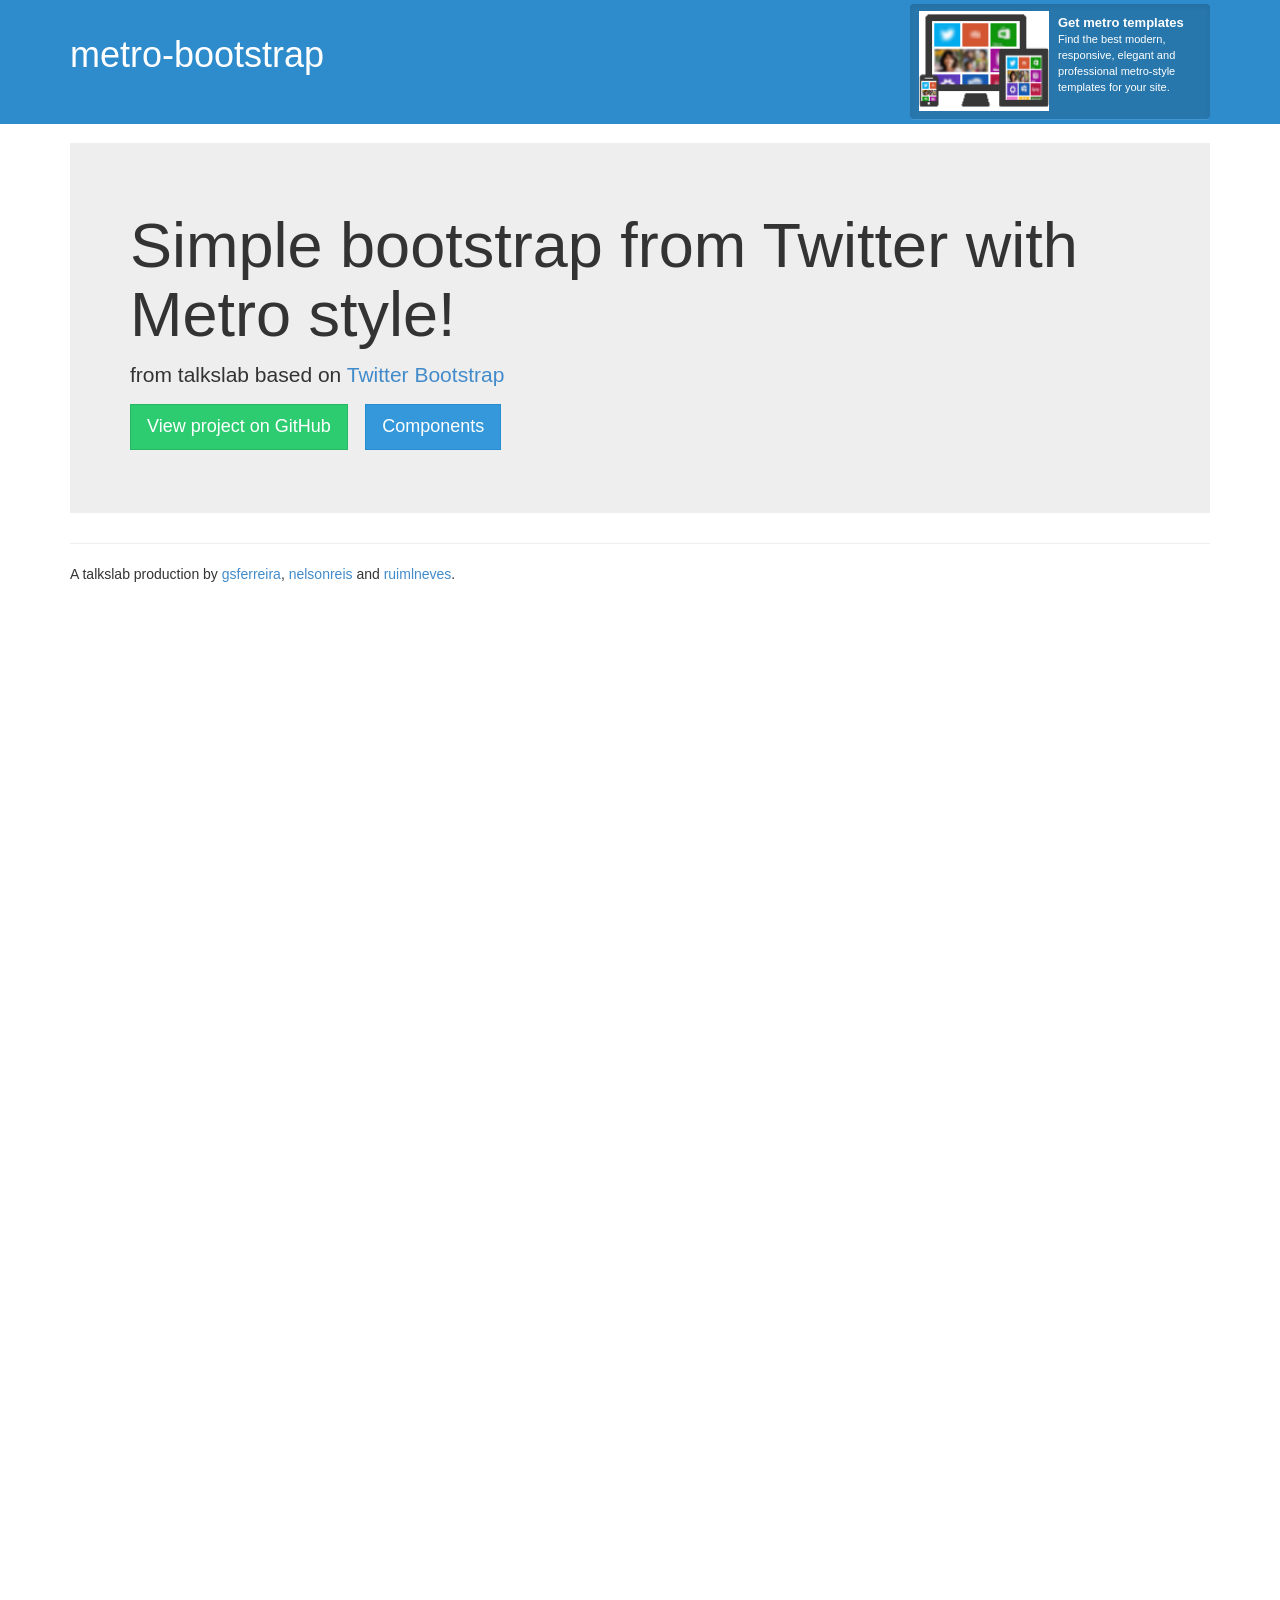
<file: src/main/resources/public/metro-bootstrap-master/docs/index.html>
<!DOCTYPE html>
<html lang="en">
  <head>
    <meta http-equiv="Content-Type" content="text/html; charset=UTF-8">
    <meta charset="utf-8">
    <title>metro-bootstrap: Twitter Bootstrap with Metro style</title>
    <meta name="viewport" content="width=device-width, initial-scale=1.0">
    <meta name="description" content="">
    <meta name="author" content="">
    <!-- Le styles -->
    <link rel="stylesheet" type="text/css" href="dist/css/metro-bootstrap.min.css">
    <link rel="stylesheet" href="styles/font-awesome.min.css">
    <!-- documentation styles -->
    <link rel="stylesheet" type="text/css" href="styles/docs.css">

    <!-- Le HTML5 shim, for IE6-8 support of HTML5 elements -->
    <!--[if lt IE 9]>
      <script src="http://html5shim.googlecode.com/svn/trunk/html5.js"></script>
    <![endif]-->
  </head>  
  <body data-spy="scroll" data-target=".subnav" data-offset="50" screen_capture_injected="true">
   

    <!-- Static navbar -->
    <div class="navbar navbar-default navbar-static-top">
      <div class="container">
        <div class="navbar-header">
          <button type="button" class="navbar-toggle" data-toggle="collapse" data-target=".navbar-collapse">
            <span class="icon-bar"></span>
            <span class="icon-bar"></span>
            <span class="icon-bar"></span>
          </button>
          <a class="navbar-brand" href="index.html"><h1>metro-bootstrap</h1></a>
        </div>

        <div class="collapse navbar-collapse">
          <div class="navbar-right">

            <div id="bannerads-container">
              <div class="bannerad">
                <span class="bannerad-image">
                  <a href="http://themeforest.net/search?term=metro&ref=talkslab" title="ThemeForest" target="_blank">
                    <img class="bannerad-img" src="images/banners/banner1.png" title="ThemeForest" alt="ThemeForest" height="90" width="120">
                  </a>
                </span>
                <span class="bannerad-text">
                  <a href="http://themeforest.net/search?term=metro&ref=talkslab" target="_blank">
                    Get metro templates
                    <small>
                      Find the best modern, responsive, elegant and professional metro-style templates for your site.
                    </small>
                  </a>
                </span>
                <!--
                <span class="bannerad-tag">
                  ads via <a href="http://talkslab.com">TalksLab</a>
                </span>
                -->
              </div>
            </div>

          </div>
        </div>

      </div>
    </div>


    <div class="container">

      <!-- Jumbotron -->
      <div class="jumbotron">
        <h1>Simple bootstrap from Twitter with Metro style!</h1>
        <p class="lead">from talkslab based on <a href="https://github.com/twitter/bootstrap/">Twitter Bootstrap</a></p>
        <p>
          <a href="https://github.com/TalksLab/metro-bootstrap" class="btn btn-lg btn-success">View project on GitHub</a>
		      &nbsp;
		      <a href="components.html" class="btn btn-lg btn-info">Components</a>
        </p>
      </div>
    
	    <hr>

      <!-- Site footer -->
      <div class="footer">    
        <p>A talkslab production by <a href="http://twitter.com/gsferreira" target="_blank">gsferreira</a>, <a href="http://twitter.com/nelsonreis" target="_blank">nelsonreis</a> and <a href="http://twitter.com/ruimlneves" target="_blank">ruimlneves</a>.</p>
      </div>

    </div> <!-- /container -->
    <!-- /container -->

    <!-- Le javascript
    ================================================== -->
    <!-- Placed at the end of the document so the pages load faster -->
    <script type="text/javascript" src="https://ajax.googleapis.com/ajax/libs/jquery/1.11.1/jquery.min.js"></script>
  <script type="text/javascript" src="scripts/vendor/bootstrap.min.js"></script>
  <script type="text/javascript" src="scripts/metro-docs.js"></script>
  <script type="text/javascript">

  var _gaq = _gaq || [];
  _gaq.push(['_setAccount', 'UA-36060270-1']);
  _gaq.push(['_trackPageview']);

  (function() {
    var ga = document.createElement('script'); ga.type = 'text/javascript'; ga.async = true;
    ga.src = ('https:' == document.location.protocol ? 'https://ssl' : 'http://www') + '.google-analytics.com/ga.js';
    var s = document.getElementsByTagName('script')[0]; s.parentNode.insertBefore(ga, s);
  })();

</script>

  </body>
</html>
</file>
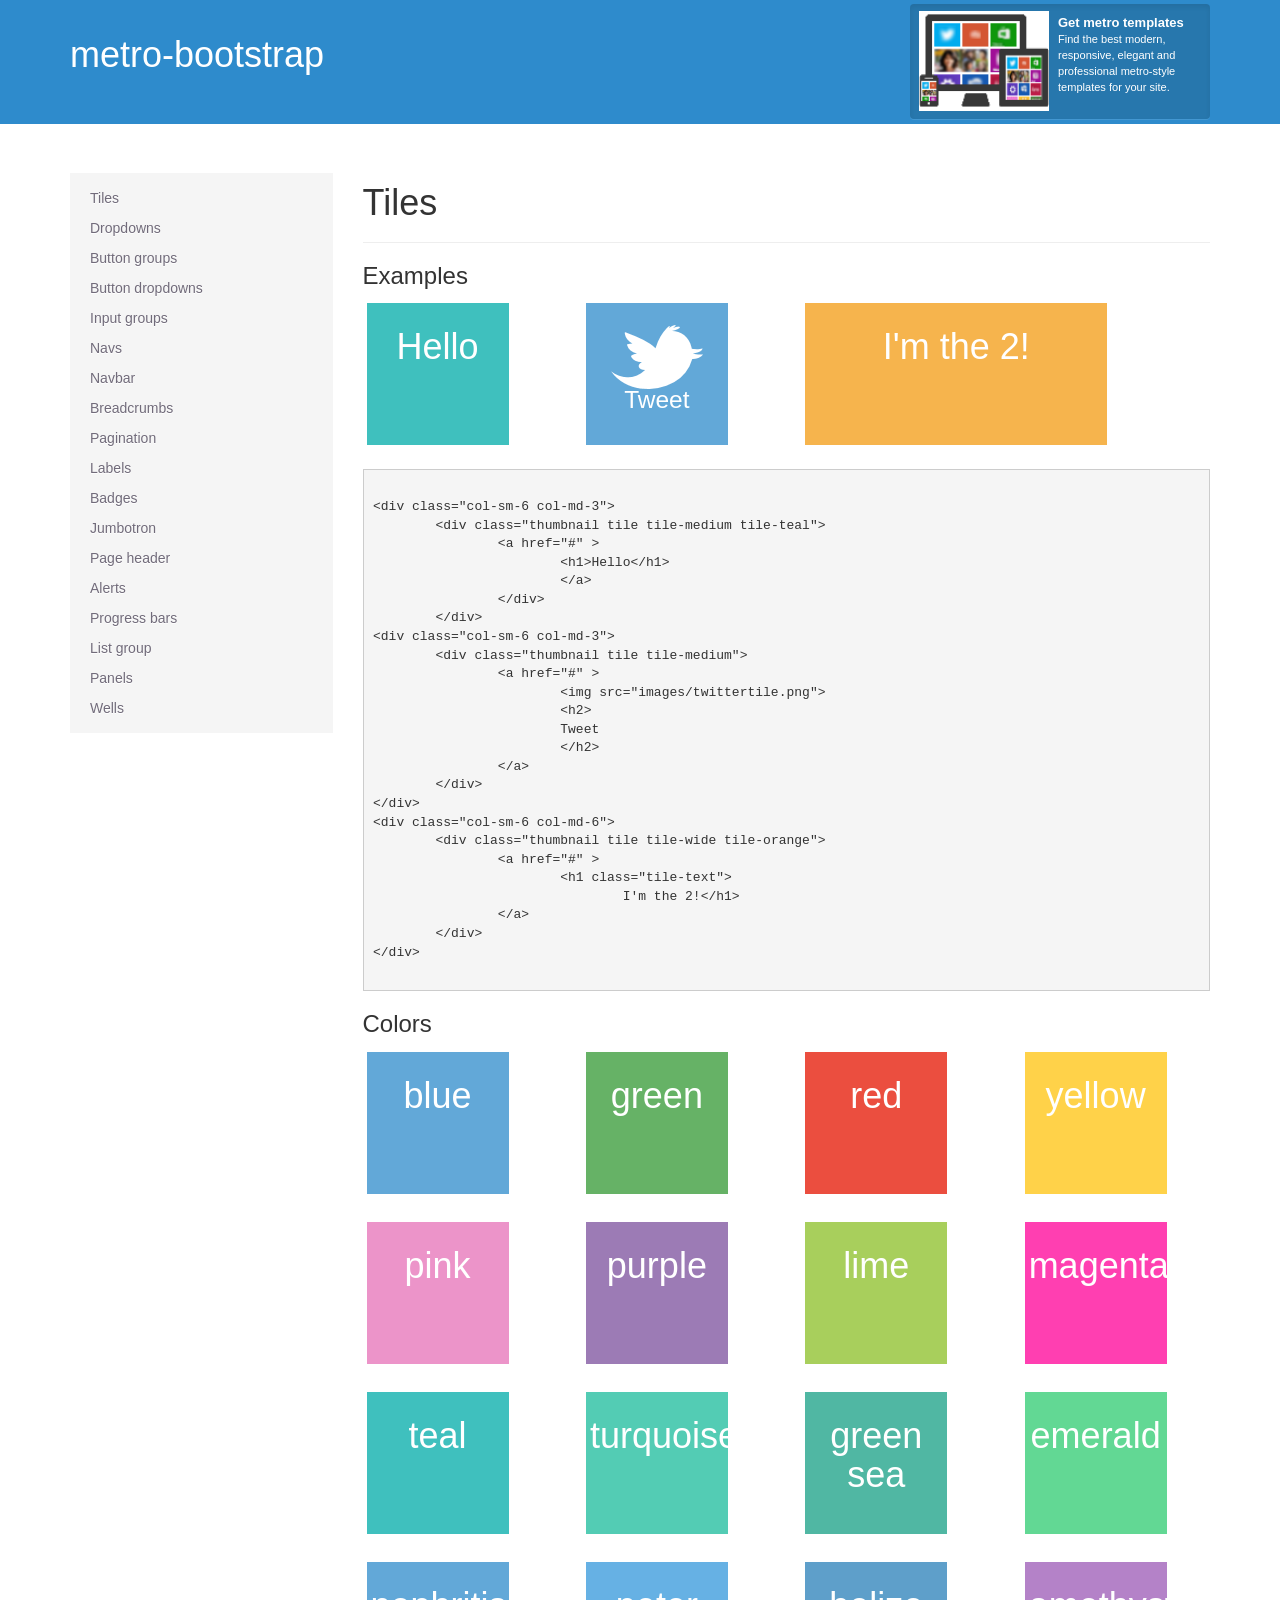
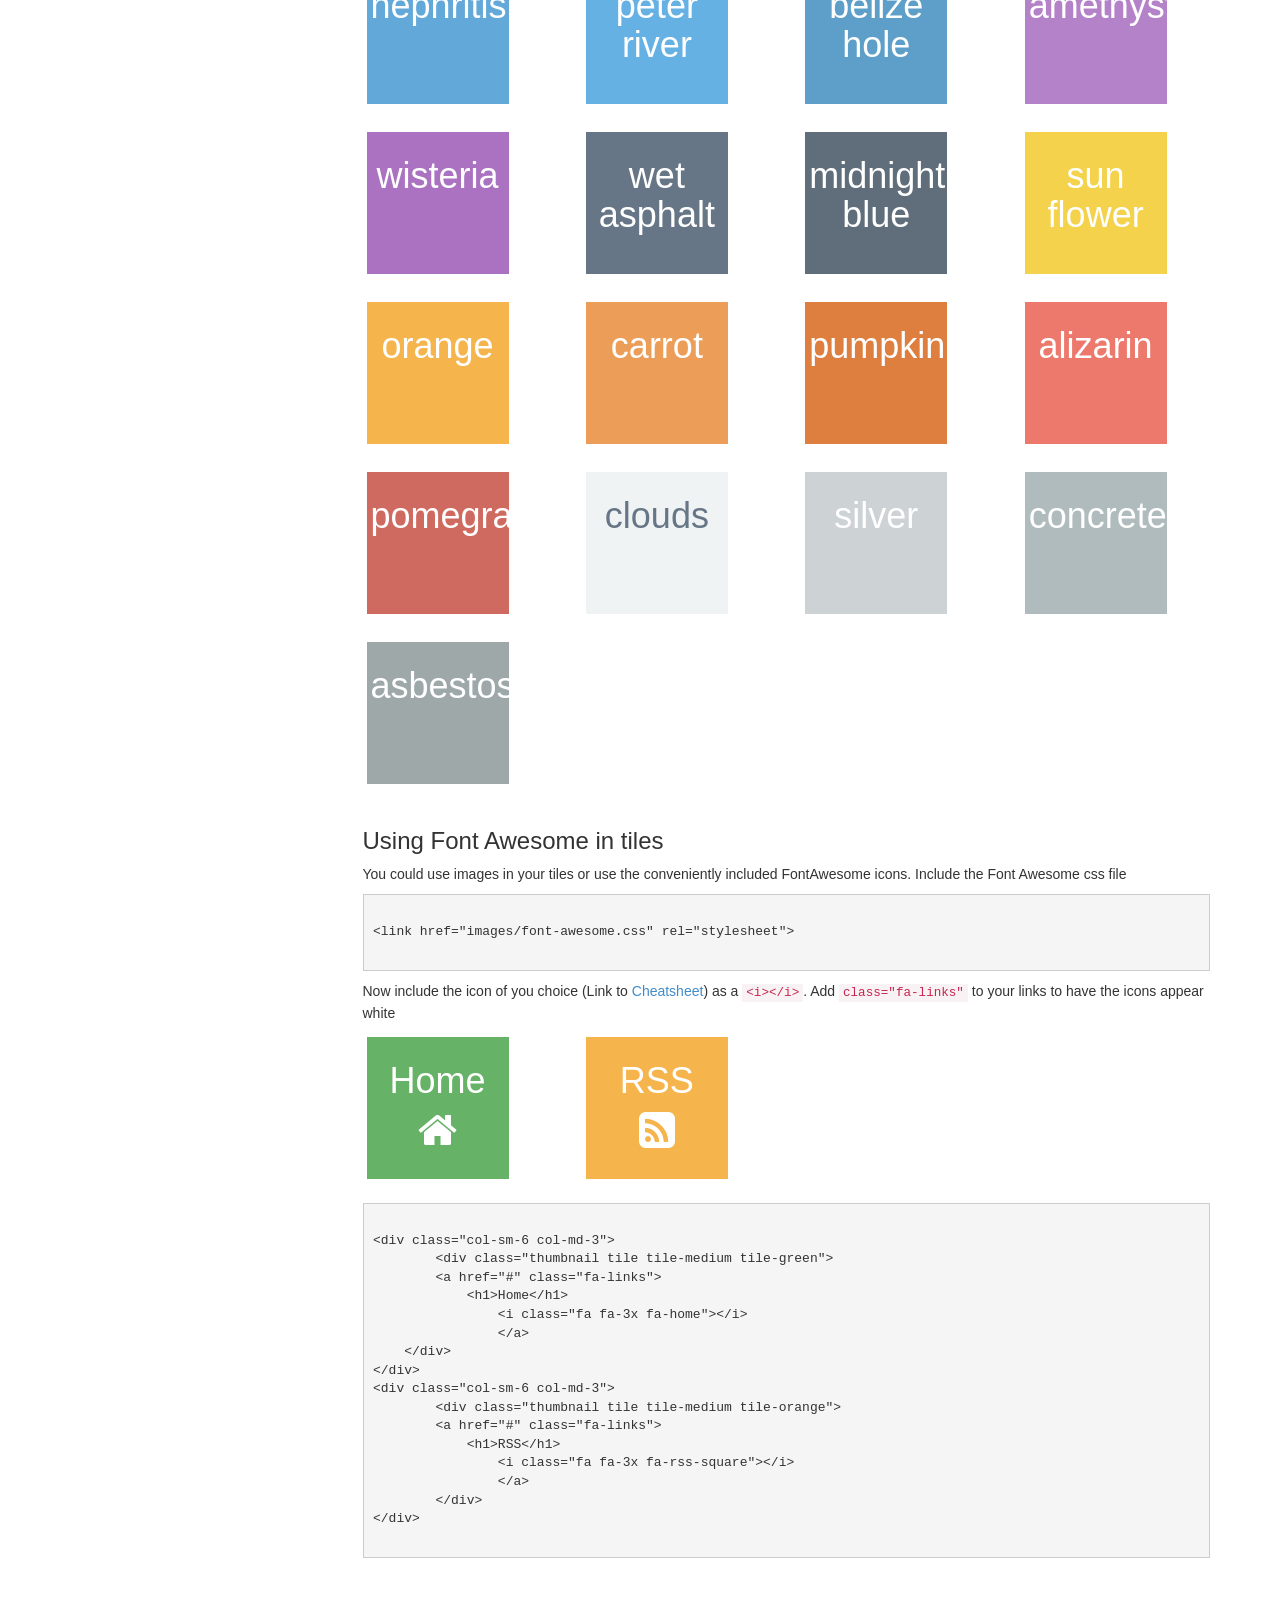
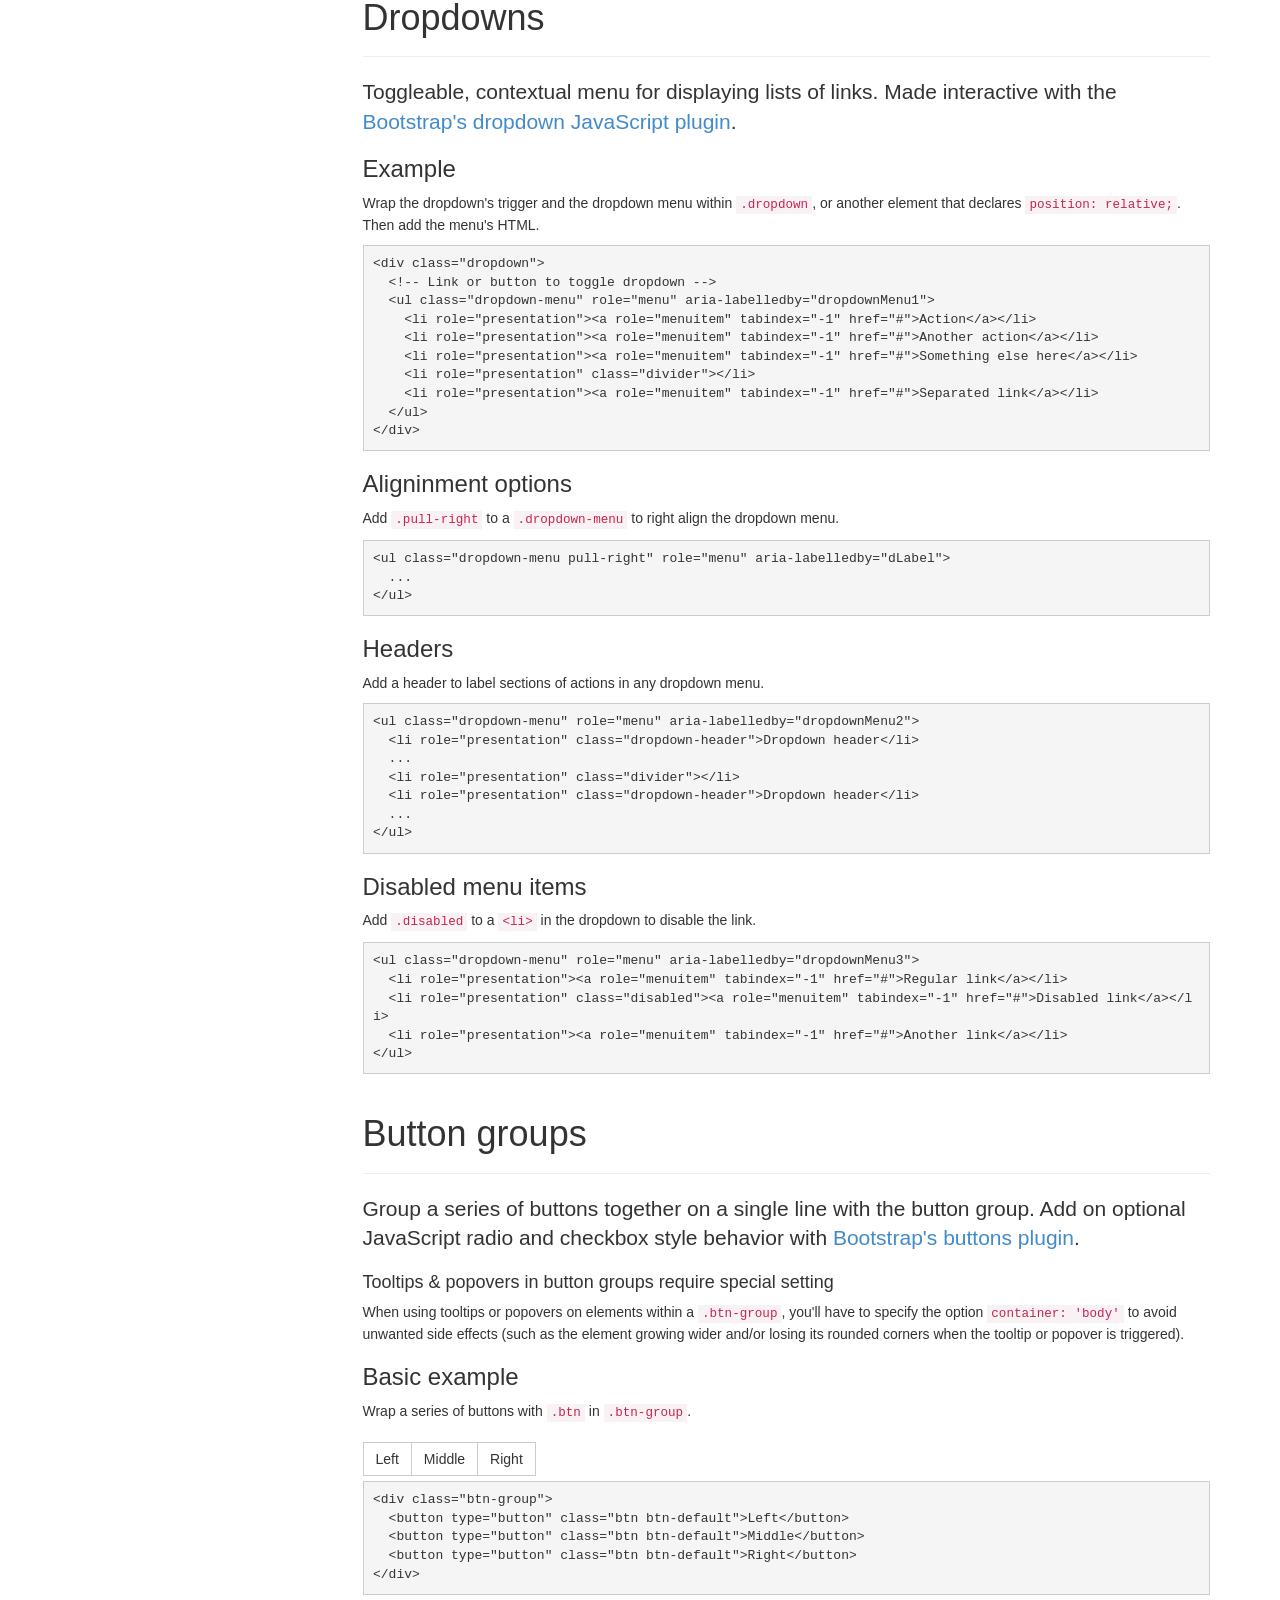
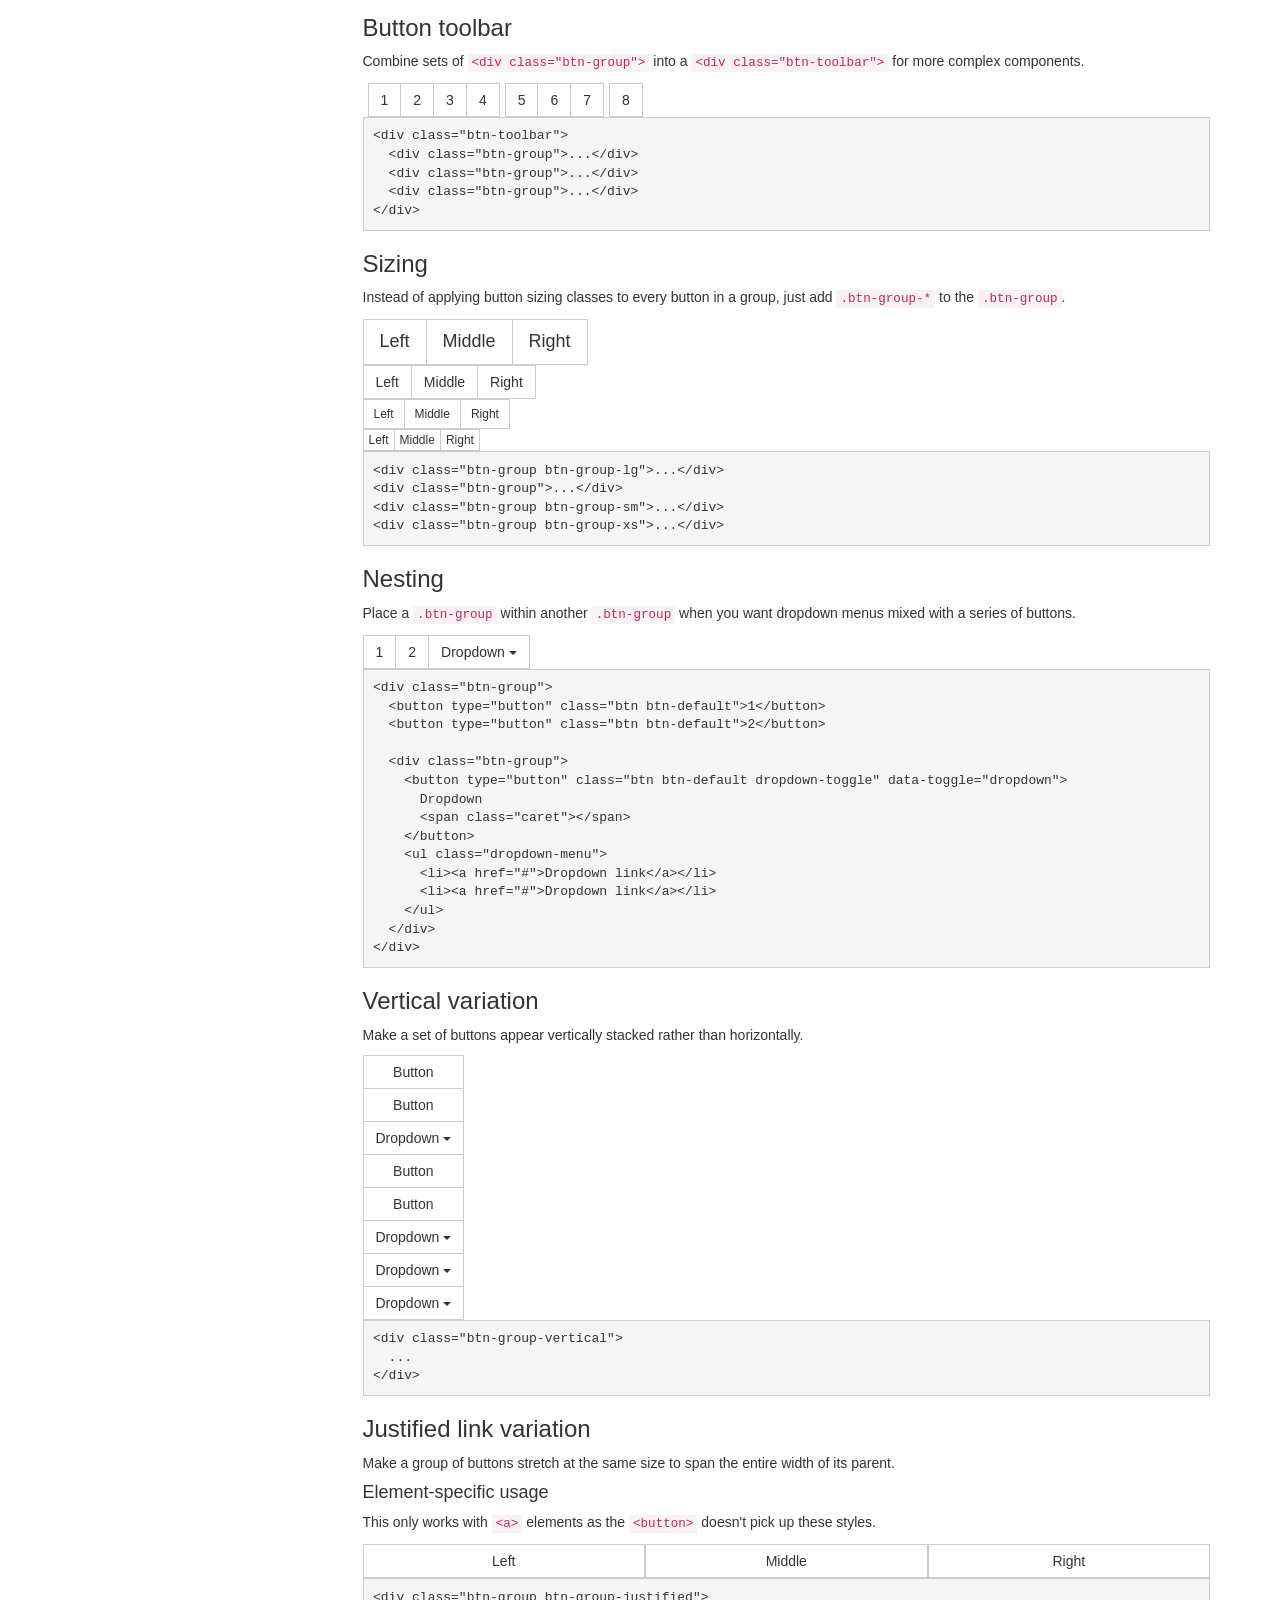
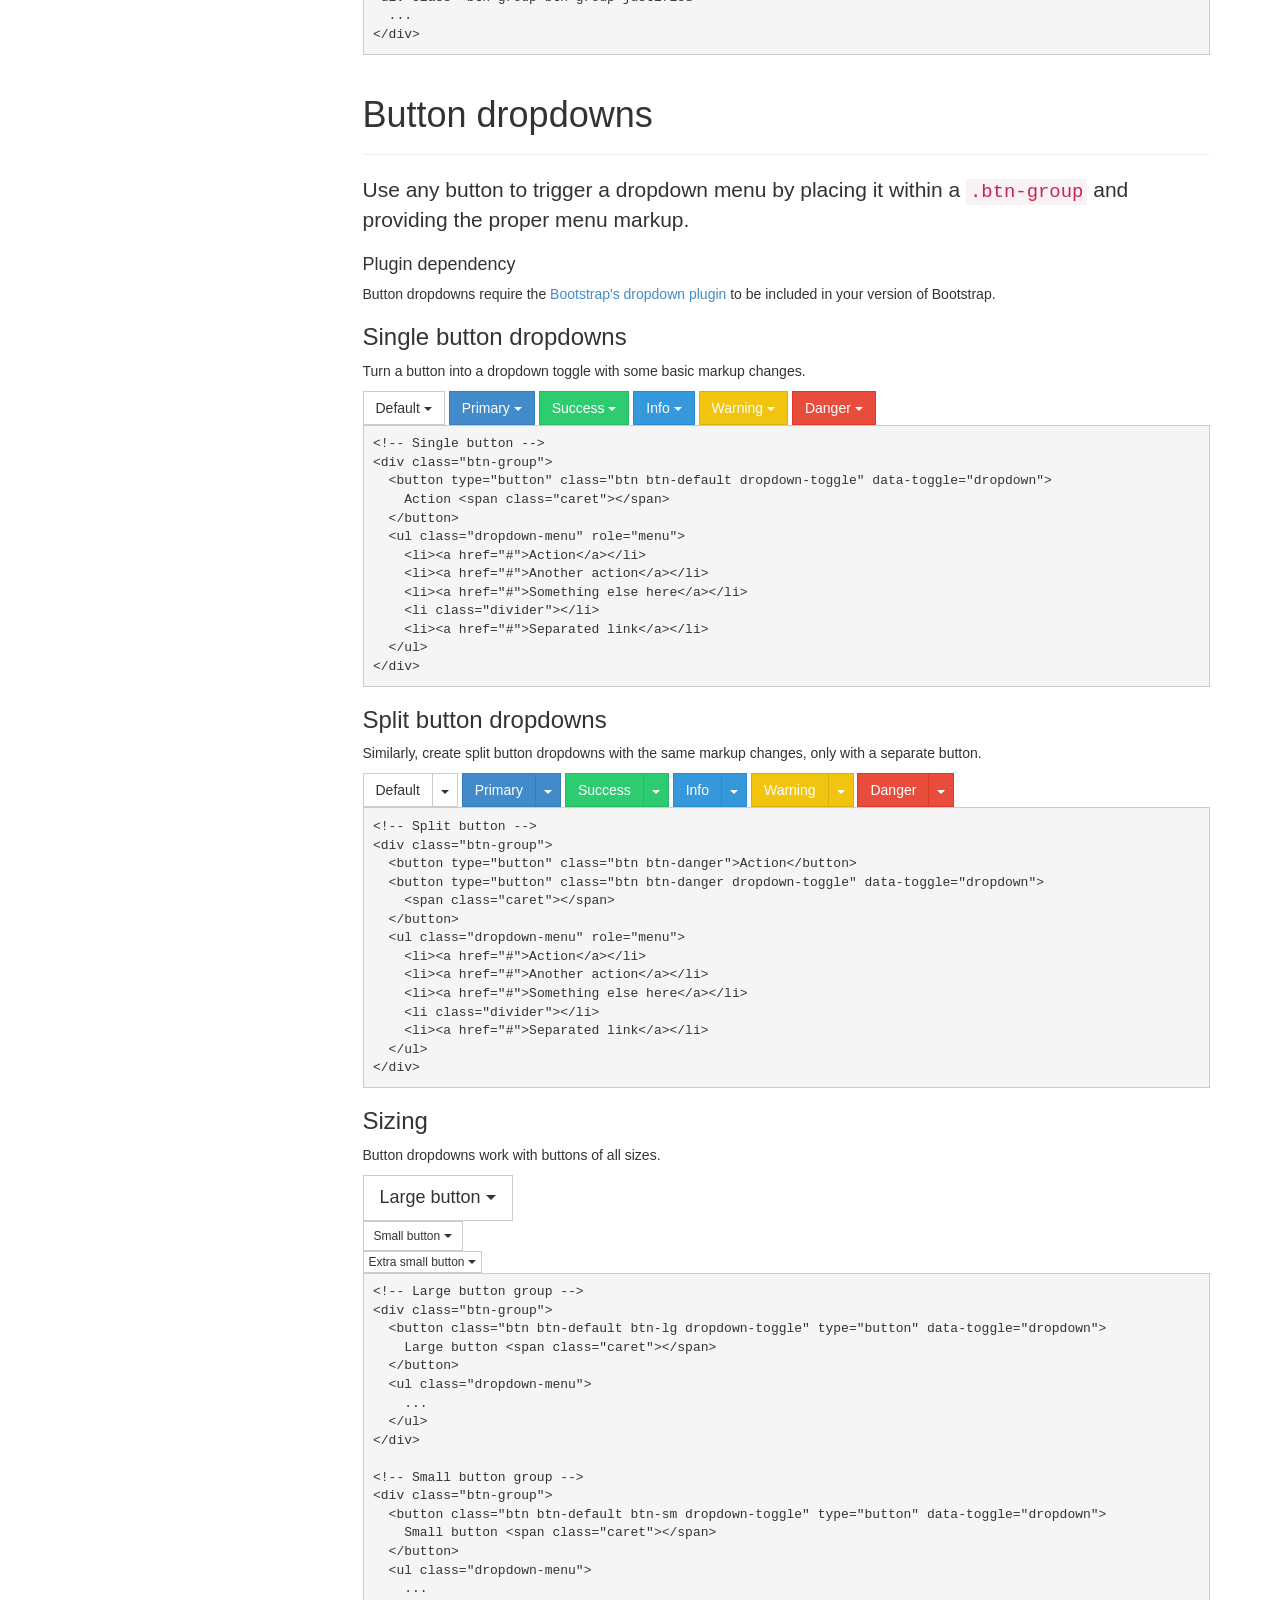
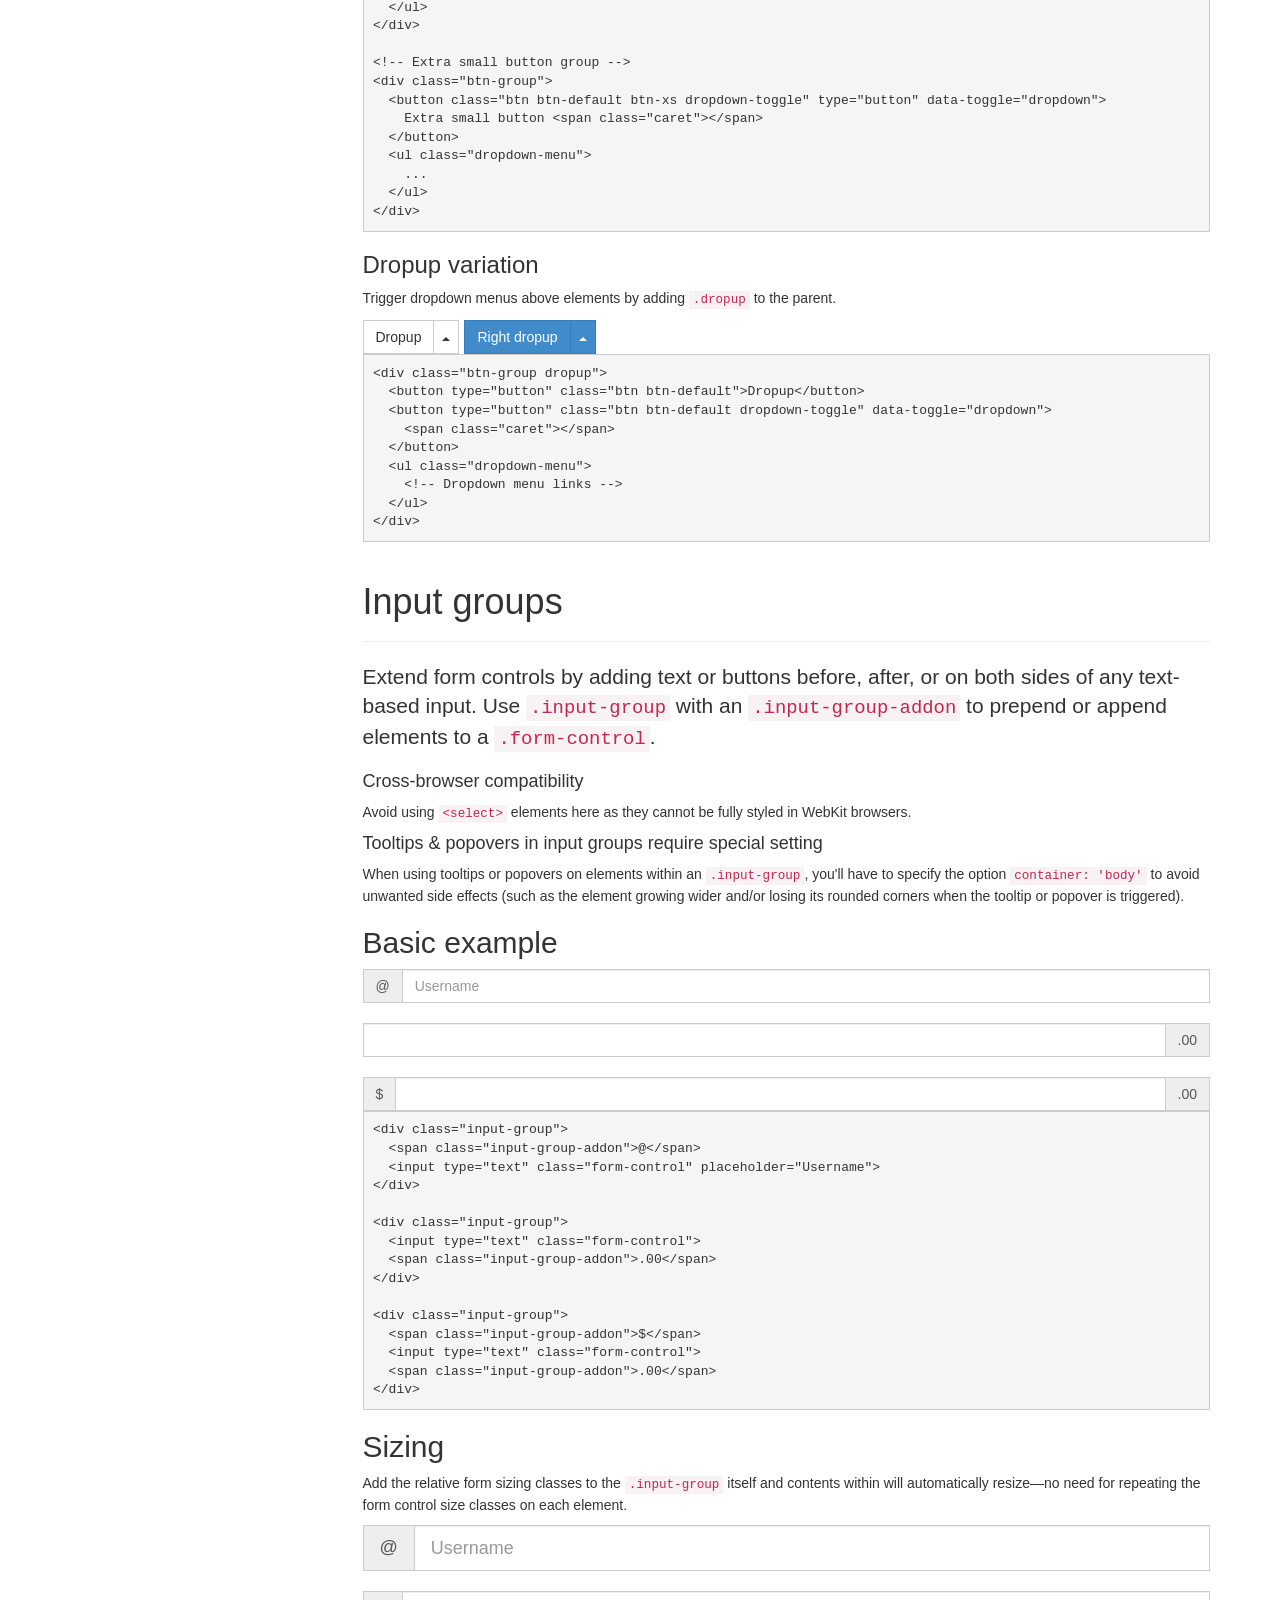
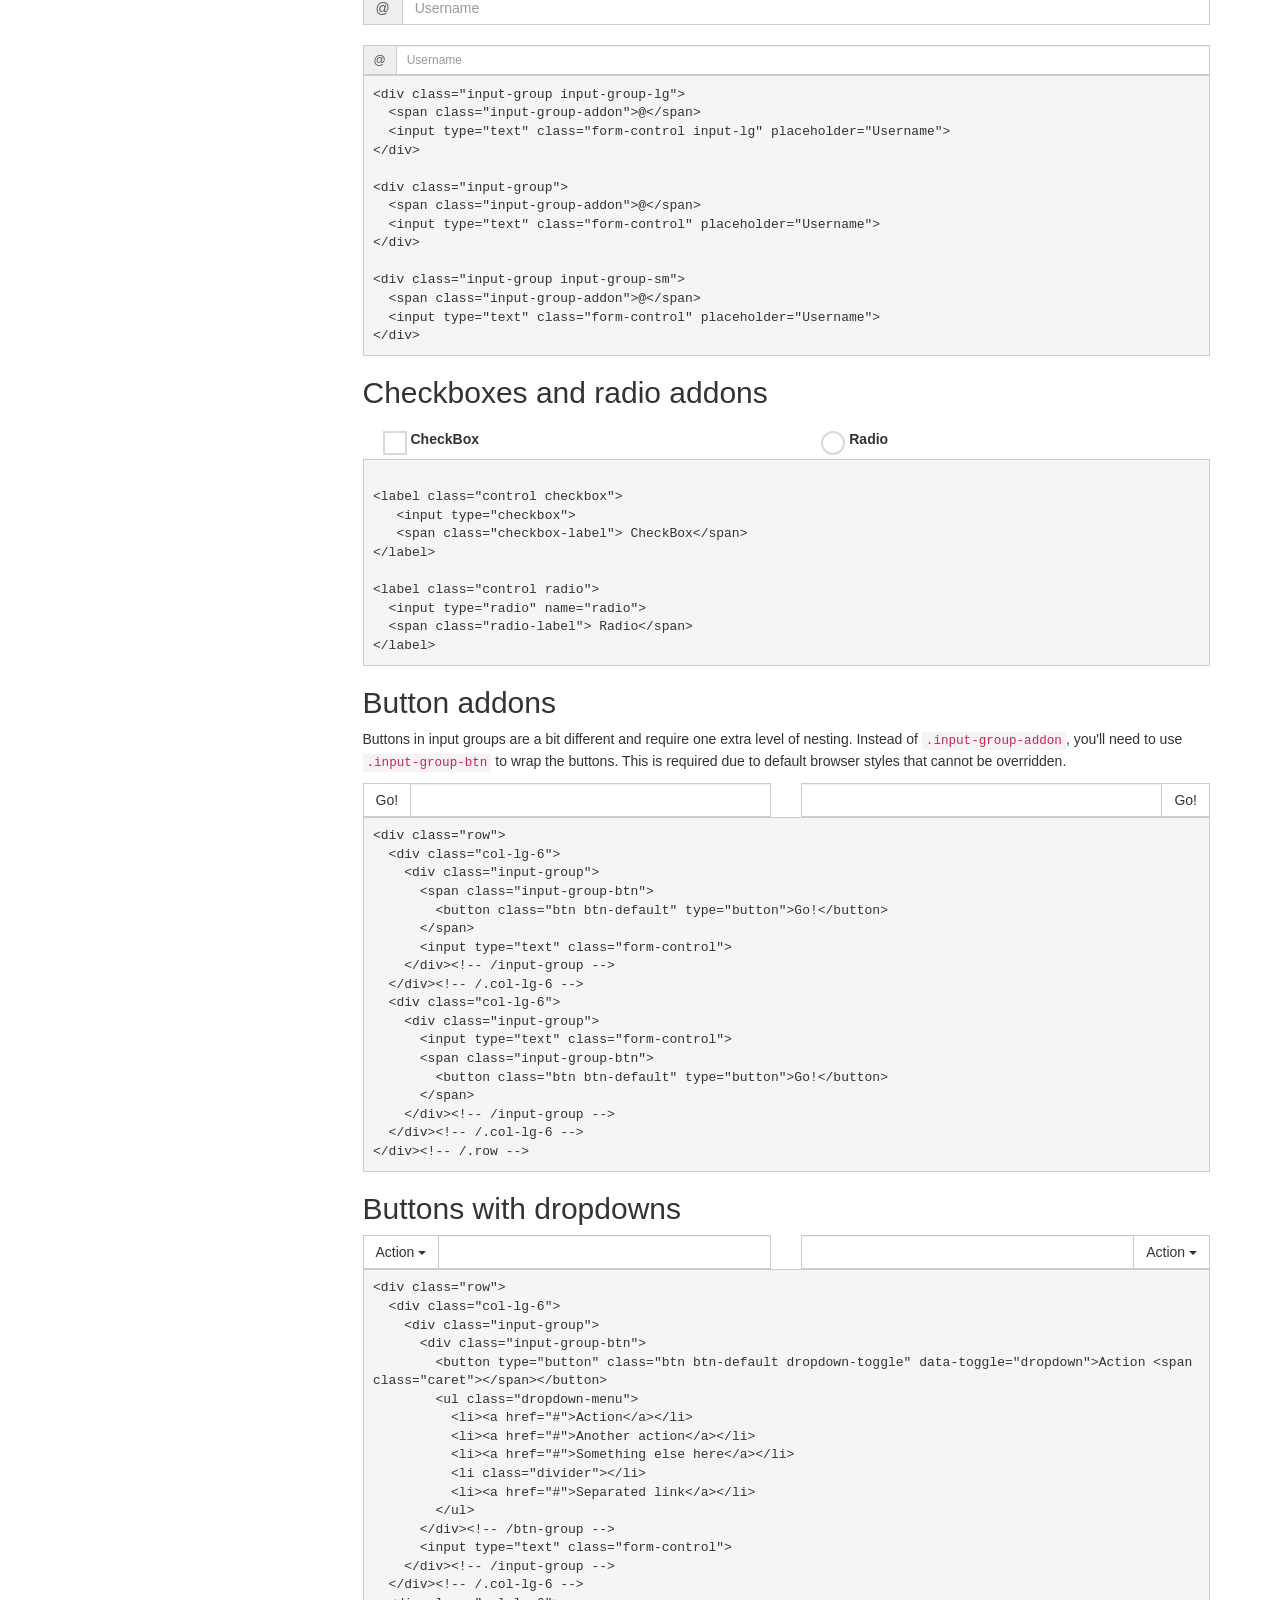
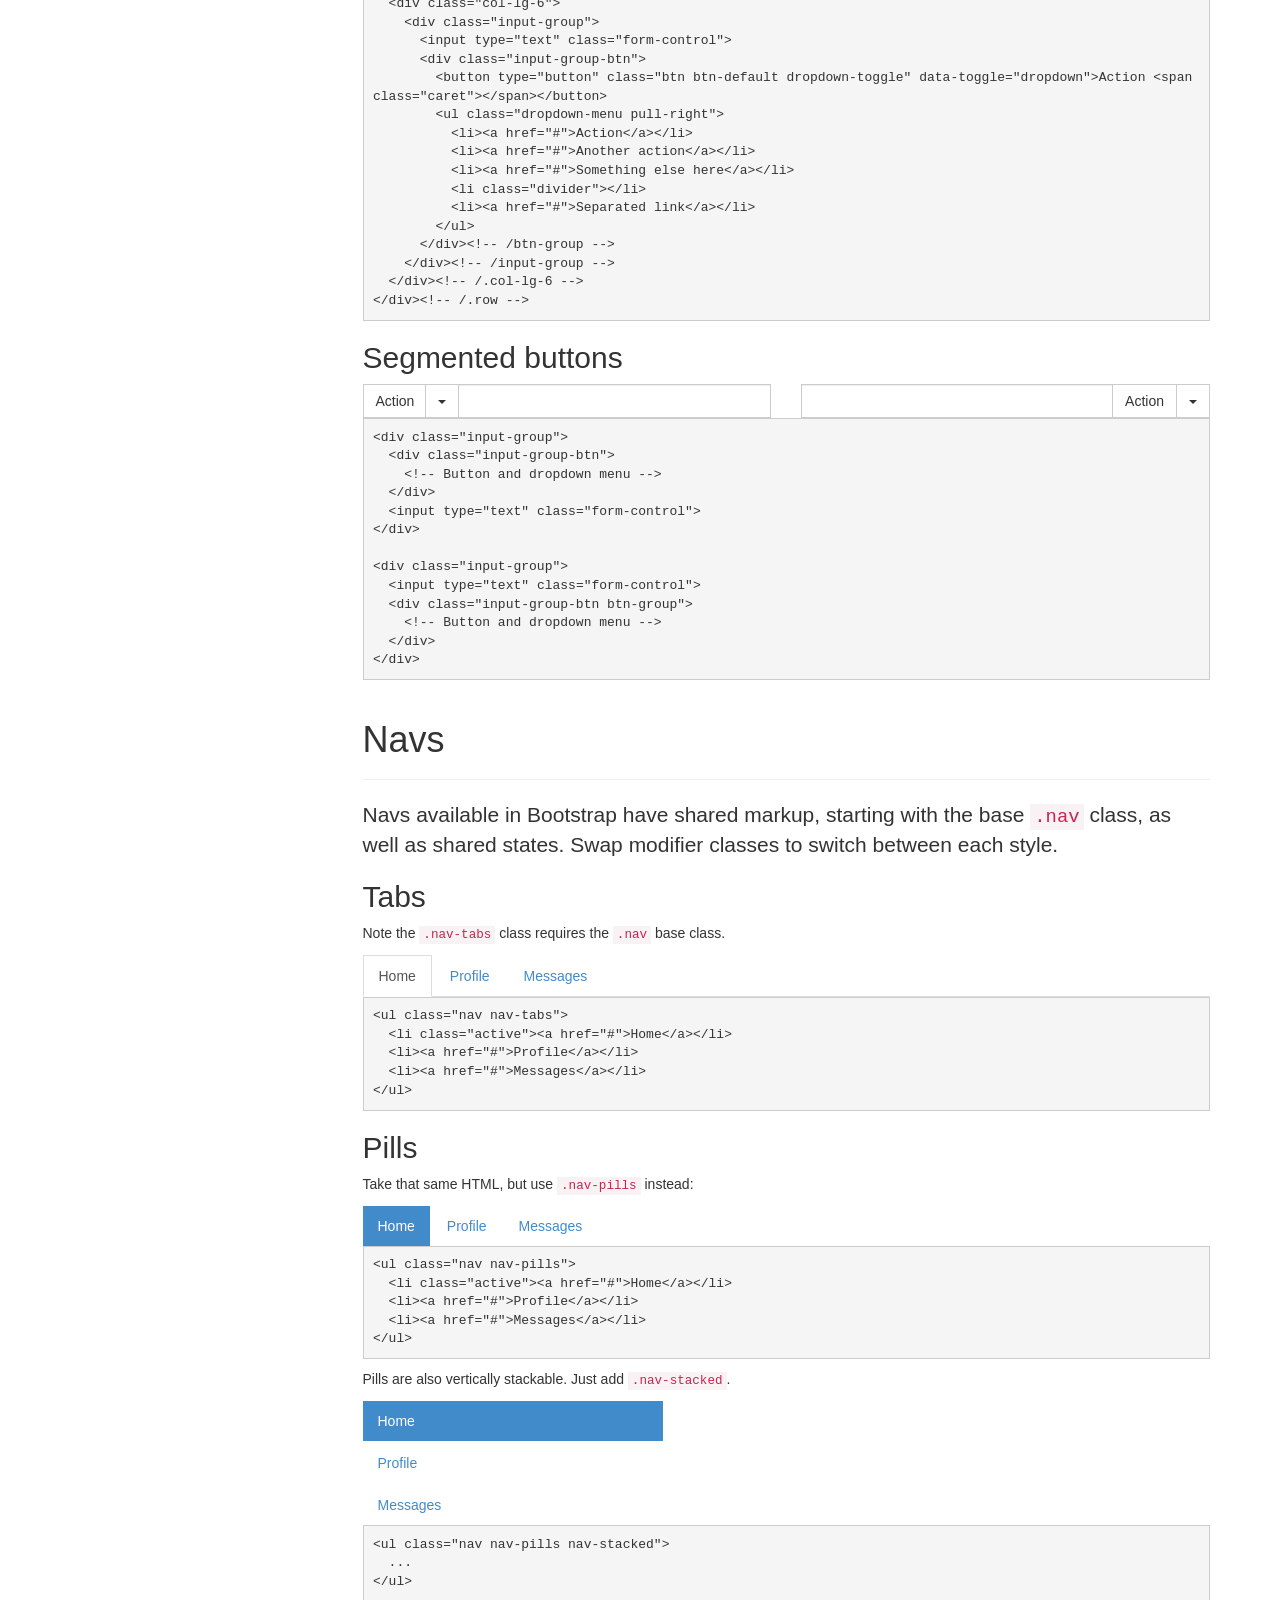
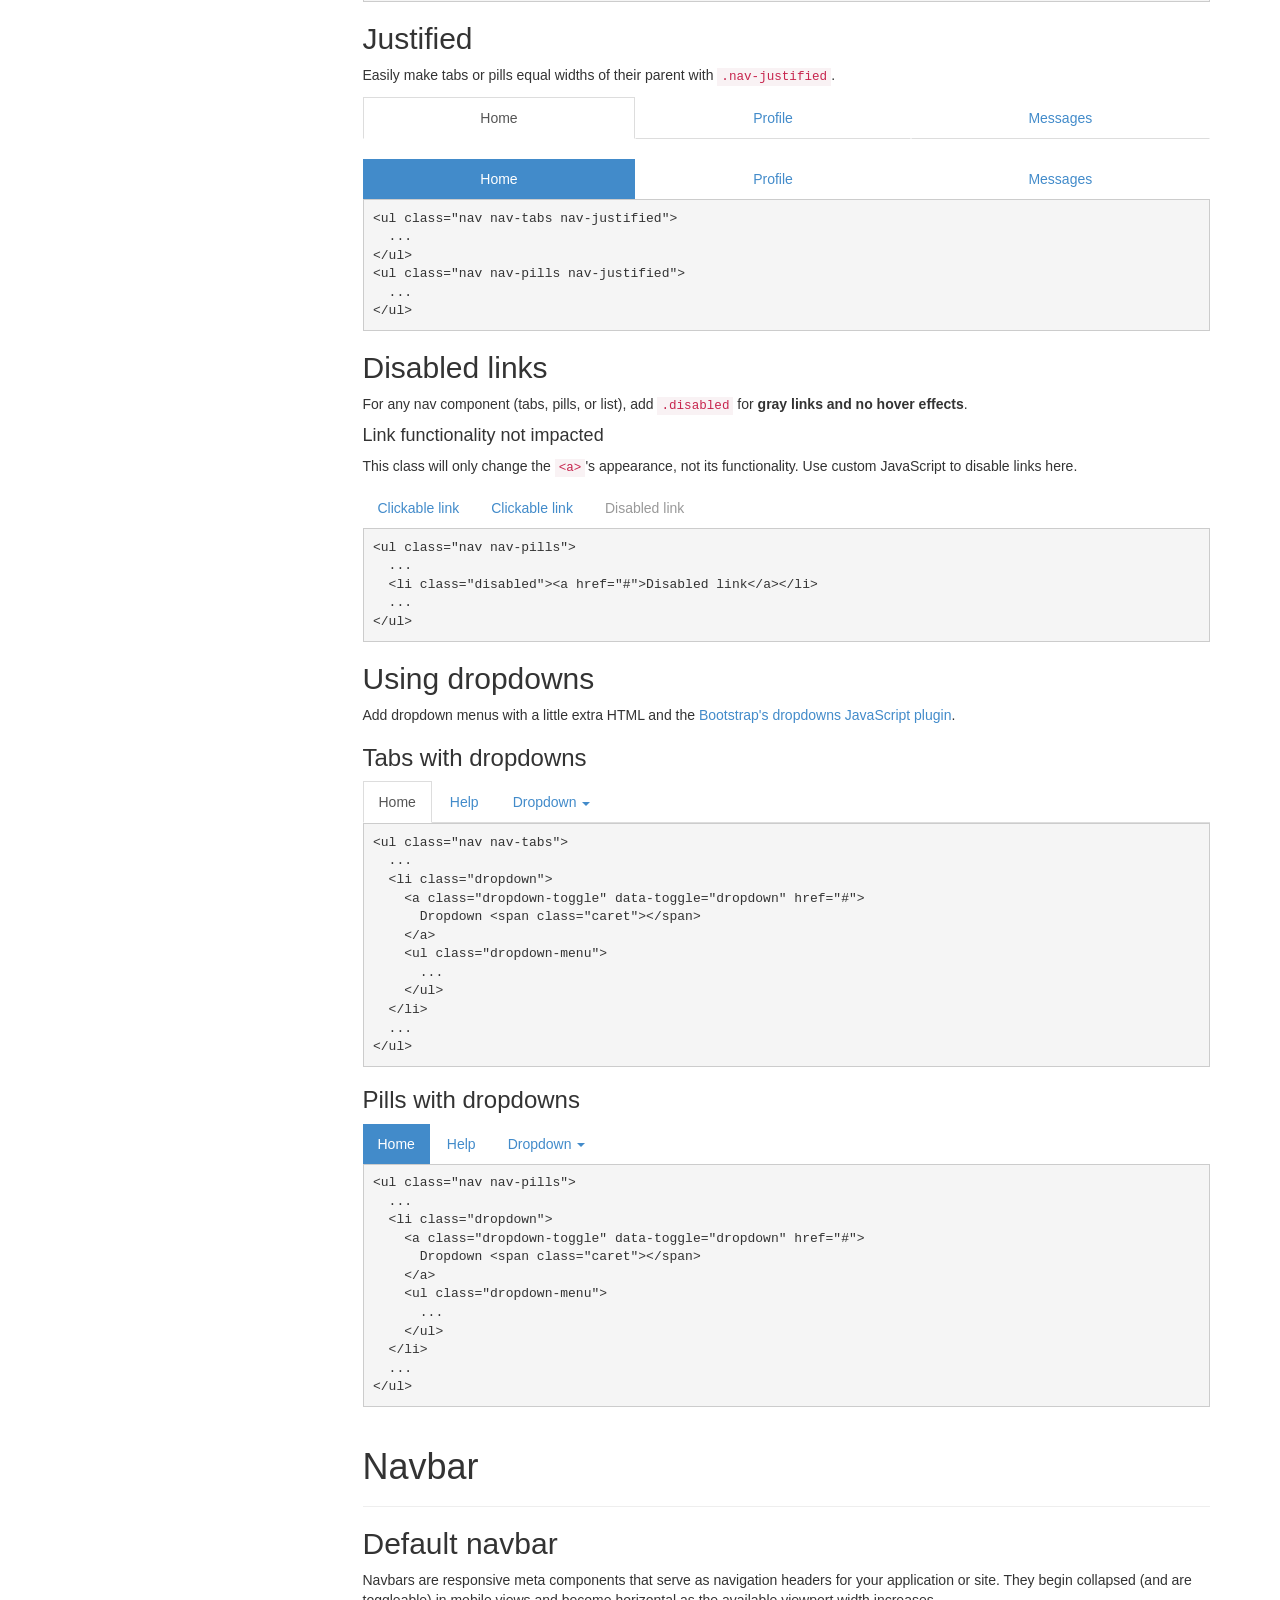
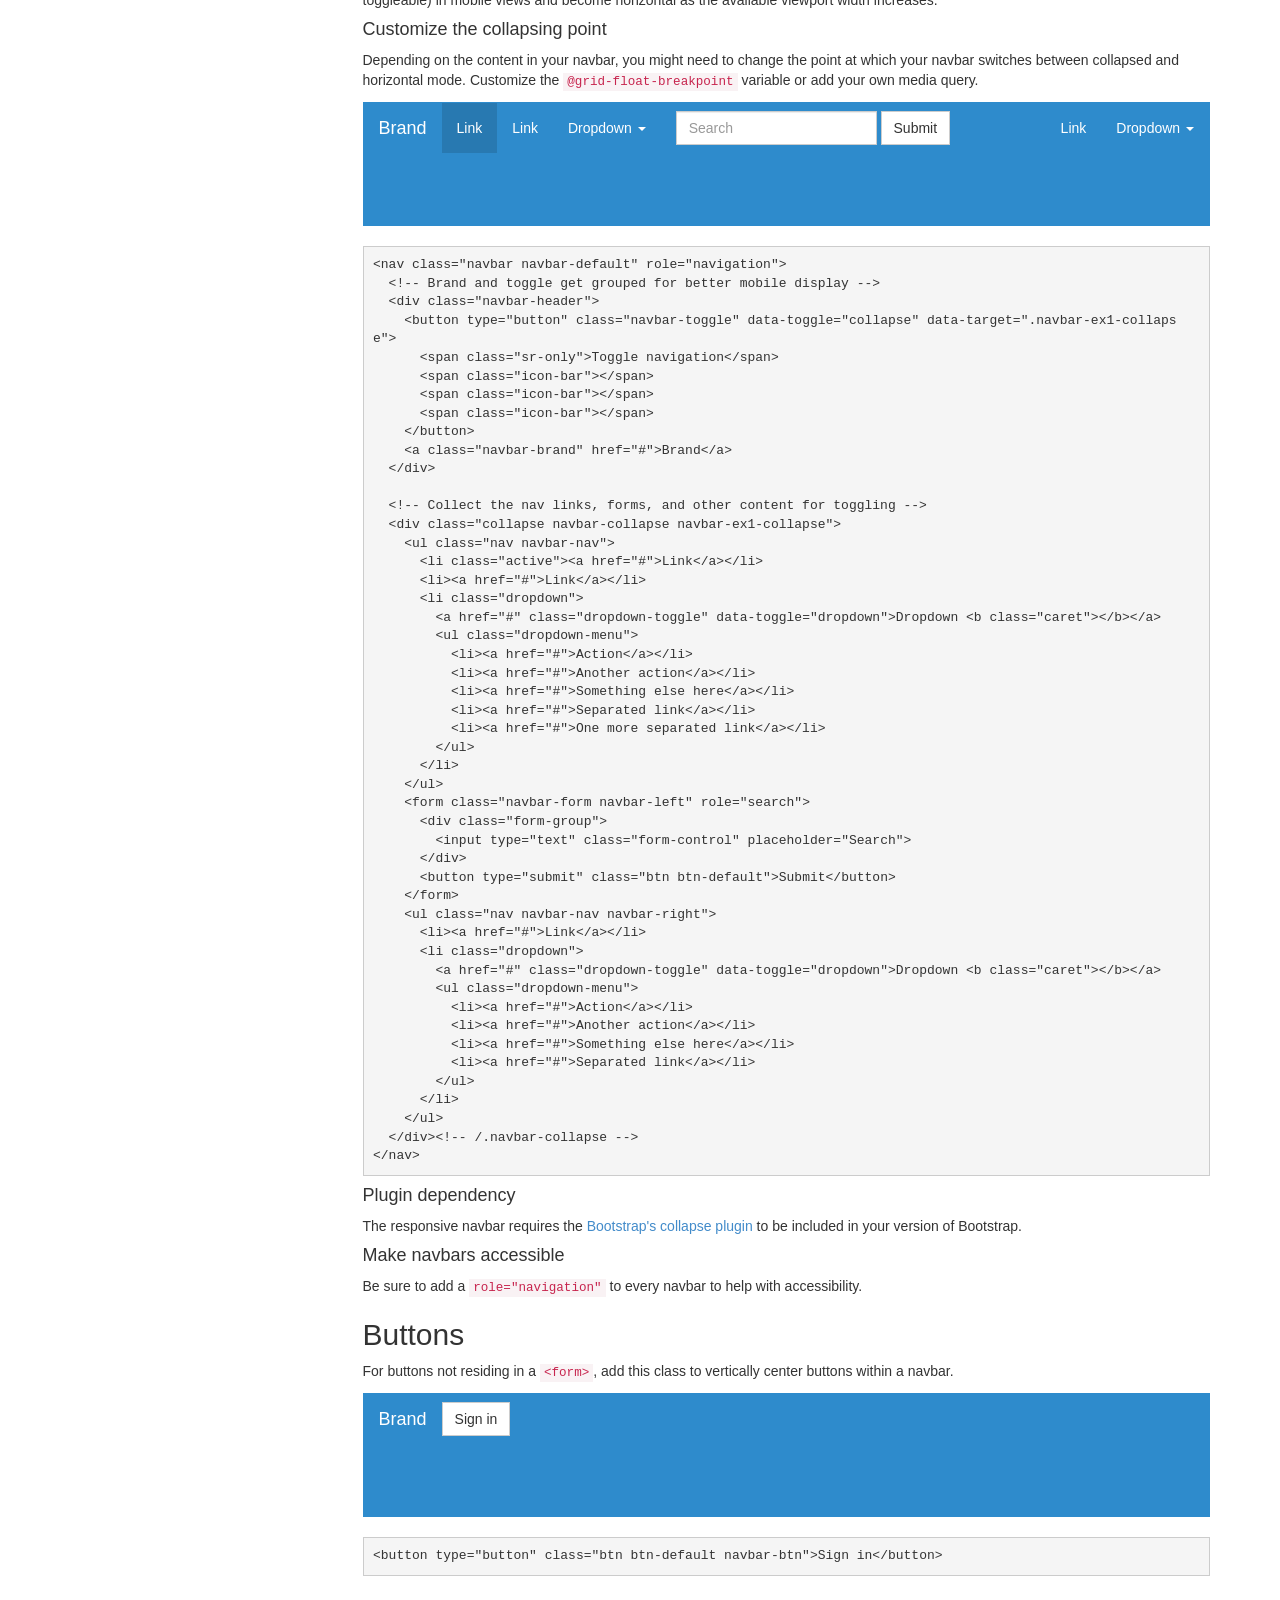
<file: src/main/resources/public/metro-bootstrap-master/docs/components.html>
<!DOCTYPE html>
<html lang="en">
  <head>
    <meta charset="utf-8">
    <title>metro-bootstrap: Twitter Bootstrap with Metro style</title>
    <meta name="viewport" content="width=device-width, initial-scale=1.0">
    <meta name="description" content="">
    <meta name="author" content="">
    <!-- Le styles -->
    <link rel="stylesheet" type="text/css" href="dist/css/metro-bootstrap.min.css">
    <link rel="stylesheet" href="styles/font-awesome.min.css">
    <!-- documentation styles -->
    <link rel="stylesheet" type="text/css" href="styles/docs.css">

    
    <!-- Le HTML5 shim, for IE6-8 support of HTML5 elements -->
    <!--[if lt IE 9]>
      <script src="http://html5shim.googlecode.com/svn/trunk/html5.js"></script>
    <![endif]-->

    <!-- Place anything custom after this. -->
  </head>
  <body>


    <!-- Static navbar -->
    <div class="navbar navbar-default navbar-static-top bsnavbar">
      <div class="container">
        <div class="navbar-header">
          <button type="button" class="navbar-toggle" data-toggle="collapse" data-target=".navbar-collapse">
            <span class="icon-bar"></span>
            <span class="icon-bar"></span>
            <span class="icon-bar"></span>
          </button>
          <a class="navbar-brand" href="index.html"><h1>metro-bootstrap</h1></a>
        </div>

        <div class="collapse navbar-collapse">
          <div class="navbar-right">

            <div id="bannerads-container">
              <div class="bannerad">
                <span class="bannerad-image">
                  <a href="http://themeforest.net/search?term=metro&ref=talkslab" title="ThemeForest" target="_blank">
                    <img class="bannerad-img" src="images/banners/banner1.png" title="ThemeForest" alt="ThemeForest" height="90" width="120">
                  </a>
                </span>
                <span class="bannerad-text">
                  <a href="http://themeforest.net/search?term=metro&ref=talkslab" target="_blank">
                    Get metro templates
                    <small>
                      Find the best modern, responsive, elegant and professional metro-style templates for your site.
                    </small>
                  </a>
                </span>
                <!--
                <span class="bannerad-tag">
                  ads via <a href="http://talkslab.com">TalksLab</a>
                </span>
                -->
              </div>
            </div>

          </div>
        </div>

      </div>
    </div>
    

    <div class="container bs-docs-container">
      <div class="row">
        <div class="col-md-3">

              <div class="bs-sidebar hidden-print affix-top" role="complementary">
            <ul class="nav bs-sidenav">
                <li>
  <a href="#tiles">Tiles</a>
</li>
<li>
  <a href="#dropdowns">Dropdowns</a>
</li>
<li>
  <a href="#btn-groups">Button groups</a>
</li>
<li>
  <a href="#btn-dropdowns">Button dropdowns</a>
</li>
<li>
  <a href="#input-groups">Input groups</a>

</li>
<li>
  <a href="#nav">Navs</a>

</li>
<li>
  <a href="#navbar">Navbar</a>

</li>
<li><a href="#breadcrumbs">Breadcrumbs</a></li>
<li>
  <a href="#pagination">Pagination</a>

</li>
<li><a href="#labels">Labels</a></li>
<li><a href="#badges">Badges</a></li>
<li><a href="#jumbotron">Jumbotron</a></li>
<li><a href="#page-header">Page header</a></li>

<li>
  <a href="#alerts">Alerts</a>
  
</li>
<li>
  <a href="#progress">Progress bars</a>

</li>

<li>
  <a href="#list-group">List group</a>

</li>
<li>
  <a href="#panels">Panels</a>

</li>
<li><a href="#wells">Wells</a></li>

              
            </ul>
        </div>
		</div>
        <div class="col-md-9" role="main">

<!-- 		  <!-- Tiles
  ================================================== -->
  <div class="bs-docs-section">
    <div class="page-header">
      <h1 id="tiles">Tiles</h1>
    </div>

    <h3 id="thumbnails-default">Examples</h3>
    <div class="bs-example">
      <div class="row">
        <div class="col-sm-6 col-md-3">
		<div class="thumbnail tile tile-medium tile-teal">
          <a href="#" >
            <h1>Hello</h1>
			</a>
		  </div>
        </div>
        <div class="col-sm-6 col-md-3">
			<div class="thumbnail tile-medium tile">
			  <a href="#" >
				<img src="images/twittertile.png">
				<h2>
				Tweet
				</h2>
				</a>
			  </div>
			</div>
        <div class="col-sm-6 col-md-6">
			<div class="thumbnail tile tile-wide tile-orange">
			  <a href="#" >
				<h1 class="tile-text">
                        I'm the 2!</h1>
				</a>
			  </div>
			</div>
      </div>
    </div><!-- /.bs-example -->
	
<div class="highlight"><pre><code class="html">
&lt;div class=&quot;col-sm-6 col-md-3&quot;&gt;
	&lt;div class=&quot;thumbnail tile tile-medium tile-teal&quot;&gt;
		&lt;a href=&quot;#&quot; &gt;
			&lt;h1&gt;Hello&lt;/h1&gt;
			&lt;/a&gt;
		&lt;/div&gt;
	&lt;/div&gt;
&lt;div class=&quot;col-sm-6 col-md-3&quot;&gt;
	&lt;div class=&quot;thumbnail tile tile-medium&quot;&gt;
		&lt;a href=&quot;#&quot; &gt;
			&lt;img src=&quot;images/twittertile.png&quot;&gt;
			&lt;h2&gt;
			Tweet
			&lt;/h2&gt;
		&lt;/a&gt;
	&lt;/div&gt;
&lt;/div&gt;
&lt;div class=&quot;col-sm-6 col-md-6&quot;&gt;
	&lt;div class=&quot;thumbnail tile tile-wide tile-orange&quot;&gt;
		&lt;a href=&quot;#&quot; &gt;
			&lt;h1 class=&quot;tile-text&quot;&gt;
				I'm the 2!&lt;/h1&gt;
		&lt;/a&gt;
	&lt;/div&gt;
&lt;/div&gt;

</code></pre></div>

<!-- Tile Colors -->
<h3 id="thumbnails-default">Colors</h3>
    <div class="bs-example">
      <div class="row">
        <div class="col-sm-6 col-md-3">
			<div class="thumbnail tile tile-medium tile-blue col-md-3">
				<a href="#" >
					<h1>blue
					</h1>
				</a>
			</div>
        </div>
		<div class="col-sm-6 col-md-3">
			<div class="thumbnail tile tile-medium tile-green col-md-3">
				<a href="#" >
					<h1>green
					</h1>
				</a>
			</div>
        </div>
		<div class="col-sm-6 col-md-3">
			<div class="thumbnail tile tile-medium tile-red col-md-3">
				<a href="#" >
						<h1>red
					</h1>
				</a>
			</div>
        </div>
		<div class="col-sm-6 col-md-3">
			<div class="thumbnail tile tile-medium tile-yellow col-md-3">
				<a href="#" >
						<h1>yellow
					</h1>
				</a>
			</div>
        </div>
		<div class="col-sm-6 col-md-3">
			<div class="thumbnail tile tile-medium tile-pink col-md-3">
				<a href="#" >
						<h1>pink
					</h1>
				</a>
			</div>
        </div>
		<div class="col-sm-6 col-md-3">
			<div class="thumbnail tile tile-medium tile-purple col-md-3">
				<a href="#" >
						<h1>purple
					</h1>
				</a>
			</div>
        </div>
		<div class="col-sm-6 col-md-3">
			<div class="thumbnail tile tile-medium tile-lime col-md-3">
				<a href="#" >
						<h1>lime
					</h1>
				</a>
			</div>
        </div>
		<div class="col-sm-6 col-md-3">
			<div class="thumbnail tile tile-medium tile-magenta col-md-3">
				<a href="#" >
						<h1>magenta
					</h1>
				</a>
			</div>
        </div>
		<div class="col-sm-6 col-md-3">
			<div class="thumbnail tile tile-medium tile-teal col-md-3">
				<a href="#" >
						<h1>teal
					</h1>
				</a>
			</div>
        </div>
		<div class="col-sm-6 col-md-3">
			<div class="thumbnail tile tile-medium tile-turquoise col-md-3">
				<a href="#" >
						<h1>turquoise
					</h1>
				</a>
			</div>
        </div>
		<div class="col-sm-6 col-md-3">
			<div class="thumbnail tile tile-medium tile-green-sea col-md-3">
				<a href="#" >
						<h1>green sea
					</h1>
				</a>
			</div>
        </div>
		<div class="col-sm-6 col-md-3">
			<div class="thumbnail tile tile-medium tile-emerald col-md-3">
				<a href="#" >
						<h1>emerald
					</h1>
				</a>
			</div>
        </div>
		<div class="col-sm-6 col-md-3">
			<div class="thumbnail tile tile-medium nephritis col-md-3">
				<a href="#" >
						<h1>nephritis
					</h1>
				</a>
			</div>
        </div>
		<div class="col-sm-6 col-md-3">
			<div class="thumbnail tile tile-medium tile-peter-river col-md-3">
				<a href="#" >
						<h1>peter river
					</h1>
				</a>
			</div>
        </div>
		<div class="col-sm-6 col-md-3">
			<div class="thumbnail tile tile-medium tile-belize-hole col-md-3">
				<a href="#" >
						<h1>belize hole
					</h1>
				</a>
			</div>
        </div>
		<div class="col-sm-6 col-md-3">
			<div class="thumbnail tile tile-medium tile-amethyst col-md-3">
				<a href="#" >
						<h1>amethyst
					</h1>
				</a>
			</div>
        </div>
		<div class="col-sm-6 col-md-3">
			<div class="thumbnail tile tile-medium tile-wisteria col-md-3">
				<a href="#" >
						<h1>wisteria
					</h1>
				</a>
			</div>
        </div>
		<div class="col-sm-6 col-md-3">
			<div class="thumbnail tile tile-medium tile-wet-asphalt col-md-3">
				<a href="#" >
						<h1>wet asphalt
					</h1>
				</a>
			</div>
        </div>
		<div class="col-sm-6 col-md-3">
			<div class="thumbnail tile tile-medium tile-midnight-blue col-md-3">
				<a href="#" >
						<h1>midnight blue
					</h1>
				</a>
			</div>
        </div>
				<div class="col-sm-6 col-md-3">
			<div class="thumbnail tile tile-medium tile-sun-flower col-md-3">
				<a href="#" >
						<h1>sun flower
					</h1>
				</a>
			</div>
        </div>
				<div class="col-sm-6 col-md-3">
			<div class="thumbnail tile tile-medium tile-orange col-md-3">
				<a href="#" >
						<h1>orange
					</h1>
				</a>
			</div>
        </div>
				<div class="col-sm-6 col-md-3">
			<div class="thumbnail tile tile-medium tile-carrot col-md-3">
				<a href="#" >
						<h1>carrot
					</h1>
				</a>
			</div>
        </div>
				<div class="col-sm-6 col-md-3">
			<div class="thumbnail tile tile-medium tile-pumpkin col-md-3">
				<a href="#" >
						<h1>pumpkin
					</h1>
				</a>
			</div>
        </div>
				<div class="col-sm-6 col-md-3">
			<div class="thumbnail tile tile-medium tile-alizarin col-md-3">
				<a href="#" >
						<h1>alizarin
					</h1>
				</a>
			</div>
        </div>
				<div class="col-sm-6 col-md-3">
			<div class="thumbnail tile tile-medium tile-pomegranate col-md-3">
				<a href="#" >
						<h1>pomegranate
					</h1>
				</a>
			</div>
        </div>
		<div class="col-sm-6 col-md-3">
			<div class="thumbnail tile tile-medium tile-clouds col-md-3">
				<a href="#" >
						<h1>clouds
					</h1>
				</a>
			</div>
        </div>
		<div class="col-sm-6 col-md-3">
			<div class="thumbnail tile tile-medium tile-silver col-md-3">
				<a href="#" >
						<h1>silver
					</h1>
				</a>
			</div>
        </div>
		<div class="col-sm-6 col-md-3">
			<div class="thumbnail tile tile-medium tile-concrete col-md-3">
				<a href="#" >
						<h1>concrete
					</h1>
				</a>
			</div>
        </div>
		<div class="col-sm-6 col-md-3">
			<div class="thumbnail tile tile-medium tile-asbestos col-md-3">
				<a href="#" >
						<h1>asbestos
					</h1>
				</a>
			</div>
        </div>
    </div><!-- /.bs-example -->
</div>

	<h3 id="fontawesome-tiles">Using Font Awesome in tiles</h3>
	<div class="bs-example">
	<p>You could use images in your tiles or use the conveniently included FontAwesome icons. Include the Font Awesome css file</p>

	<div class="highlight"><pre><code class="html">
&lt;link href=&quot;images/font-awesome.css&quot; rel=&quot;stylesheet&quot;&gt;
	</code></pre>

	<p>Now include the icon of you choice (Link to <a href="http://fontawesome.io/cheatsheet/" title="Font Awesome Icons" target="_blank">Cheatsheet</a>) as a <code>&lt;i&gt;&lt;/i&gt;</i></code>. Add <code>class="fa-links"</code> to your links to have the icons appear white</p>
	</div>
	
	</div><!-- /.highlight -->
	
	<div class="bs-example">
      <div class="row">
        <div class="col-sm-6 col-md-3">
		<div class="thumbnail tile tile-medium tile-green">
          <a href="#" class="fa-links">
            <h1>Home</h1>
			<i class="fa fa-3x fa-home"></i>
			</a>
		  </div>
        </div>
		<div class="col-sm-6 col-md-3">
		<div class="thumbnail tile tile-medium tile-orange">
          <a href="#" class="fa-links">
            <h1>RSS</h1>
			<i class="fa fa-3x fa-rss-square"></i>
			</a>
		  </div>
        </div>
	  </div> <!-- /.row -->
	</div>

	<div class="highlight"><pre><code class="html">
&lt;div class=&quot;col-sm-6 col-md-3&quot;&gt;
	&lt;div class=&quot;thumbnail tile tile-medium tile-green&quot;&gt;
        &lt;a href=&quot;#&quot; class=&quot;fa-links&quot;&gt;
            &lt;h1&gt;Home&lt;/h1&gt;
                &lt;i class=&quot;fa fa-3x fa-home&quot;&gt;&lt;/i&gt;
		&lt;/a&gt;
    &lt;/div&gt;
&lt;/div&gt;
&lt;div class=&quot;col-sm-6 col-md-3&quot;&gt;
	&lt;div class=&quot;thumbnail tile tile-medium tile-orange&quot;&gt;
        &lt;a href=&quot;#&quot; class=&quot;fa-links&quot;&gt;
            &lt;h1&gt;RSS&lt;/h1&gt;
                &lt;i class=&quot;fa fa-3x fa-rss-square&quot;&gt;&lt;/i&gt;
		&lt;/a&gt;
	&lt;/div&gt;
&lt;/div&gt;
	</code></pre>
	</div>

  <!-- Dropdowns
  ================================================== -->
  <div class="bs-docs-section">
    <div class="page-header">
      <h1 id="dropdowns">Dropdowns</h1>
    </div>
    <p class="lead">Toggleable, contextual menu for displaying lists of links. Made interactive with the <a href="http://getbootstrap.com/javascript/#dropdowns" target="_blank">Bootstrap's dropdown JavaScript plugin</a>.</p>

    <h3 id="dropdowns-example">Example</h3>
    <p>Wrap the dropdown's trigger and the dropdown menu within <code>.dropdown</code>, or another element that declares <code>position: relative;</code>. Then add the menu's HTML.</p>
    <div class="bs-example">
      <div class="dropdown clearfix">
        <a id="dropdownMenu1" href="#" role="button" class="sr-only dropdown-toggle" data-toggle="dropdown">Dropdown <b class="caret"></b></a>
        <ul class="dropdown-menu" role="menu" aria-labelledby="dropdownMenu1">
          <li role="presentation"><a role="menuitem" tabindex="-1" href="#">Action</a></li>
          <li role="presentation"><a role="menuitem" tabindex="-1" href="#">Another action</a></li>
          <li role="presentation"><a role="menuitem" tabindex="-1" href="#">Something else here</a></li>
          <li role="presentation" class="divider"></li>
          <li role="presentation"><a role="menuitem" tabindex="-1" href="#">Separated link</a></li>
        </ul>
      </div>
    </div><!-- /example -->
<div class="highlight"><pre><code class="html"><span class="nt">&lt;div</span> <span class="na">class=</span><span class="s">&quot;dropdown&quot;</span><span class="nt">&gt;</span>
  <span class="c">&lt;!-- Link or button to toggle dropdown --&gt;</span>
  <span class="nt">&lt;ul</span> <span class="na">class=</span><span class="s">&quot;dropdown-menu&quot;</span> <span class="na">role=</span><span class="s">&quot;menu&quot;</span> <span class="na">aria-labelledby=</span><span class="s">&quot;dropdownMenu1&quot;</span><span class="nt">&gt;</span>
    <span class="nt">&lt;li</span> <span class="na">role=</span><span class="s">&quot;presentation&quot;</span><span class="nt">&gt;&lt;a</span> <span class="na">role=</span><span class="s">&quot;menuitem&quot;</span> <span class="na">tabindex=</span><span class="s">&quot;-1&quot;</span> <span class="na">href=</span><span class="s">&quot;#&quot;</span><span class="nt">&gt;</span>Action<span class="nt">&lt;/a&gt;&lt;/li&gt;</span>
    <span class="nt">&lt;li</span> <span class="na">role=</span><span class="s">&quot;presentation&quot;</span><span class="nt">&gt;&lt;a</span> <span class="na">role=</span><span class="s">&quot;menuitem&quot;</span> <span class="na">tabindex=</span><span class="s">&quot;-1&quot;</span> <span class="na">href=</span><span class="s">&quot;#&quot;</span><span class="nt">&gt;</span>Another action<span class="nt">&lt;/a&gt;&lt;/li&gt;</span>
    <span class="nt">&lt;li</span> <span class="na">role=</span><span class="s">&quot;presentation&quot;</span><span class="nt">&gt;&lt;a</span> <span class="na">role=</span><span class="s">&quot;menuitem&quot;</span> <span class="na">tabindex=</span><span class="s">&quot;-1&quot;</span> <span class="na">href=</span><span class="s">&quot;#&quot;</span><span class="nt">&gt;</span>Something else here<span class="nt">&lt;/a&gt;&lt;/li&gt;</span>
    <span class="nt">&lt;li</span> <span class="na">role=</span><span class="s">&quot;presentation&quot;</span> <span class="na">class=</span><span class="s">&quot;divider&quot;</span><span class="nt">&gt;&lt;/li&gt;</span>
    <span class="nt">&lt;li</span> <span class="na">role=</span><span class="s">&quot;presentation&quot;</span><span class="nt">&gt;&lt;a</span> <span class="na">role=</span><span class="s">&quot;menuitem&quot;</span> <span class="na">tabindex=</span><span class="s">&quot;-1&quot;</span> <span class="na">href=</span><span class="s">&quot;#&quot;</span><span class="nt">&gt;</span>Separated link<span class="nt">&lt;/a&gt;&lt;/li&gt;</span>
  <span class="nt">&lt;/ul&gt;</span>
<span class="nt">&lt;/div&gt;</span>
</code></pre></div>

    <h3 id="dropdowns-alignment">Aligninment options</h3>
    <p>Add <code>.pull-right</code> to a <code>.dropdown-menu</code> to right align the dropdown menu.</p>
<div class="highlight"><pre><code class="html"><span class="nt">&lt;ul</span> <span class="na">class=</span><span class="s">&quot;dropdown-menu pull-right&quot;</span> <span class="na">role=</span><span class="s">&quot;menu&quot;</span> <span class="na">aria-labelledby=</span><span class="s">&quot;dLabel&quot;</span><span class="nt">&gt;</span>
  ...
<span class="nt">&lt;/ul&gt;</span>
</code></pre></div>

    <h3 id="dropdowns-headers">Headers</h3>
    <p>Add a header to label sections of actions in any dropdown menu.</p>
    <div class="bs-example">
      <div class="dropdown clearfix">
        <a id="dropdownMenu2" href="#" role="button" class="sr-only dropdown-toggle" data-toggle="dropdown">Dropdown <b class="caret"></b></a>
        <ul class="dropdown-menu" role="menu" aria-labelledby="dropdownMenu2">
          <li role="presentation" class="dropdown-header">Dropdown header</li>
          <li role="presentation"><a role="menuitem" tabindex="-1" href="#">Action</a></li>
          <li role="presentation"><a role="menuitem" tabindex="-1" href="#">Another action</a></li>
          <li role="presentation"><a role="menuitem" tabindex="-1" href="#">Something else here</a></li>
          <li role="presentation" class="divider"></li>
          <li role="presentation" class="dropdown-header">Dropdown header</li>
          <li role="presentation"><a role="menuitem" tabindex="-1" href="#">Separated link</a></li>
        </ul>
      </div>
    </div><!-- /example -->
<div class="highlight"><pre><code class="html"><span class="nt">&lt;ul</span> <span class="na">class=</span><span class="s">&quot;dropdown-menu&quot;</span> <span class="na">role=</span><span class="s">&quot;menu&quot;</span> <span class="na">aria-labelledby=</span><span class="s">&quot;dropdownMenu2&quot;</span><span class="nt">&gt;</span>
  <span class="nt">&lt;li</span> <span class="na">role=</span><span class="s">&quot;presentation&quot;</span> <span class="na">class=</span><span class="s">&quot;dropdown-header&quot;</span><span class="nt">&gt;</span>Dropdown header<span class="nt">&lt;/li&gt;</span>
  ...
  <span class="nt">&lt;li</span> <span class="na">role=</span><span class="s">&quot;presentation&quot;</span> <span class="na">class=</span><span class="s">&quot;divider&quot;</span><span class="nt">&gt;&lt;/li&gt;</span>
  <span class="nt">&lt;li</span> <span class="na">role=</span><span class="s">&quot;presentation&quot;</span> <span class="na">class=</span><span class="s">&quot;dropdown-header&quot;</span><span class="nt">&gt;</span>Dropdown header<span class="nt">&lt;/li&gt;</span>
  ...
<span class="nt">&lt;/ul&gt;</span>
</code></pre></div>

    <h3 id="dropdowns-disabled">Disabled menu items</h3>
    <p>Add <code>.disabled</code> to a <code>&lt;li&gt;</code> in the dropdown to disable the link.</p>
    <div class="bs-example">
      <div class="dropdown clearfix">
        <a id="dropdownMenu3" href="#" role="button" class="sr-only dropdown-toggle" data-toggle="dropdown">Dropdown <b class="caret"></b></a>
        <ul class="dropdown-menu" role="menu" aria-labelledby="dropdownMenu3">
          <li role="presentation"><a role="menuitem" tabindex="-1" href="#">Regular link</a></li>
          <li role="presentation" class="disabled"><a role="menuitem" tabindex="-1" href="#">Disabled link</a></li>
          <li role="presentation"><a role="menuitem" tabindex="-1" href="#">Another link</a></li>
        </ul>
      </div>
    </div><!-- /example -->
<div class="highlight"><pre><code class="html"><span class="nt">&lt;ul</span> <span class="na">class=</span><span class="s">&quot;dropdown-menu&quot;</span> <span class="na">role=</span><span class="s">&quot;menu&quot;</span> <span class="na">aria-labelledby=</span><span class="s">&quot;dropdownMenu3&quot;</span><span class="nt">&gt;</span>
  <span class="nt">&lt;li</span> <span class="na">role=</span><span class="s">&quot;presentation&quot;</span><span class="nt">&gt;&lt;a</span> <span class="na">role=</span><span class="s">&quot;menuitem&quot;</span> <span class="na">tabindex=</span><span class="s">&quot;-1&quot;</span> <span class="na">href=</span><span class="s">&quot;#&quot;</span><span class="nt">&gt;</span>Regular link<span class="nt">&lt;/a&gt;&lt;/li&gt;</span>
  <span class="nt">&lt;li</span> <span class="na">role=</span><span class="s">&quot;presentation&quot;</span> <span class="na">class=</span><span class="s">&quot;disabled&quot;</span><span class="nt">&gt;&lt;a</span> <span class="na">role=</span><span class="s">&quot;menuitem&quot;</span> <span class="na">tabindex=</span><span class="s">&quot;-1&quot;</span> <span class="na">href=</span><span class="s">&quot;#&quot;</span><span class="nt">&gt;</span>Disabled link<span class="nt">&lt;/a&gt;&lt;/li&gt;</span>
  <span class="nt">&lt;li</span> <span class="na">role=</span><span class="s">&quot;presentation&quot;</span><span class="nt">&gt;&lt;a</span> <span class="na">role=</span><span class="s">&quot;menuitem&quot;</span> <span class="na">tabindex=</span><span class="s">&quot;-1&quot;</span> <span class="na">href=</span><span class="s">&quot;#&quot;</span><span class="nt">&gt;</span>Another link<span class="nt">&lt;/a&gt;&lt;/li&gt;</span>
<span class="nt">&lt;/ul&gt;</span>
</code></pre></div>
  </div>



  <!-- Button Groups
  ================================================== -->
  <div class="bs-docs-section">
    <div class="page-header">
      <h1 id="btn-groups">Button groups</h1>
    </div>
    <p class="lead">Group a series of buttons together on a single line with the button group. Add on optional JavaScript radio and checkbox style behavior with <a href="http://getbootstrap.com/javascript/#buttons" target="_blank">Bootstrap's buttons plugin</a>.</p>

    <div class="bs-callout bs-callout-info">
      <h4>Tooltips &amp; popovers in button groups require special setting</h4>
      <p>When using tooltips or popovers on elements within a <code>.btn-group</code>, you'll have to specify the option <code>container: 'body'</code> to avoid unwanted side effects (such as the element growing wider and/or losing its rounded corners when the tooltip or popover is triggered).</p>
    </div>

    <h3 id="btn-groups-single">Basic example</h3>
    <p>Wrap a series of buttons with <code>.btn</code> in <code>.btn-group</code>.</p>
    <div class="bs-example">
      <div class="btn-group" style="margin: 9px 0 5px;">
        <button type="button" class="btn btn-default">Left</button>
        <button type="button" class="btn btn-default">Middle</button>
        <button type="button" class="btn btn-default">Right</button>
      </div>
    </div>
<div class="highlight"><pre><code class="html"><span class="nt">&lt;div</span> <span class="na">class=</span><span class="s">&quot;btn-group&quot;</span><span class="nt">&gt;</span>
  <span class="nt">&lt;button</span> <span class="na">type=</span><span class="s">&quot;button&quot;</span> <span class="na">class=</span><span class="s">&quot;btn btn-default&quot;</span><span class="nt">&gt;</span>Left<span class="nt">&lt;/button&gt;</span>
  <span class="nt">&lt;button</span> <span class="na">type=</span><span class="s">&quot;button&quot;</span> <span class="na">class=</span><span class="s">&quot;btn btn-default&quot;</span><span class="nt">&gt;</span>Middle<span class="nt">&lt;/button&gt;</span>
  <span class="nt">&lt;button</span> <span class="na">type=</span><span class="s">&quot;button&quot;</span> <span class="na">class=</span><span class="s">&quot;btn btn-default&quot;</span><span class="nt">&gt;</span>Right<span class="nt">&lt;/button&gt;</span>
<span class="nt">&lt;/div&gt;</span>
</code></pre></div>

    <h3 id="btn-groups-toolbar">Button toolbar</h3>
    <p>Combine sets of <code>&lt;div class="btn-group"&gt;</code> into a <code>&lt;div class="btn-toolbar"&gt;</code> for more complex components.</p>
    <div class="bs-example">
      <div class="btn-toolbar" style="margin: 0;">
        <div class="btn-group">
          <button type="button" class="btn btn-default">1</button>
          <button type="button" class="btn btn-default">2</button>
          <button type="button" class="btn btn-default">3</button>
          <button type="button" class="btn btn-default">4</button>
        </div>
        <div class="btn-group">
          <button type="button" class="btn btn-default">5</button>
          <button type="button" class="btn btn-default">6</button>
          <button type="button" class="btn btn-default">7</button>
        </div>
        <div class="btn-group">
          <button type="button" class="btn btn-default">8</button>
        </div>
      </div>
    </div>
<div class="highlight"><pre><code class="html"><span class="nt">&lt;div</span> <span class="na">class=</span><span class="s">&quot;btn-toolbar&quot;</span><span class="nt">&gt;</span>
  <span class="nt">&lt;div</span> <span class="na">class=</span><span class="s">&quot;btn-group&quot;</span><span class="nt">&gt;</span>...<span class="nt">&lt;/div&gt;</span>
  <span class="nt">&lt;div</span> <span class="na">class=</span><span class="s">&quot;btn-group&quot;</span><span class="nt">&gt;</span>...<span class="nt">&lt;/div&gt;</span>
  <span class="nt">&lt;div</span> <span class="na">class=</span><span class="s">&quot;btn-group&quot;</span><span class="nt">&gt;</span>...<span class="nt">&lt;/div&gt;</span>
<span class="nt">&lt;/div&gt;</span>
</code></pre></div>

    <h3 id="btn-groups-sizing">Sizing</h3>
    <p>Instead of applying button sizing classes to every button in a group, just add <code>.btn-group-*</code> to the <code>.btn-group</code>.</p>
    <div class="bs-example">
      <div class="btn-toolbar">
        <div class="btn-group btn-group-lg">
          <button type="button" class="btn btn-default">Left</button>
          <button type="button" class="btn btn-default">Middle</button>
          <button type="button" class="btn btn-default">Right</button>
        </div>
      </div>
      <div class="btn-toolbar">
        <div class="btn-group">
          <button type="button" class="btn btn-default">Left</button>
          <button type="button" class="btn btn-default">Middle</button>
          <button type="button" class="btn btn-default">Right</button>
        </div>
      </div>
      <div class="btn-toolbar">
        <div class="btn-group btn-group-sm">
          <button type="button" class="btn btn-default">Left</button>
          <button type="button" class="btn btn-default">Middle</button>
          <button type="button" class="btn btn-default">Right</button>
        </div>
      </div>
      <div class="btn-toolbar">
        <div class="btn-group btn-group-xs">
          <button type="button" class="btn btn-default">Left</button>
          <button type="button" class="btn btn-default">Middle</button>
          <button type="button" class="btn btn-default">Right</button>
        </div>
      </div>
    </div>
<div class="highlight"><pre><code class="html"><span class="nt">&lt;div</span> <span class="na">class=</span><span class="s">&quot;btn-group btn-group-lg&quot;</span><span class="nt">&gt;</span>...<span class="nt">&lt;/div&gt;</span>
<span class="nt">&lt;div</span> <span class="na">class=</span><span class="s">&quot;btn-group&quot;</span><span class="nt">&gt;</span>...<span class="nt">&lt;/div&gt;</span>
<span class="nt">&lt;div</span> <span class="na">class=</span><span class="s">&quot;btn-group btn-group-sm&quot;</span><span class="nt">&gt;</span>...<span class="nt">&lt;/div&gt;</span>
<span class="nt">&lt;div</span> <span class="na">class=</span><span class="s">&quot;btn-group btn-group-xs&quot;</span><span class="nt">&gt;</span>...<span class="nt">&lt;/div&gt;</span>
</code></pre></div>

    <h3 id="btn-groups-nested">Nesting</h3>
    <p>Place a <code>.btn-group</code> within another <code>.btn-group</code> when you want dropdown menus mixed with a series of buttons.</p>
    <div class="bs-example">
      <div class="btn-group">
        <button type="button" class="btn btn-default">1</button>
        <button type="button" class="btn btn-default">2</button>

        <div class="btn-group">
          <button id="btnGroupDrop1" type="button" class="btn btn-default dropdown-toggle" data-toggle="dropdown">
            Dropdown
            <span class="caret"></span>
          </button>
          <ul class="dropdown-menu" role="menu" aria-labelledby="btnGroupDrop1">
            <li><a href="#">Dropdown link</a></li>
            <li><a href="#">Dropdown link</a></li>
          </ul>
        </div>
      </div>
    </div>
<div class="highlight"><pre><code class="html"><span class="nt">&lt;div</span> <span class="na">class=</span><span class="s">&quot;btn-group&quot;</span><span class="nt">&gt;</span>
  <span class="nt">&lt;button</span> <span class="na">type=</span><span class="s">&quot;button&quot;</span> <span class="na">class=</span><span class="s">&quot;btn btn-default&quot;</span><span class="nt">&gt;</span>1<span class="nt">&lt;/button&gt;</span>
  <span class="nt">&lt;button</span> <span class="na">type=</span><span class="s">&quot;button&quot;</span> <span class="na">class=</span><span class="s">&quot;btn btn-default&quot;</span><span class="nt">&gt;</span>2<span class="nt">&lt;/button&gt;</span>

  <span class="nt">&lt;div</span> <span class="na">class=</span><span class="s">&quot;btn-group&quot;</span><span class="nt">&gt;</span>
    <span class="nt">&lt;button</span> <span class="na">type=</span><span class="s">&quot;button&quot;</span> <span class="na">class=</span><span class="s">&quot;btn btn-default dropdown-toggle&quot;</span> <span class="na">data-toggle=</span><span class="s">&quot;dropdown&quot;</span><span class="nt">&gt;</span>
      Dropdown
      <span class="nt">&lt;span</span> <span class="na">class=</span><span class="s">&quot;caret&quot;</span><span class="nt">&gt;&lt;/span&gt;</span>
    <span class="nt">&lt;/button&gt;</span>
    <span class="nt">&lt;ul</span> <span class="na">class=</span><span class="s">&quot;dropdown-menu&quot;</span><span class="nt">&gt;</span>
      <span class="nt">&lt;li&gt;&lt;a</span> <span class="na">href=</span><span class="s">&quot;#&quot;</span><span class="nt">&gt;</span>Dropdown link<span class="nt">&lt;/a&gt;&lt;/li&gt;</span>
      <span class="nt">&lt;li&gt;&lt;a</span> <span class="na">href=</span><span class="s">&quot;#&quot;</span><span class="nt">&gt;</span>Dropdown link<span class="nt">&lt;/a&gt;&lt;/li&gt;</span>
    <span class="nt">&lt;/ul&gt;</span>
  <span class="nt">&lt;/div&gt;</span>
<span class="nt">&lt;/div&gt;</span>
</code></pre></div>

    <h3 id="btn-groups-vertical">Vertical variation</h3>
    <p>Make a set of buttons appear vertically stacked rather than horizontally.</p>
    <div class="bs-example">
      <div class="btn-group-vertical">
        <button type="button" class="btn btn-default">Button</button>
        <button type="button" class="btn btn-default">Button</button>
        <div class="btn-group">
          <button id="btnGroupVerticalDrop1" type="button" class="btn btn-default dropdown-toggle" data-toggle="dropdown">
            Dropdown
            <span class="caret"></span>
          </button>
          <ul class="dropdown-menu" role="menu" aria-labelledby="btnGroupVerticalDrop1">
            <li><a href="#">Dropdown link</a></li>
            <li><a href="#">Dropdown link</a></li>
          </ul>
        </div>
        <button type="button" class="btn btn-default">Button</button>
        <button type="button" class="btn btn-default">Button</button>
        <div class="btn-group">
          <button id="btnGroupVerticalDrop2" type="button" class="btn btn-default dropdown-toggle" data-toggle="dropdown">
            Dropdown
            <span class="caret"></span>
          </button>
          <ul class="dropdown-menu" role="menu" aria-labelledby="btnGroupVerticalDrop2">
            <li><a href="#">Dropdown link</a></li>
            <li><a href="#">Dropdown link</a></li>
          </ul>
        </div>
        <div class="btn-group">
          <button id="btnGroupVerticalDrop3" type="button" class="btn btn-default dropdown-toggle" data-toggle="dropdown">
            Dropdown
            <span class="caret"></span>
          </button>
          <ul class="dropdown-menu" role="menu" aria-labelledby="btnGroupVerticalDrop3">
            <li><a href="#">Dropdown link</a></li>
            <li><a href="#">Dropdown link</a></li>
          </ul>
        </div>
        <div class="btn-group">
          <button id="btnGroupVerticalDrop4" type="button" class="btn btn-default dropdown-toggle" data-toggle="dropdown">
            Dropdown
            <span class="caret"></span>
          </button>
          <ul class="dropdown-menu" role="menu" aria-labelledby="btnGroupVerticalDrop4">
            <li><a href="#">Dropdown link</a></li>
            <li><a href="#">Dropdown link</a></li>
          </ul>
        </div>
      </div>
    </div>
<div class="highlight"><pre><code class="html"><span class="nt">&lt;div</span> <span class="na">class=</span><span class="s">&quot;btn-group-vertical&quot;</span><span class="nt">&gt;</span>
  ...
<span class="nt">&lt;/div&gt;</span>
</code></pre></div>

    <h3 id="btn-groups-justified">Justified link variation</h3>
    <p>Make a group of buttons stretch at the same size to span the entire width of its parent.</p>

    <div class="bs-callout bs-callout-warning">
      <h4>Element-specific usage</h4>
      <p>This only works with <code>&lt;a&gt;</code> elements as the <code>&lt;button&gt;</code> doesn't pick up these styles.</p>
    </div>

    <div class="bs-example">
      <div class="btn-group btn-group-justified">
        <a href="#" class="btn btn-default">Left</a>
        <a href="#" class="btn btn-default">Middle</a>
        <a href="#" class="btn btn-default">Right</a>
      </div>
    </div>
<div class="highlight"><pre><code class="html"><span class="nt">&lt;div</span> <span class="na">class=</span><span class="s">&quot;btn-group btn-group-justified&quot;</span><span class="nt">&gt;</span>
  ...
<span class="nt">&lt;/div&gt;</span>
</code></pre></div>

  </div>



  <!-- Split button dropdowns
  ================================================== -->
  <div class="bs-docs-section">
    <div class="page-header">
      <h1 id="btn-dropdowns">Button dropdowns</h1>
    </div>
    <p class="lead">Use any button to trigger a dropdown menu by placing it within a <code>.btn-group</code> and providing the proper menu markup.</p>

    <div class="bs-callout bs-callout-danger">
      <h4>Plugin dependency</h4>
      <p>Button dropdowns require the <a href="http://getbootstrap.com/javascript/#dropdowns" target="_blank">Bootstrap's dropdown plugin</a> to be included in your version of Bootstrap.</p>
    </div>

    <h3 id="btn-dropdowns-single">Single button dropdowns</h3>
    <p>Turn a button into a dropdown toggle with some basic markup changes.</p>
    <div class="bs-example">
      <div class="btn-group">
        <button type="button" class="btn btn-default dropdown-toggle" data-toggle="dropdown">Default <span class="caret"></span></button>
        <ul class="dropdown-menu" role="menu">
          <li><a href="#">Action</a></li>
          <li><a href="#">Another action</a></li>
          <li><a href="#">Something else here</a></li>
          <li class="divider"></li>
          <li><a href="#">Separated link</a></li>
        </ul>
      </div><!-- /btn-group -->
      <div class="btn-group">
        <button type="button" class="btn btn-primary dropdown-toggle" data-toggle="dropdown">Primary <span class="caret"></span></button>
        <ul class="dropdown-menu" role="menu">
          <li><a href="#">Action</a></li>
          <li><a href="#">Another action</a></li>
          <li><a href="#">Something else here</a></li>
          <li class="divider"></li>
          <li><a href="#">Separated link</a></li>
        </ul>
      </div><!-- /btn-group -->
      <div class="btn-group">
        <button type="button" class="btn btn-success dropdown-toggle" data-toggle="dropdown">Success <span class="caret"></span></button>
        <ul class="dropdown-menu" role="menu">
          <li><a href="#">Action</a></li>
          <li><a href="#">Another action</a></li>
          <li><a href="#">Something else here</a></li>
          <li class="divider"></li>
          <li><a href="#">Separated link</a></li>
        </ul>
      </div><!-- /btn-group -->
      <div class="btn-group">
        <button type="button" class="btn btn-info dropdown-toggle" data-toggle="dropdown">Info <span class="caret"></span></button>
        <ul class="dropdown-menu" role="menu">
          <li><a href="#">Action</a></li>
          <li><a href="#">Another action</a></li>
          <li><a href="#">Something else here</a></li>
          <li class="divider"></li>
          <li><a href="#">Separated link</a></li>
        </ul>
      </div><!-- /btn-group -->
      <div class="btn-group">
        <button type="button" class="btn btn-warning dropdown-toggle" data-toggle="dropdown">Warning <span class="caret"></span></button>
        <ul class="dropdown-menu" role="menu">
          <li><a href="#">Action</a></li>
          <li><a href="#">Another action</a></li>
          <li><a href="#">Something else here</a></li>
          <li class="divider"></li>
          <li><a href="#">Separated link</a></li>
        </ul>
      </div><!-- /btn-group -->
      <div class="btn-group">
        <button type="button" class="btn btn-danger dropdown-toggle" data-toggle="dropdown">Danger <span class="caret"></span></button>
        <ul class="dropdown-menu" role="menu">
          <li><a href="#">Action</a></li>
          <li><a href="#">Another action</a></li>
          <li><a href="#">Something else here</a></li>
          <li class="divider"></li>
          <li><a href="#">Separated link</a></li>
        </ul>
      </div><!-- /btn-group -->
    </div>
<div class="highlight"><pre><code class="html"><span class="c">&lt;!-- Single button --&gt;</span>
<span class="nt">&lt;div</span> <span class="na">class=</span><span class="s">&quot;btn-group&quot;</span><span class="nt">&gt;</span>
  <span class="nt">&lt;button</span> <span class="na">type=</span><span class="s">&quot;button&quot;</span> <span class="na">class=</span><span class="s">&quot;btn btn-default dropdown-toggle&quot;</span> <span class="na">data-toggle=</span><span class="s">&quot;dropdown&quot;</span><span class="nt">&gt;</span>
    Action <span class="nt">&lt;span</span> <span class="na">class=</span><span class="s">&quot;caret&quot;</span><span class="nt">&gt;&lt;/span&gt;</span>
  <span class="nt">&lt;/button&gt;</span>
  <span class="nt">&lt;ul</span> <span class="na">class=</span><span class="s">&quot;dropdown-menu&quot;</span> <span class="na">role=</span><span class="s">&quot;menu&quot;</span><span class="nt">&gt;</span>
    <span class="nt">&lt;li&gt;&lt;a</span> <span class="na">href=</span><span class="s">&quot;#&quot;</span><span class="nt">&gt;</span>Action<span class="nt">&lt;/a&gt;&lt;/li&gt;</span>
    <span class="nt">&lt;li&gt;&lt;a</span> <span class="na">href=</span><span class="s">&quot;#&quot;</span><span class="nt">&gt;</span>Another action<span class="nt">&lt;/a&gt;&lt;/li&gt;</span>
    <span class="nt">&lt;li&gt;&lt;a</span> <span class="na">href=</span><span class="s">&quot;#&quot;</span><span class="nt">&gt;</span>Something else here<span class="nt">&lt;/a&gt;&lt;/li&gt;</span>
    <span class="nt">&lt;li</span> <span class="na">class=</span><span class="s">&quot;divider&quot;</span><span class="nt">&gt;&lt;/li&gt;</span>
    <span class="nt">&lt;li&gt;&lt;a</span> <span class="na">href=</span><span class="s">&quot;#&quot;</span><span class="nt">&gt;</span>Separated link<span class="nt">&lt;/a&gt;&lt;/li&gt;</span>
  <span class="nt">&lt;/ul&gt;</span>
<span class="nt">&lt;/div&gt;</span>
</code></pre></div>

    <h3 id="btn-dropdowns-split">Split button dropdowns</h3>
    <p>Similarly, create split button dropdowns with the same markup changes, only with a separate button.</p>
    <div class="bs-example">
      <div class="btn-group">
        <button type="button" class="btn btn-default">Default</button>
        <button type="button" class="btn btn-default dropdown-toggle" data-toggle="dropdown"><span class="caret"></span></button>
        <ul class="dropdown-menu" role="menu">
          <li><a href="#">Action</a></li>
          <li><a href="#">Another action</a></li>
          <li><a href="#">Something else here</a></li>
          <li class="divider"></li>
          <li><a href="#">Separated link</a></li>
        </ul>
      </div><!-- /btn-group -->
      <div class="btn-group">
        <button type="button" class="btn btn-primary">Primary</button>
        <button type="button" class="btn btn-primary dropdown-toggle" data-toggle="dropdown"><span class="caret"></span></button>
        <ul class="dropdown-menu" role="menu">
          <li><a href="#">Action</a></li>
          <li><a href="#">Another action</a></li>
          <li><a href="#">Something else here</a></li>
          <li class="divider"></li>
          <li><a href="#">Separated link</a></li>
        </ul>
      </div><!-- /btn-group -->
      <div class="btn-group">
        <button type="button" class="btn btn-success">Success</button>
        <button type="button" class="btn btn-success dropdown-toggle" data-toggle="dropdown"><span class="caret"></span></button>
        <ul class="dropdown-menu" role="menu">
          <li><a href="#">Action</a></li>
          <li><a href="#">Another action</a></li>
          <li><a href="#">Something else here</a></li>
          <li class="divider"></li>
          <li><a href="#">Separated link</a></li>
        </ul>
      </div><!-- /btn-group -->
      <div class="btn-group">
        <button type="button" class="btn btn-info">Info</button>
        <button type="button" class="btn btn-info dropdown-toggle" data-toggle="dropdown"><span class="caret"></span></button>
        <ul class="dropdown-menu" role="menu">
          <li><a href="#">Action</a></li>
          <li><a href="#">Another action</a></li>
          <li><a href="#">Something else here</a></li>
          <li class="divider"></li>
          <li><a href="#">Separated link</a></li>
        </ul>
      </div><!-- /btn-group -->
      <div class="btn-group">
        <button type="button" class="btn btn-warning">Warning</button>
        <button type="button" class="btn btn-warning dropdown-toggle" data-toggle="dropdown"><span class="caret"></span></button>
        <ul class="dropdown-menu" role="menu">
          <li><a href="#">Action</a></li>
          <li><a href="#">Another action</a></li>
          <li><a href="#">Something else here</a></li>
          <li class="divider"></li>
          <li><a href="#">Separated link</a></li>
        </ul>
      </div><!-- /btn-group -->
      <div class="btn-group">
        <button type="button" class="btn btn-danger">Danger</button>
        <button type="button" class="btn btn-danger dropdown-toggle" data-toggle="dropdown"><span class="caret"></span></button>
        <ul class="dropdown-menu" role="menu">
          <li><a href="#">Action</a></li>
          <li><a href="#">Another action</a></li>
          <li><a href="#">Something else here</a></li>
          <li class="divider"></li>
          <li><a href="#">Separated link</a></li>
        </ul>
      </div><!-- /btn-group -->
    </div>
<div class="highlight"><pre><code class="html"><span class="c">&lt;!-- Split button --&gt;</span>
<span class="nt">&lt;div</span> <span class="na">class=</span><span class="s">&quot;btn-group&quot;</span><span class="nt">&gt;</span>
  <span class="nt">&lt;button</span> <span class="na">type=</span><span class="s">&quot;button&quot;</span> <span class="na">class=</span><span class="s">&quot;btn btn-danger&quot;</span><span class="nt">&gt;</span>Action<span class="nt">&lt;/button&gt;</span>
  <span class="nt">&lt;button</span> <span class="na">type=</span><span class="s">&quot;button&quot;</span> <span class="na">class=</span><span class="s">&quot;btn btn-danger dropdown-toggle&quot;</span> <span class="na">data-toggle=</span><span class="s">&quot;dropdown&quot;</span><span class="nt">&gt;</span>
    <span class="nt">&lt;span</span> <span class="na">class=</span><span class="s">&quot;caret&quot;</span><span class="nt">&gt;&lt;/span&gt;</span>
  <span class="nt">&lt;/button&gt;</span>
  <span class="nt">&lt;ul</span> <span class="na">class=</span><span class="s">&quot;dropdown-menu&quot;</span> <span class="na">role=</span><span class="s">&quot;menu&quot;</span><span class="nt">&gt;</span>
    <span class="nt">&lt;li&gt;&lt;a</span> <span class="na">href=</span><span class="s">&quot;#&quot;</span><span class="nt">&gt;</span>Action<span class="nt">&lt;/a&gt;&lt;/li&gt;</span>
    <span class="nt">&lt;li&gt;&lt;a</span> <span class="na">href=</span><span class="s">&quot;#&quot;</span><span class="nt">&gt;</span>Another action<span class="nt">&lt;/a&gt;&lt;/li&gt;</span>
    <span class="nt">&lt;li&gt;&lt;a</span> <span class="na">href=</span><span class="s">&quot;#&quot;</span><span class="nt">&gt;</span>Something else here<span class="nt">&lt;/a&gt;&lt;/li&gt;</span>
    <span class="nt">&lt;li</span> <span class="na">class=</span><span class="s">&quot;divider&quot;</span><span class="nt">&gt;&lt;/li&gt;</span>
    <span class="nt">&lt;li&gt;&lt;a</span> <span class="na">href=</span><span class="s">&quot;#&quot;</span><span class="nt">&gt;</span>Separated link<span class="nt">&lt;/a&gt;&lt;/li&gt;</span>
  <span class="nt">&lt;/ul&gt;</span>
<span class="nt">&lt;/div&gt;</span>
</code></pre></div>

    <h3 id="btn-dropdowns-sizing">Sizing</h3>
    <p>Button dropdowns work with buttons of all sizes.</p>
    <div class="bs-example">
      <div class="btn-toolbar">
        <div class="btn-group">
          <button class="btn btn-default btn-lg dropdown-toggle" type="button" data-toggle="dropdown">
            Large button <span class="caret"></span>
          </button>
          <ul class="dropdown-menu" role="menu">
            <li><a href="#">Action</a></li>
            <li><a href="#">Another action</a></li>
            <li><a href="#">Something else here</a></li>
            <li class="divider"></li>
            <li><a href="#">Separated link</a></li>
          </ul>
        </div><!-- /btn-group -->
      </div><!-- /btn-toolbar -->
      <div class="btn-toolbar">
        <div class="btn-group">
          <button class="btn btn-default btn-sm dropdown-toggle" type="button" data-toggle="dropdown">
            Small button <span class="caret"></span>
          </button>
          <ul class="dropdown-menu" role="menu">
            <li><a href="#">Action</a></li>
            <li><a href="#">Another action</a></li>
            <li><a href="#">Something else here</a></li>
            <li class="divider"></li>
            <li><a href="#">Separated link</a></li>
          </ul>
        </div><!-- /btn-group -->
      </div><!-- /btn-toolbar -->
      <div class="btn-toolbar">
        <div class="btn-group">
          <button class="btn btn-default btn-xs dropdown-toggle" type="button" data-toggle="dropdown">
            Extra small button <span class="caret"></span>
          </button>
          <ul class="dropdown-menu" role="menu">
            <li><a href="#">Action</a></li>
            <li><a href="#">Another action</a></li>
            <li><a href="#">Something else here</a></li>
            <li class="divider"></li>
            <li><a href="#">Separated link</a></li>
          </ul>
        </div><!-- /btn-group -->
      </div><!-- /btn-toolbar -->
    </div><!-- /example -->
<div class="highlight"><pre><code class="html"><span class="c">&lt;!-- Large button group --&gt;</span>
<span class="nt">&lt;div</span> <span class="na">class=</span><span class="s">&quot;btn-group&quot;</span><span class="nt">&gt;</span>
  <span class="nt">&lt;button</span> <span class="na">class=</span><span class="s">&quot;btn btn-default btn-lg dropdown-toggle&quot;</span> <span class="na">type=</span><span class="s">&quot;button&quot;</span> <span class="na">data-toggle=</span><span class="s">&quot;dropdown&quot;</span><span class="nt">&gt;</span>
    Large button <span class="nt">&lt;span</span> <span class="na">class=</span><span class="s">&quot;caret&quot;</span><span class="nt">&gt;&lt;/span&gt;</span>
  <span class="nt">&lt;/button&gt;</span>
  <span class="nt">&lt;ul</span> <span class="na">class=</span><span class="s">&quot;dropdown-menu&quot;</span><span class="nt">&gt;</span>
    ...
  <span class="nt">&lt;/ul&gt;</span>
<span class="nt">&lt;/div&gt;</span>

<span class="c">&lt;!-- Small button group --&gt;</span>
<span class="nt">&lt;div</span> <span class="na">class=</span><span class="s">&quot;btn-group&quot;</span><span class="nt">&gt;</span>
  <span class="nt">&lt;button</span> <span class="na">class=</span><span class="s">&quot;btn btn-default btn-sm dropdown-toggle&quot;</span> <span class="na">type=</span><span class="s">&quot;button&quot;</span> <span class="na">data-toggle=</span><span class="s">&quot;dropdown&quot;</span><span class="nt">&gt;</span>
    Small button <span class="nt">&lt;span</span> <span class="na">class=</span><span class="s">&quot;caret&quot;</span><span class="nt">&gt;&lt;/span&gt;</span>
  <span class="nt">&lt;/button&gt;</span>
  <span class="nt">&lt;ul</span> <span class="na">class=</span><span class="s">&quot;dropdown-menu&quot;</span><span class="nt">&gt;</span>
    ...
  <span class="nt">&lt;/ul&gt;</span>
<span class="nt">&lt;/div&gt;</span>

<span class="c">&lt;!-- Extra small button group --&gt;</span>
<span class="nt">&lt;div</span> <span class="na">class=</span><span class="s">&quot;btn-group&quot;</span><span class="nt">&gt;</span>
  <span class="nt">&lt;button</span> <span class="na">class=</span><span class="s">&quot;btn btn-default btn-xs dropdown-toggle&quot;</span> <span class="na">type=</span><span class="s">&quot;button&quot;</span> <span class="na">data-toggle=</span><span class="s">&quot;dropdown&quot;</span><span class="nt">&gt;</span>
    Extra small button <span class="nt">&lt;span</span> <span class="na">class=</span><span class="s">&quot;caret&quot;</span><span class="nt">&gt;&lt;/span&gt;</span>
  <span class="nt">&lt;/button&gt;</span>
  <span class="nt">&lt;ul</span> <span class="na">class=</span><span class="s">&quot;dropdown-menu&quot;</span><span class="nt">&gt;</span>
    ...
  <span class="nt">&lt;/ul&gt;</span>
<span class="nt">&lt;/div&gt;</span>
</code></pre></div>

    <h3 id="btn-dropdowns-dropup">Dropup variation</h3>
    <p>Trigger dropdown menus above elements by adding <code>.dropup</code> to the parent.</p>
    <div class="bs-example">
      <div class="btn-toolbar">
        <div class="btn-group dropup">
          <button type="button" class="btn btn-default">Dropup</button>
          <button type="button" class="btn btn-default dropdown-toggle" data-toggle="dropdown"><span class="caret"></span></button>
          <ul class="dropdown-menu" role="menu">
            <li><a href="#">Action</a></li>
            <li><a href="#">Another action</a></li>
            <li><a href="#">Something else here</a></li>
            <li class="divider"></li>
            <li><a href="#">Separated link</a></li>
          </ul>
        </div><!-- /btn-group -->
        <div class="btn-group dropup">
          <button type="button" class="btn btn-primary">Right dropup</button>
          <button type="button" class="btn btn-primary dropdown-toggle" data-toggle="dropdown"><span class="caret"></span></button>
          <ul class="dropdown-menu pull-right" role="menu">
            <li><a href="#">Action</a></li>
            <li><a href="#">Another action</a></li>
            <li><a href="#">Something else here</a></li>
            <li class="divider"></li>
            <li><a href="#">Separated link</a></li>
          </ul>
        </div><!-- /btn-group -->
      </div>
    </div><!-- /example -->
<div class="highlight"><pre><code class="html"><span class="nt">&lt;div</span> <span class="na">class=</span><span class="s">&quot;btn-group dropup&quot;</span><span class="nt">&gt;</span>
  <span class="nt">&lt;button</span> <span class="na">type=</span><span class="s">&quot;button&quot;</span> <span class="na">class=</span><span class="s">&quot;btn btn-default&quot;</span><span class="nt">&gt;</span>Dropup<span class="nt">&lt;/button&gt;</span>
  <span class="nt">&lt;button</span> <span class="na">type=</span><span class="s">&quot;button&quot;</span> <span class="na">class=</span><span class="s">&quot;btn btn-default dropdown-toggle&quot;</span> <span class="na">data-toggle=</span><span class="s">&quot;dropdown&quot;</span><span class="nt">&gt;</span>
    <span class="nt">&lt;span</span> <span class="na">class=</span><span class="s">&quot;caret&quot;</span><span class="nt">&gt;&lt;/span&gt;</span>
  <span class="nt">&lt;/button&gt;</span>
  <span class="nt">&lt;ul</span> <span class="na">class=</span><span class="s">&quot;dropdown-menu&quot;</span><span class="nt">&gt;</span>
    <span class="c">&lt;!-- Dropdown menu links --&gt;</span>
  <span class="nt">&lt;/ul&gt;</span>
<span class="nt">&lt;/div&gt;</span>
</code></pre></div>

  </div>




  <!-- Input groups
  ================================================== -->
  <div class="bs-docs-section">
    <div class="page-header">
      <h1 id="input-groups">Input groups</h1>
    </div>
    <p class="lead">Extend form controls by adding text or buttons before, after, or on both sides of any text-based input. Use <code>.input-group</code> with an <code>.input-group-addon</code> to prepend or append elements to a <code>.form-control</code>.</p>

    <div class="bs-callout bs-callout-danger">
      <h4>Cross-browser compatibility</h4>
      <p>Avoid using <code>&lt;select&gt;</code> elements here as they cannot be fully styled in WebKit browsers.</p>
    </div>
    <div class="bs-callout bs-callout-info">
      <h4>Tooltips &amp; popovers in input groups require special setting</h4>
      <p>When using tooltips or popovers on elements within an <code>.input-group</code>, you'll have to specify the option <code>container: 'body'</code> to avoid unwanted side effects (such as the element growing wider and/or losing its rounded corners when the tooltip or popover is triggered).</p>
    </div>

    <h2 id="input-groups-basic">Basic example</h2>
    <form class="bs-example bs-example-form" role="form">
      <div class="input-group">
        <span class="input-group-addon">@</span>
        <input type="text" class="form-control" placeholder="Username">
      </div>
      <br>
      <div class="input-group">
        <input type="text" class="form-control">
        <span class="input-group-addon">.00</span>
      </div>
      <br>
      <div class="input-group">
        <span class="input-group-addon">$</span>
        <input type="text" class="form-control">
        <span class="input-group-addon">.00</span>
      </div>
    </form>
<div class="highlight"><pre><code class="html"><span class="nt">&lt;div</span> <span class="na">class=</span><span class="s">&quot;input-group&quot;</span><span class="nt">&gt;</span>
  <span class="nt">&lt;span</span> <span class="na">class=</span><span class="s">&quot;input-group-addon&quot;</span><span class="nt">&gt;</span>@<span class="nt">&lt;/span&gt;</span>
  <span class="nt">&lt;input</span> <span class="na">type=</span><span class="s">&quot;text&quot;</span> <span class="na">class=</span><span class="s">&quot;form-control&quot;</span> <span class="na">placeholder=</span><span class="s">&quot;Username&quot;</span><span class="nt">&gt;</span>
<span class="nt">&lt;/div&gt;</span>

<span class="nt">&lt;div</span> <span class="na">class=</span><span class="s">&quot;input-group&quot;</span><span class="nt">&gt;</span>
  <span class="nt">&lt;input</span> <span class="na">type=</span><span class="s">&quot;text&quot;</span> <span class="na">class=</span><span class="s">&quot;form-control&quot;</span><span class="nt">&gt;</span>
  <span class="nt">&lt;span</span> <span class="na">class=</span><span class="s">&quot;input-group-addon&quot;</span><span class="nt">&gt;</span>.00<span class="nt">&lt;/span&gt;</span>
<span class="nt">&lt;/div&gt;</span>

<span class="nt">&lt;div</span> <span class="na">class=</span><span class="s">&quot;input-group&quot;</span><span class="nt">&gt;</span>
  <span class="nt">&lt;span</span> <span class="na">class=</span><span class="s">&quot;input-group-addon&quot;</span><span class="nt">&gt;</span>$<span class="nt">&lt;/span&gt;</span>
  <span class="nt">&lt;input</span> <span class="na">type=</span><span class="s">&quot;text&quot;</span> <span class="na">class=</span><span class="s">&quot;form-control&quot;</span><span class="nt">&gt;</span>
  <span class="nt">&lt;span</span> <span class="na">class=</span><span class="s">&quot;input-group-addon&quot;</span><span class="nt">&gt;</span>.00<span class="nt">&lt;/span&gt;</span>
<span class="nt">&lt;/div&gt;</span>
</code></pre></div>


    <h2 id="input-groups-sizing">Sizing</h2>
    <p>Add the relative form sizing classes to the <code>.input-group</code> itself and contents within will automatically resize—no need for repeating the form control size classes on each element.</p>
    <form class="bs-example bs-example-form" role="form">
      <div class="input-group input-group-lg">
        <span class="input-group-addon">@</span>
        <input type="text" class="form-control" placeholder="Username">
      </div>
      <br>
      <div class="input-group">
        <span class="input-group-addon">@</span>
        <input type="text" class="form-control" placeholder="Username">
      </div>
      <br>
      <div class="input-group input-group-sm">
        <span class="input-group-addon">@</span>
        <input type="text" class="form-control" placeholder="Username">
      </div>
    </form>
<div class="highlight"><pre><code class="html"><span class="nt">&lt;div</span> <span class="na">class=</span><span class="s">&quot;input-group input-group-lg&quot;</span><span class="nt">&gt;</span>
  <span class="nt">&lt;span</span> <span class="na">class=</span><span class="s">&quot;input-group-addon&quot;</span><span class="nt">&gt;</span>@<span class="nt">&lt;/span&gt;</span>
  <span class="nt">&lt;input</span> <span class="na">type=</span><span class="s">&quot;text&quot;</span> <span class="na">class=</span><span class="s">&quot;form-control input-lg&quot;</span> <span class="na">placeholder=</span><span class="s">&quot;Username&quot;</span><span class="nt">&gt;</span>
<span class="nt">&lt;/div&gt;</span>

<span class="nt">&lt;div</span> <span class="na">class=</span><span class="s">&quot;input-group&quot;</span><span class="nt">&gt;</span>
  <span class="nt">&lt;span</span> <span class="na">class=</span><span class="s">&quot;input-group-addon&quot;</span><span class="nt">&gt;</span>@<span class="nt">&lt;/span&gt;</span>
  <span class="nt">&lt;input</span> <span class="na">type=</span><span class="s">&quot;text&quot;</span> <span class="na">class=</span><span class="s">&quot;form-control&quot;</span> <span class="na">placeholder=</span><span class="s">&quot;Username&quot;</span><span class="nt">&gt;</span>
<span class="nt">&lt;/div&gt;</span>

<span class="nt">&lt;div</span> <span class="na">class=</span><span class="s">&quot;input-group input-group-sm&quot;</span><span class="nt">&gt;</span>
  <span class="nt">&lt;span</span> <span class="na">class=</span><span class="s">&quot;input-group-addon&quot;</span><span class="nt">&gt;</span>@<span class="nt">&lt;/span&gt;</span>
  <span class="nt">&lt;input</span> <span class="na">type=</span><span class="s">&quot;text&quot;</span> <span class="na">class=</span><span class="s">&quot;form-control&quot;</span> <span class="na">placeholder=</span><span class="s">&quot;Username&quot;</span><span class="nt">&gt;</span>
<span class="nt">&lt;/div&gt;</span>
</code></pre></div>


    <h2 id="input-groups-checkboxes-radios">Checkboxes and radio addons</h2>
    <form class="bs-example bs-example-form">
      <div class="row">
        <div class="col-lg-6">
          <div class="input-group">
			  <label class="checkbox">
			  <input type="checkbox">
				<span class="checkbox-label"> CheckBox</span>
			</label>

          </div><!-- /input-group -->
        </div><!-- /.col-lg-6 -->
        <div class="col-lg-6">
          <div class="input-group">
              <label class="radio">
				<input type="radio" name="radio">
				<span class="radio-label"> Radio</span>
			</label>

          </div><!-- /input-group -->
        </div><!-- /.col-lg-6 -->
      </div><!-- /.row -->
    </form>
<div class="highlight"><pre><code class="html">
&lt;label class="control checkbox"&gt;
   &lt;input type="checkbox"&gt;
   &lt;span class="checkbox-label"&gt; CheckBox&lt;/span&gt;
&lt;/label&gt;

&lt;label class="control radio"&gt;
  &lt;input type="radio" name="radio"&gt;
  &lt;span class="radio-label"&gt; Radio&lt;/span&gt;
&lt;/label&gt;
</code></pre></div>


    <h2 id="input-groups-buttons">Button addons</h2>
    <p>Buttons in input groups are a bit different and require one extra level of nesting. Instead of <code>.input-group-addon</code>, you'll need to use <code>.input-group-btn</code> to wrap the buttons. This is required due to default browser styles that cannot be overridden.</p>
    <form class="bs-example bs-example-form">
      <div class="row">
        <div class="col-lg-6">
          <div class="input-group">
            <span class="input-group-btn">
              <button class="btn btn-default" type="button">Go!</button>
            </span>
            <input type="text" class="form-control">
          </div><!-- /input-group -->
        </div><!-- /.col-lg-6 -->
        <div class="col-lg-6">
          <div class="input-group">
            <input type="text" class="form-control">
            <span class="input-group-btn">
              <button class="btn btn-default" type="button">Go!</button>
            </span>
          </div><!-- /input-group -->
        </div><!-- /.col-lg-6 -->
      </div><!-- /.row -->
    </form>
<div class="highlight"><pre><code class="html"><span class="nt">&lt;div</span> <span class="na">class=</span><span class="s">&quot;row&quot;</span><span class="nt">&gt;</span>
  <span class="nt">&lt;div</span> <span class="na">class=</span><span class="s">&quot;col-lg-6&quot;</span><span class="nt">&gt;</span>
    <span class="nt">&lt;div</span> <span class="na">class=</span><span class="s">&quot;input-group&quot;</span><span class="nt">&gt;</span>
      <span class="nt">&lt;span</span> <span class="na">class=</span><span class="s">&quot;input-group-btn&quot;</span><span class="nt">&gt;</span>
        <span class="nt">&lt;button</span> <span class="na">class=</span><span class="s">&quot;btn btn-default&quot;</span> <span class="na">type=</span><span class="s">&quot;button&quot;</span><span class="nt">&gt;</span>Go!<span class="nt">&lt;/button&gt;</span>
      <span class="nt">&lt;/span&gt;</span>
      <span class="nt">&lt;input</span> <span class="na">type=</span><span class="s">&quot;text&quot;</span> <span class="na">class=</span><span class="s">&quot;form-control&quot;</span><span class="nt">&gt;</span>
    <span class="nt">&lt;/div&gt;</span><span class="c">&lt;!-- /input-group --&gt;</span>
  <span class="nt">&lt;/div&gt;</span><span class="c">&lt;!-- /.col-lg-6 --&gt;</span>
  <span class="nt">&lt;div</span> <span class="na">class=</span><span class="s">&quot;col-lg-6&quot;</span><span class="nt">&gt;</span>
    <span class="nt">&lt;div</span> <span class="na">class=</span><span class="s">&quot;input-group&quot;</span><span class="nt">&gt;</span>
      <span class="nt">&lt;input</span> <span class="na">type=</span><span class="s">&quot;text&quot;</span> <span class="na">class=</span><span class="s">&quot;form-control&quot;</span><span class="nt">&gt;</span>
      <span class="nt">&lt;span</span> <span class="na">class=</span><span class="s">&quot;input-group-btn&quot;</span><span class="nt">&gt;</span>
        <span class="nt">&lt;button</span> <span class="na">class=</span><span class="s">&quot;btn btn-default&quot;</span> <span class="na">type=</span><span class="s">&quot;button&quot;</span><span class="nt">&gt;</span>Go!<span class="nt">&lt;/button&gt;</span>
      <span class="nt">&lt;/span&gt;</span>
    <span class="nt">&lt;/div&gt;</span><span class="c">&lt;!-- /input-group --&gt;</span>
  <span class="nt">&lt;/div&gt;</span><span class="c">&lt;!-- /.col-lg-6 --&gt;</span>
<span class="nt">&lt;/div&gt;</span><span class="c">&lt;!-- /.row --&gt;</span>
</code></pre></div>

    <h2 id="input-groups-buttons-dropdowns">Buttons with dropdowns</h2>
    <p></p>
    <form class="bs-example bs-example-form" role="form">
      <div class="row">
        <div class="col-lg-6">
          <div class="input-group">
            <div class="input-group-btn">
              <button type="button" class="btn btn-default dropdown-toggle" data-toggle="dropdown">Action <span class="caret"></span></button>
              <ul class="dropdown-menu" role="menu">
                <li><a href="#">Action</a></li>
                <li><a href="#">Another action</a></li>
                <li><a href="#">Something else here</a></li>
                <li class="divider"></li>
                <li><a href="#">Separated link</a></li>
              </ul>
            </div><!-- /btn-group -->
            <input type="text" class="form-control">
          </div><!-- /input-group -->
        </div><!-- /.col-lg-6 -->
        <div class="col-lg-6">
          <div class="input-group">
            <input type="text" class="form-control">
            <div class="input-group-btn">
              <button type="button" class="btn btn-default dropdown-toggle" data-toggle="dropdown">Action <span class="caret"></span></button>
              <ul class="dropdown-menu pull-right" role="menu">
                <li><a href="#">Action</a></li>
                <li><a href="#">Another action</a></li>
                <li><a href="#">Something else here</a></li>
                <li class="divider"></li>
                <li><a href="#">Separated link</a></li>
              </ul>
            </div><!-- /btn-group -->
          </div><!-- /input-group -->
        </div><!-- /.col-lg-6 -->
      </div><!-- /.row -->
    </form>
<div class="highlight"><pre><code class="html"><span class="nt">&lt;div</span> <span class="na">class=</span><span class="s">&quot;row&quot;</span><span class="nt">&gt;</span>
  <span class="nt">&lt;div</span> <span class="na">class=</span><span class="s">&quot;col-lg-6&quot;</span><span class="nt">&gt;</span>
    <span class="nt">&lt;div</span> <span class="na">class=</span><span class="s">&quot;input-group&quot;</span><span class="nt">&gt;</span>
      <span class="nt">&lt;div</span> <span class="na">class=</span><span class="s">&quot;input-group-btn&quot;</span><span class="nt">&gt;</span>
        <span class="nt">&lt;button</span> <span class="na">type=</span><span class="s">&quot;button&quot;</span> <span class="na">class=</span><span class="s">&quot;btn btn-default dropdown-toggle&quot;</span> <span class="na">data-toggle=</span><span class="s">&quot;dropdown&quot;</span><span class="nt">&gt;</span>Action <span class="nt">&lt;span</span> <span class="na">class=</span><span class="s">&quot;caret&quot;</span><span class="nt">&gt;&lt;/span&gt;&lt;/button&gt;</span>
        <span class="nt">&lt;ul</span> <span class="na">class=</span><span class="s">&quot;dropdown-menu&quot;</span><span class="nt">&gt;</span>
          <span class="nt">&lt;li&gt;&lt;a</span> <span class="na">href=</span><span class="s">&quot;#&quot;</span><span class="nt">&gt;</span>Action<span class="nt">&lt;/a&gt;&lt;/li&gt;</span>
          <span class="nt">&lt;li&gt;&lt;a</span> <span class="na">href=</span><span class="s">&quot;#&quot;</span><span class="nt">&gt;</span>Another action<span class="nt">&lt;/a&gt;&lt;/li&gt;</span>
          <span class="nt">&lt;li&gt;&lt;a</span> <span class="na">href=</span><span class="s">&quot;#&quot;</span><span class="nt">&gt;</span>Something else here<span class="nt">&lt;/a&gt;&lt;/li&gt;</span>
          <span class="nt">&lt;li</span> <span class="na">class=</span><span class="s">&quot;divider&quot;</span><span class="nt">&gt;&lt;/li&gt;</span>
          <span class="nt">&lt;li&gt;&lt;a</span> <span class="na">href=</span><span class="s">&quot;#&quot;</span><span class="nt">&gt;</span>Separated link<span class="nt">&lt;/a&gt;&lt;/li&gt;</span>
        <span class="nt">&lt;/ul&gt;</span>
      <span class="nt">&lt;/div&gt;</span><span class="c">&lt;!-- /btn-group --&gt;</span>
      <span class="nt">&lt;input</span> <span class="na">type=</span><span class="s">&quot;text&quot;</span> <span class="na">class=</span><span class="s">&quot;form-control&quot;</span><span class="nt">&gt;</span>
    <span class="nt">&lt;/div&gt;</span><span class="c">&lt;!-- /input-group --&gt;</span>
  <span class="nt">&lt;/div&gt;</span><span class="c">&lt;!-- /.col-lg-6 --&gt;</span>
  <span class="nt">&lt;div</span> <span class="na">class=</span><span class="s">&quot;col-lg-6&quot;</span><span class="nt">&gt;</span>
    <span class="nt">&lt;div</span> <span class="na">class=</span><span class="s">&quot;input-group&quot;</span><span class="nt">&gt;</span>
      <span class="nt">&lt;input</span> <span class="na">type=</span><span class="s">&quot;text&quot;</span> <span class="na">class=</span><span class="s">&quot;form-control&quot;</span><span class="nt">&gt;</span>
      <span class="nt">&lt;div</span> <span class="na">class=</span><span class="s">&quot;input-group-btn&quot;</span><span class="nt">&gt;</span>
        <span class="nt">&lt;button</span> <span class="na">type=</span><span class="s">&quot;button&quot;</span> <span class="na">class=</span><span class="s">&quot;btn btn-default dropdown-toggle&quot;</span> <span class="na">data-toggle=</span><span class="s">&quot;dropdown&quot;</span><span class="nt">&gt;</span>Action <span class="nt">&lt;span</span> <span class="na">class=</span><span class="s">&quot;caret&quot;</span><span class="nt">&gt;&lt;/span&gt;&lt;/button&gt;</span>
        <span class="nt">&lt;ul</span> <span class="na">class=</span><span class="s">&quot;dropdown-menu pull-right&quot;</span><span class="nt">&gt;</span>
          <span class="nt">&lt;li&gt;&lt;a</span> <span class="na">href=</span><span class="s">&quot;#&quot;</span><span class="nt">&gt;</span>Action<span class="nt">&lt;/a&gt;&lt;/li&gt;</span>
          <span class="nt">&lt;li&gt;&lt;a</span> <span class="na">href=</span><span class="s">&quot;#&quot;</span><span class="nt">&gt;</span>Another action<span class="nt">&lt;/a&gt;&lt;/li&gt;</span>
          <span class="nt">&lt;li&gt;&lt;a</span> <span class="na">href=</span><span class="s">&quot;#&quot;</span><span class="nt">&gt;</span>Something else here<span class="nt">&lt;/a&gt;&lt;/li&gt;</span>
          <span class="nt">&lt;li</span> <span class="na">class=</span><span class="s">&quot;divider&quot;</span><span class="nt">&gt;&lt;/li&gt;</span>
          <span class="nt">&lt;li&gt;&lt;a</span> <span class="na">href=</span><span class="s">&quot;#&quot;</span><span class="nt">&gt;</span>Separated link<span class="nt">&lt;/a&gt;&lt;/li&gt;</span>
        <span class="nt">&lt;/ul&gt;</span>
      <span class="nt">&lt;/div&gt;</span><span class="c">&lt;!-- /btn-group --&gt;</span>
    <span class="nt">&lt;/div&gt;</span><span class="c">&lt;!-- /input-group --&gt;</span>
  <span class="nt">&lt;/div&gt;</span><span class="c">&lt;!-- /.col-lg-6 --&gt;</span>
<span class="nt">&lt;/div&gt;</span><span class="c">&lt;!-- /.row --&gt;</span>
</code></pre></div>

    <h2 id="input-groups-buttons-segmented">Segmented buttons</h2>
    <form class="bs-example bs-example-form" role="form">
      <div class="row">
        <div class="col-lg-6">
          <div class="input-group">
            <div class="input-group-btn">
              <button type="button" class="btn btn-default" tabindex="-1">Action</button>
              <button type="button" class="btn btn-default dropdown-toggle" data-toggle="dropdown" tabindex="-1">
                <span class="caret"></span>
              </button>
              <ul class="dropdown-menu" role="menu">
                <li><a href="#">Action</a></li>
                <li><a href="#">Another action</a></li>
                <li><a href="#">Something else here</a></li>
                <li class="divider"></li>
                <li><a href="#">Separated link</a></li>
              </ul>
            </div>
            <input type="text" class="form-control">
          </div><!-- /.input-group -->
        </div><!-- /.col-lg-6 -->
        <div class="col-lg-6">
          <div class="input-group">
            <input type="text" class="form-control">
            <div class="input-group-btn">
              <button type="button" class="btn btn-default" tabindex="-1">Action</button>
              <button type="button" class="btn btn-default dropdown-toggle" data-toggle="dropdown" tabindex="-1">
                <span class="caret"></span>
              </button>
              <ul class="dropdown-menu pull-right" role="menu">
                <li><a href="#">Action</a></li>
                <li><a href="#">Another action</a></li>
                <li><a href="#">Something else here</a></li>
                <li class="divider"></li>
                <li><a href="#">Separated link</a></li>
              </ul>
            </div>
          </div><!-- /.input-group -->
        </div><!-- /.col-lg-6 -->
      </div><!-- /.row -->
    </form>
<div class="highlight"><pre><code class="html"><span class="nt">&lt;div</span> <span class="na">class=</span><span class="s">&quot;input-group&quot;</span><span class="nt">&gt;</span>
  <span class="nt">&lt;div</span> <span class="na">class=</span><span class="s">&quot;input-group-btn&quot;</span><span class="nt">&gt;</span>
    <span class="c">&lt;!-- Button and dropdown menu --&gt;</span>
  <span class="nt">&lt;/div&gt;</span>
  <span class="nt">&lt;input</span> <span class="na">type=</span><span class="s">&quot;text&quot;</span> <span class="na">class=</span><span class="s">&quot;form-control&quot;</span><span class="nt">&gt;</span>
<span class="nt">&lt;/div&gt;</span>

<span class="nt">&lt;div</span> <span class="na">class=</span><span class="s">&quot;input-group&quot;</span><span class="nt">&gt;</span>
  <span class="nt">&lt;input</span> <span class="na">type=</span><span class="s">&quot;text&quot;</span> <span class="na">class=</span><span class="s">&quot;form-control&quot;</span><span class="nt">&gt;</span>
  <span class="nt">&lt;div</span> <span class="na">class=</span><span class="s">&quot;input-group-btn btn-group&quot;</span><span class="nt">&gt;</span>
    <span class="c">&lt;!-- Button and dropdown menu --&gt;</span>
  <span class="nt">&lt;/div&gt;</span>
<span class="nt">&lt;/div&gt;</span>
</code></pre></div>

</div>



  <!-- Navs
  ================================================== -->
  <div class="bs-docs-section">
    <div class="page-header">
      <h1 id="nav">Navs</h1>
    </div>

    <p class="lead">Navs available in Bootstrap have shared markup, starting with the base <code>.nav</code> class, as well as shared states. Swap modifier classes to switch between each style.</p>

    <h2 id="nav-tabs">Tabs</h2>
    <p>Note the <code>.nav-tabs</code> class requires the <code>.nav</code> base class.</p>
    <div class="bs-example">
      <ul class="nav nav-tabs">
        <li class="active"><a href="#">Home</a></li>
        <li><a href="#">Profile</a></li>
        <li><a href="#">Messages</a></li>
      </ul>
    </div>
<div class="highlight"><pre><code class="html"><span class="nt">&lt;ul</span> <span class="na">class=</span><span class="s">&quot;nav nav-tabs&quot;</span><span class="nt">&gt;</span>
  <span class="nt">&lt;li</span> <span class="na">class=</span><span class="s">&quot;active&quot;</span><span class="nt">&gt;&lt;a</span> <span class="na">href=</span><span class="s">&quot;#&quot;</span><span class="nt">&gt;</span>Home<span class="nt">&lt;/a&gt;&lt;/li&gt;</span>
  <span class="nt">&lt;li&gt;&lt;a</span> <span class="na">href=</span><span class="s">&quot;#&quot;</span><span class="nt">&gt;</span>Profile<span class="nt">&lt;/a&gt;&lt;/li&gt;</span>
  <span class="nt">&lt;li&gt;&lt;a</span> <span class="na">href=</span><span class="s">&quot;#&quot;</span><span class="nt">&gt;</span>Messages<span class="nt">&lt;/a&gt;&lt;/li&gt;</span>
<span class="nt">&lt;/ul&gt;</span>
</code></pre></div>

    <h2 id="nav-pills">Pills</h2>
    <p>Take that same HTML, but use <code>.nav-pills</code> instead:</p>
    <div class="bs-example">
      <ul class="nav nav-pills">
        <li class="active"><a href="#">Home</a></li>
        <li><a href="#">Profile</a></li>
        <li><a href="#">Messages</a></li>
      </ul>
    </div>
<div class="highlight"><pre><code class="html"><span class="nt">&lt;ul</span> <span class="na">class=</span><span class="s">&quot;nav nav-pills&quot;</span><span class="nt">&gt;</span>
  <span class="nt">&lt;li</span> <span class="na">class=</span><span class="s">&quot;active&quot;</span><span class="nt">&gt;&lt;a</span> <span class="na">href=</span><span class="s">&quot;#&quot;</span><span class="nt">&gt;</span>Home<span class="nt">&lt;/a&gt;&lt;/li&gt;</span>
  <span class="nt">&lt;li&gt;&lt;a</span> <span class="na">href=</span><span class="s">&quot;#&quot;</span><span class="nt">&gt;</span>Profile<span class="nt">&lt;/a&gt;&lt;/li&gt;</span>
  <span class="nt">&lt;li&gt;&lt;a</span> <span class="na">href=</span><span class="s">&quot;#&quot;</span><span class="nt">&gt;</span>Messages<span class="nt">&lt;/a&gt;&lt;/li&gt;</span>
<span class="nt">&lt;/ul&gt;</span>
</code></pre></div>
    <p>Pills are also vertically stackable. Just add <code>.nav-stacked</code>.</p>
    <div class="bs-example">
      <ul class="nav nav-pills nav-stacked" style="max-width: 300px;">
        <li class="active"><a href="#">Home</a></li>
        <li><a href="#">Profile</a></li>
        <li><a href="#">Messages</a></li>
      </ul>
    </div>
<div class="highlight"><pre><code class="html"><span class="nt">&lt;ul</span> <span class="na">class=</span><span class="s">&quot;nav nav-pills nav-stacked&quot;</span><span class="nt">&gt;</span>
  ...
<span class="nt">&lt;/ul&gt;</span>
</code></pre></div>


    <h2 id="nav-justified">Justified</h2>
    <p>Easily make tabs or pills equal widths of their parent with <code>.nav-justified</code>.</p>
    <div class="bs-example">
      <ul class="nav nav-tabs nav-justified">
        <li class="active"><a href="#">Home</a></li>
        <li><a href="#">Profile</a></li>
        <li><a href="#">Messages</a></li>
      </ul>
      <br>
      <ul class="nav nav-pills nav-justified">
        <li class="active"><a href="#">Home</a></li>
        <li><a href="#">Profile</a></li>
        <li><a href="#">Messages</a></li>
      </ul>
    </div>
<div class="highlight"><pre><code class="html"><span class="nt">&lt;ul</span> <span class="na">class=</span><span class="s">&quot;nav nav-tabs nav-justified&quot;</span><span class="nt">&gt;</span>
  ...
<span class="nt">&lt;/ul&gt;</span>
<span class="nt">&lt;ul</span> <span class="na">class=</span><span class="s">&quot;nav nav-pills nav-justified&quot;</span><span class="nt">&gt;</span>
  ...
<span class="nt">&lt;/ul&gt;</span>
</code></pre></div>


    <h2 id="nav-disabled-links">Disabled links</h2>
    <p>For any nav component (tabs, pills, or list), add <code>.disabled</code> for <strong>gray links and no hover effects</strong>.</p>

    <div class="bs-callout bs-callout-warning">
      <h4>Link functionality not impacted</h4>
      <p>This class will only change the <code>&lt;a&gt;</code>'s appearance, not its functionality. Use custom JavaScript to disable links here.</p>
    </div>

    <div class="bs-example">
      <ul class="nav nav-pills">
        <li><a href="#">Clickable link</a></li>
        <li><a href="#">Clickable link</a></li>
        <li class="disabled"><a href="#">Disabled link</a></li>
      </ul>
    </div>
<div class="highlight"><pre><code class="html"><span class="nt">&lt;ul</span> <span class="na">class=</span><span class="s">&quot;nav nav-pills&quot;</span><span class="nt">&gt;</span>
  ...
  <span class="nt">&lt;li</span> <span class="na">class=</span><span class="s">&quot;disabled&quot;</span><span class="nt">&gt;&lt;a</span> <span class="na">href=</span><span class="s">&quot;#&quot;</span><span class="nt">&gt;</span>Disabled link<span class="nt">&lt;/a&gt;&lt;/li&gt;</span>
  ...
<span class="nt">&lt;/ul&gt;</span>
</code></pre></div>


    <h2 id="nav-dropdowns">Using dropdowns</h2>
    <p>Add dropdown menus with a little extra HTML and the <a href="http://getbootstrap.com/javascript/#dropdowns" target="_blank">Bootstrap's dropdowns JavaScript plugin</a>.</p>

    <h3>Tabs with dropdowns</h3>
    <div class="bs-example">
  <ul class="nav nav-tabs">
    <li class="active"><a href="#">Home</a></li>
    <li><a href="#">Help</a></li>
    <li class="dropdown">
      <a class="dropdown-toggle" data-toggle="dropdown" href="#">
        Dropdown <span class="caret"></span>
      </a>
      <ul class="dropdown-menu" role="menu">
        <li><a href="#">Action</a></li>
        <li><a href="#">Another action</a></li>
        <li><a href="#">Something else here</a></li>
        <li class="divider"></li>
        <li><a href="#">Separated link</a></li>
      </ul>
    </li>
  </ul>
    </div>
<div class="highlight"><pre><code class="html"><span class="nt">&lt;ul</span> <span class="na">class=</span><span class="s">&quot;nav nav-tabs&quot;</span><span class="nt">&gt;</span>
  ...
  <span class="nt">&lt;li</span> <span class="na">class=</span><span class="s">&quot;dropdown&quot;</span><span class="nt">&gt;</span>
    <span class="nt">&lt;a</span> <span class="na">class=</span><span class="s">&quot;dropdown-toggle&quot;</span> <span class="na">data-toggle=</span><span class="s">&quot;dropdown&quot;</span> <span class="na">href=</span><span class="s">&quot;#&quot;</span><span class="nt">&gt;</span>
      Dropdown <span class="nt">&lt;span</span> <span class="na">class=</span><span class="s">&quot;caret&quot;</span><span class="nt">&gt;&lt;/span&gt;</span>
    <span class="nt">&lt;/a&gt;</span>
    <span class="nt">&lt;ul</span> <span class="na">class=</span><span class="s">&quot;dropdown-menu&quot;</span><span class="nt">&gt;</span>
      ...
    <span class="nt">&lt;/ul&gt;</span>
  <span class="nt">&lt;/li&gt;</span>
  ...
<span class="nt">&lt;/ul&gt;</span>
</code></pre></div>

    <h3>Pills with dropdowns</h3>
    <div class="bs-example">
      <ul class="nav nav-pills">
        <li class="active"><a href="#">Home</a></li>
        <li><a href="#">Help</a></li>
        <li class="dropdown">
          <a class="dropdown-toggle" data-toggle="dropdown" href="#">
            Dropdown <span class="caret"></span>
          </a>
          <ul class="dropdown-menu" role="menu">
            <li><a href="#">Action</a></li>
            <li><a href="#">Another action</a></li>
            <li><a href="#">Something else here</a></li>
            <li class="divider"></li>
            <li><a href="#">Separated link</a></li>
          </ul>
        </li>
      </ul>
    </div><!-- /example -->
<div class="highlight"><pre><code class="html"><span class="nt">&lt;ul</span> <span class="na">class=</span><span class="s">&quot;nav nav-pills&quot;</span><span class="nt">&gt;</span>
  ...
  <span class="nt">&lt;li</span> <span class="na">class=</span><span class="s">&quot;dropdown&quot;</span><span class="nt">&gt;</span>
    <span class="nt">&lt;a</span> <span class="na">class=</span><span class="s">&quot;dropdown-toggle&quot;</span> <span class="na">data-toggle=</span><span class="s">&quot;dropdown&quot;</span> <span class="na">href=</span><span class="s">&quot;#&quot;</span><span class="nt">&gt;</span>
      Dropdown <span class="nt">&lt;span</span> <span class="na">class=</span><span class="s">&quot;caret&quot;</span><span class="nt">&gt;&lt;/span&gt;</span>
    <span class="nt">&lt;/a&gt;</span>
    <span class="nt">&lt;ul</span> <span class="na">class=</span><span class="s">&quot;dropdown-menu&quot;</span><span class="nt">&gt;</span>
      ...
    <span class="nt">&lt;/ul&gt;</span>
  <span class="nt">&lt;/li&gt;</span>
  ...
<span class="nt">&lt;/ul&gt;</span>
</code></pre></div>

  </div>



  <!-- Navbar
  ================================================== -->
  <div class="bs-docs-section">
    <div class="page-header">
      <h1 id="navbar">Navbar</h1>
    </div>

    <h2 id="navbar-default">Default navbar</h2>
    <p>Navbars are responsive meta components that serve as navigation headers for your application or site. They begin collapsed (and are toggleable) in mobile views and become horizontal as the available viewport width increases.</p>

    <div class="bs-callout bs-callout-info">
      <h4>Customize the collapsing point</h4>
      <p>Depending on the content in your navbar, you might need to change the point at which your navbar switches between collapsed and horizontal mode. Customize the <code>@grid-float-breakpoint</code> variable or add your own media query.</p>
    </div>

    <div class="bs-example">
      <nav class="navbar navbar-default" role="navigation">
        <!-- Brand and toggle get grouped for better mobile display -->
        <div class="navbar-header">
          <button type="button" class="navbar-toggle" data-toggle="collapse" data-target=".navbar-ex1-collapse">
            <span class="sr-only">Toggle navigation</span>
            <span class="icon-bar"></span>
            <span class="icon-bar"></span>
            <span class="icon-bar"></span>
          </button>
          <a class="navbar-brand" href="#">Brand</a>
        </div>

        <!-- Collect the nav links, forms, and other content for toggling -->
        <div class="collapse navbar-collapse navbar-ex1-collapse">
          <ul class="nav navbar-nav">
            <li class="active"><a href="#">Link</a></li>
            <li><a href="#">Link</a></li>
            <li class="dropdown">
              <a href="#" class="dropdown-toggle" data-toggle="dropdown">Dropdown <b class="caret"></b></a>
              <ul class="dropdown-menu" role="menu">
                <li><a href="#">Action</a></li>
                <li><a href="#">Another action</a></li>
                <li><a href="#">Something else here</a></li>
                <li><a href="#">Separated link</a></li>
                <li><a href="#">One more separated link</a></li>
              </ul>
            </li>
          </ul>
          <form class="navbar-form navbar-left" role="search">
            <div class="form-group">
              <input type="text" class="form-control" placeholder="Search">
            </div>
            <button type="submit" class="btn btn-default">Submit</button>
          </form>
          <ul class="nav navbar-nav navbar-right">
            <li><a href="#">Link</a></li>
            <li class="dropdown">
              <a href="#" class="dropdown-toggle" data-toggle="dropdown">Dropdown <b class="caret"></b></a>
              <ul class="dropdown-menu" role="menu">
                <li><a href="#">Action</a></li>
                <li><a href="#">Another action</a></li>
                <li><a href="#">Something else here</a></li>
                <li><a href="#">Separated link</a></li>
              </ul>
            </li>
          </ul>
        </div><!-- /.navbar-collapse -->
      </nav>
    </div>
<div class="highlight"><pre><code class="html"><span class="nt">&lt;nav</span> <span class="na">class=</span><span class="s">&quot;navbar navbar-default&quot;</span> <span class="na">role=</span><span class="s">&quot;navigation&quot;</span><span class="nt">&gt;</span>
  <span class="c">&lt;!-- Brand and toggle get grouped for better mobile display --&gt;</span>
  <span class="nt">&lt;div</span> <span class="na">class=</span><span class="s">&quot;navbar-header&quot;</span><span class="nt">&gt;</span>
    <span class="nt">&lt;button</span> <span class="na">type=</span><span class="s">&quot;button&quot;</span> <span class="na">class=</span><span class="s">&quot;navbar-toggle&quot;</span> <span class="na">data-toggle=</span><span class="s">&quot;collapse&quot;</span> <span class="na">data-target=</span><span class="s">&quot;.navbar-ex1-collapse&quot;</span><span class="nt">&gt;</span>
      <span class="nt">&lt;span</span> <span class="na">class=</span><span class="s">&quot;sr-only&quot;</span><span class="nt">&gt;</span>Toggle navigation<span class="nt">&lt;/span&gt;</span>
      <span class="nt">&lt;span</span> <span class="na">class=</span><span class="s">&quot;icon-bar&quot;</span><span class="nt">&gt;&lt;/span&gt;</span>
      <span class="nt">&lt;span</span> <span class="na">class=</span><span class="s">&quot;icon-bar&quot;</span><span class="nt">&gt;&lt;/span&gt;</span>
      <span class="nt">&lt;span</span> <span class="na">class=</span><span class="s">&quot;icon-bar&quot;</span><span class="nt">&gt;&lt;/span&gt;</span>
    <span class="nt">&lt;/button&gt;</span>
    <span class="nt">&lt;a</span> <span class="na">class=</span><span class="s">&quot;navbar-brand&quot;</span> <span class="na">href=</span><span class="s">&quot;#&quot;</span><span class="nt">&gt;</span>Brand<span class="nt">&lt;/a&gt;</span>
  <span class="nt">&lt;/div&gt;</span>

  <span class="c">&lt;!-- Collect the nav links, forms, and other content for toggling --&gt;</span>
  <span class="nt">&lt;div</span> <span class="na">class=</span><span class="s">&quot;collapse navbar-collapse navbar-ex1-collapse&quot;</span><span class="nt">&gt;</span>
    <span class="nt">&lt;ul</span> <span class="na">class=</span><span class="s">&quot;nav navbar-nav&quot;</span><span class="nt">&gt;</span>
      <span class="nt">&lt;li</span> <span class="na">class=</span><span class="s">&quot;active&quot;</span><span class="nt">&gt;&lt;a</span> <span class="na">href=</span><span class="s">&quot;#&quot;</span><span class="nt">&gt;</span>Link<span class="nt">&lt;/a&gt;&lt;/li&gt;</span>
      <span class="nt">&lt;li&gt;&lt;a</span> <span class="na">href=</span><span class="s">&quot;#&quot;</span><span class="nt">&gt;</span>Link<span class="nt">&lt;/a&gt;&lt;/li&gt;</span>
      <span class="nt">&lt;li</span> <span class="na">class=</span><span class="s">&quot;dropdown&quot;</span><span class="nt">&gt;</span>
        <span class="nt">&lt;a</span> <span class="na">href=</span><span class="s">&quot;#&quot;</span> <span class="na">class=</span><span class="s">&quot;dropdown-toggle&quot;</span> <span class="na">data-toggle=</span><span class="s">&quot;dropdown&quot;</span><span class="nt">&gt;</span>Dropdown <span class="nt">&lt;b</span> <span class="na">class=</span><span class="s">&quot;caret&quot;</span><span class="nt">&gt;&lt;/b&gt;&lt;/a&gt;</span>
        <span class="nt">&lt;ul</span> <span class="na">class=</span><span class="s">&quot;dropdown-menu&quot;</span><span class="nt">&gt;</span>
          <span class="nt">&lt;li&gt;&lt;a</span> <span class="na">href=</span><span class="s">&quot;#&quot;</span><span class="nt">&gt;</span>Action<span class="nt">&lt;/a&gt;&lt;/li&gt;</span>
          <span class="nt">&lt;li&gt;&lt;a</span> <span class="na">href=</span><span class="s">&quot;#&quot;</span><span class="nt">&gt;</span>Another action<span class="nt">&lt;/a&gt;&lt;/li&gt;</span>
          <span class="nt">&lt;li&gt;&lt;a</span> <span class="na">href=</span><span class="s">&quot;#&quot;</span><span class="nt">&gt;</span>Something else here<span class="nt">&lt;/a&gt;&lt;/li&gt;</span>
          <span class="nt">&lt;li&gt;&lt;a</span> <span class="na">href=</span><span class="s">&quot;#&quot;</span><span class="nt">&gt;</span>Separated link<span class="nt">&lt;/a&gt;&lt;/li&gt;</span>
          <span class="nt">&lt;li&gt;&lt;a</span> <span class="na">href=</span><span class="s">&quot;#&quot;</span><span class="nt">&gt;</span>One more separated link<span class="nt">&lt;/a&gt;&lt;/li&gt;</span>
        <span class="nt">&lt;/ul&gt;</span>
      <span class="nt">&lt;/li&gt;</span>
    <span class="nt">&lt;/ul&gt;</span>
    <span class="nt">&lt;form</span> <span class="na">class=</span><span class="s">&quot;navbar-form navbar-left&quot;</span> <span class="na">role=</span><span class="s">&quot;search&quot;</span><span class="nt">&gt;</span>
      <span class="nt">&lt;div</span> <span class="na">class=</span><span class="s">&quot;form-group&quot;</span><span class="nt">&gt;</span>
        <span class="nt">&lt;input</span> <span class="na">type=</span><span class="s">&quot;text&quot;</span> <span class="na">class=</span><span class="s">&quot;form-control&quot;</span> <span class="na">placeholder=</span><span class="s">&quot;Search&quot;</span><span class="nt">&gt;</span>
      <span class="nt">&lt;/div&gt;</span>
      <span class="nt">&lt;button</span> <span class="na">type=</span><span class="s">&quot;submit&quot;</span> <span class="na">class=</span><span class="s">&quot;btn btn-default&quot;</span><span class="nt">&gt;</span>Submit<span class="nt">&lt;/button&gt;</span>
    <span class="nt">&lt;/form&gt;</span>
    <span class="nt">&lt;ul</span> <span class="na">class=</span><span class="s">&quot;nav navbar-nav navbar-right&quot;</span><span class="nt">&gt;</span>
      <span class="nt">&lt;li&gt;&lt;a</span> <span class="na">href=</span><span class="s">&quot;#&quot;</span><span class="nt">&gt;</span>Link<span class="nt">&lt;/a&gt;&lt;/li&gt;</span>
      <span class="nt">&lt;li</span> <span class="na">class=</span><span class="s">&quot;dropdown&quot;</span><span class="nt">&gt;</span>
        <span class="nt">&lt;a</span> <span class="na">href=</span><span class="s">&quot;#&quot;</span> <span class="na">class=</span><span class="s">&quot;dropdown-toggle&quot;</span> <span class="na">data-toggle=</span><span class="s">&quot;dropdown&quot;</span><span class="nt">&gt;</span>Dropdown <span class="nt">&lt;b</span> <span class="na">class=</span><span class="s">&quot;caret&quot;</span><span class="nt">&gt;&lt;/b&gt;&lt;/a&gt;</span>
        <span class="nt">&lt;ul</span> <span class="na">class=</span><span class="s">&quot;dropdown-menu&quot;</span><span class="nt">&gt;</span>
          <span class="nt">&lt;li&gt;&lt;a</span> <span class="na">href=</span><span class="s">&quot;#&quot;</span><span class="nt">&gt;</span>Action<span class="nt">&lt;/a&gt;&lt;/li&gt;</span>
          <span class="nt">&lt;li&gt;&lt;a</span> <span class="na">href=</span><span class="s">&quot;#&quot;</span><span class="nt">&gt;</span>Another action<span class="nt">&lt;/a&gt;&lt;/li&gt;</span>
          <span class="nt">&lt;li&gt;&lt;a</span> <span class="na">href=</span><span class="s">&quot;#&quot;</span><span class="nt">&gt;</span>Something else here<span class="nt">&lt;/a&gt;&lt;/li&gt;</span>
          <span class="nt">&lt;li&gt;&lt;a</span> <span class="na">href=</span><span class="s">&quot;#&quot;</span><span class="nt">&gt;</span>Separated link<span class="nt">&lt;/a&gt;&lt;/li&gt;</span>
        <span class="nt">&lt;/ul&gt;</span>
      <span class="nt">&lt;/li&gt;</span>
    <span class="nt">&lt;/ul&gt;</span>
  <span class="nt">&lt;/div&gt;</span><span class="c">&lt;!-- /.navbar-collapse --&gt;</span>
<span class="nt">&lt;/nav&gt;</span>
</code></pre></div>

<div class="bs-callout bs-callout-danger">
  <h4>Plugin dependency</h4>
  <p>The responsive navbar requires the <a href="http://getbootstrap.com/javascript/#collapse" target="_blank">Bootstrap's collapse plugin</a> to be included in your version of Bootstrap.</p>
</div>

<div class="bs-callout bs-callout-warning">
  <h4>Make navbars accessible</h4>
  <p>Be sure to add a <code>role="navigation"</code> to every navbar to help with accessibility.</p>
</div>


    <h2 id="navbar-buttons">Buttons</h2>
    <p>For buttons not residing in a <code>&lt;form&gt;</code>, add this class to vertically center buttons within a navbar.</p>
    <div class="bs-example">
      <nav class="navbar navbar-default" role="navigation">
        <div class="navbar-header">
          <button type="button" class="navbar-toggle" data-toggle="collapse" data-target=".navbar-ex2-collapse">
            <span class="sr-only">Toggle navigation</span>
            <span class="icon-bar"></span>
            <span class="icon-bar"></span>
            <span class="icon-bar"></span>
          </button>
          <a class="navbar-brand" href="#">Brand</a>
        </div>
        <div class="collapse navbar-collapse navbar-ex2-collapse">
          <button type="button" class="btn btn-default navbar-btn">Sign in</button>
        </div>
      </nav>
    </div>
<div class="highlight"><pre><code class="html"><span class="nt">&lt;button</span> <span class="na">type=</span><span class="s">&quot;button&quot;</span> <span class="na">class=</span><span class="s">&quot;btn btn-default navbar-btn&quot;</span><span class="nt">&gt;</span>Sign in<span class="nt">&lt;/button&gt;</span>
</code></pre></div>


    <h2 id="navbar-text">Text</h2>
    <p>Wrap strings of text in an element with <code>.navbar-text</code>, usually on a <code>&lt;p&gt;</code> tag for proper leading and color.</p>
    <div class="bs-example">
      <nav class="navbar navbar-default" role="navigation">
        <div class="navbar-header">
          <button type="button" class="navbar-toggle" data-toggle="collapse" data-target=".navbar-ex3-collapse">
            <span class="sr-only">Toggle navigation</span>
            <span class="icon-bar"></span>
            <span class="icon-bar"></span>
            <span class="icon-bar"></span>
          </button>
          <a class="navbar-brand" href="#">Brand</a>
        </div>
        <div class="collapse navbar-collapse navbar-ex3-collapse">
          <p class="navbar-text">Signed in as Mark Otto</p>
        </div>
      </nav>
    </div>
<div class="highlight"><pre><code class="html"><span class="nt">&lt;p</span> <span class="na">class=</span><span class="s">&quot;navbar-text&quot;</span><span class="nt">&gt;</span>Signed in as Mark Otto<span class="nt">&lt;/p&gt;</span>
</code></pre></div>


    <h2 id="navbar-links">Non-nav links</h2>
    <p>For folks using standard links that are not within the regular navbar navigation component, use the <code>.navbar-link</code> class to add the proper colors for the default and inverse navbar options.</p>
    <div class="bs-example">
      <nav class="navbar navbar-default" role="navigation">
        <div class="navbar-header">
          <button type="button" class="navbar-toggle" data-toggle="collapse" data-target=".navbar-ex4-collapse">
            <span class="sr-only">Toggle navigation</span>
            <span class="icon-bar"></span>
            <span class="icon-bar"></span>
            <span class="icon-bar"></span>
          </button>
          <a class="navbar-brand" href="#">Brand</a>
        </div>
        <div class="collapse navbar-collapse navbar-ex4-collapse">
          <p class="navbar-text pull-right">Signed in as <a href="#" class="navbar-link">Mark Otto</a></p>
        </div>
      </nav>
    </div>
<div class="highlight"><pre><code class="html"><span class="nt">&lt;p</span> <span class="na">class=</span><span class="s">&quot;navbar-text pull-right&quot;</span><span class="nt">&gt;</span>Signed in as <span class="nt">&lt;a</span> <span class="na">href=</span><span class="s">&quot;#&quot;</span> <span class="na">class=</span><span class="s">&quot;navbar-link&quot;</span><span class="nt">&gt;</span>Mark Otto<span class="nt">&lt;/a&gt;&lt;/p&gt;</span>
</code></pre></div>


    <h2 id="navbar-component-alignment">Component alignment</h2>
    <p>Align nav links, forms, buttons, or text, using the <code>.navbar-left</code> or <code>.navbar-right</code> utility classes. Both classes will add a CSS float in the specified direction. For example, to align nav links, put them in a separate <code>&lt;ul&gt;</code> with the respective utility class applied.</p>
    <p>These classes are mixin-ed versions of <code>.pull-left</code> and <code>.pull-right</code>, but they're scoped to media queries for easier handling of navbar components across device sizes.</p>


   
<div class="highlight"><pre><code class="html"><span class="nt">&lt;nav</span> <span class="na">class=</span><span class="s">&quot;navbar navbar-default navbar-fixed-top&quot;</span> <span class="na">role=</span><span class="s">&quot;navigation&quot;</span><span class="nt">&gt;</span>
  ...
<span class="nt">&lt;/nav&gt;</span>
</code></pre></div>

    <div class="bs-callout bs-callout-danger">
      <h4>Body padding required</h4>
      <p>The fixed navbar will overlay your other content, unless you add <code>padding</code> to the top of the <code>&lt;body&gt;</code>. Try out your own values or use our snippet below. Tip: By default, the navbar is 50px high.</p>
<div class="highlight"><pre><code class="css"><span class="nt">body</span> <span class="p">{</span> <span class="k">padding-top</span><span class="o">:</span> <span class="m">70px</span><span class="p">;</span> <span class="p">}</span>
</code></pre></div>
      <p>Make sure to include this <strong>after</strong> the core Bootstrap CSS.</p>
    </div>

<div class="highlight"><pre><code class="html"><span class="nt">&lt;nav</span> <span class="na">class=</span><span class="s">&quot;navbar navbar-default navbar-fixed-bottom&quot;</span> <span class="na">role=</span><span class="s">&quot;navigation&quot;</span><span class="nt">&gt;</span>
  ...
<span class="nt">&lt;/nav&gt;</span>
</code></pre></div>

    <div class="bs-callout bs-callout-danger">
      <h4>Body padding required</h4>
      <p>The fixed navbar will overlay your other content, unless you add <code>padding</code> to the bottom of the <code>&lt;body&gt;</code>. Try out your own values or use our snippet below. Tip: By default, the navbar is 50px high.</p>
<div class="highlight"><pre><code class="css"><span class="nt">body</span> <span class="p">{</span> <span class="k">padding-bottom</span><span class="o">:</span> <span class="m">70px</span><span class="p">;</span> <span class="p">}</span>
</code></pre></div>
      <p>Make sure to include this <strong>after</strong> the core Bootstrap CSS.</p>
    </div>


    <h2 id="navbar-static-top">Static top</h2>
    <p>Create a full-width navbar that scrolls away with the page by adding <code>.navbar-static-top</code>. Unlike the <code>.navbar-fixed-*</code> classes, you do not need to change any padding on the <code>body</code>.</p>
    <div class="bs-example bs-navbar-top-example">
      <nav class="navbar navbar-default navbar-static-top" role="navigation">
        <!-- Brand and toggle get grouped for better mobile display -->
        <div class="navbar-header">
          <button type="button" class="navbar-toggle" data-toggle="collapse" data-target=".navbar-ex7-collapse">
            <span class="sr-only">Toggle navigation</span>
            <span class="icon-bar"></span>
            <span class="icon-bar"></span>
            <span class="icon-bar"></span>
          </button>
          <a class="navbar-brand" href="#">Brand</a>
        </div>

        <!-- Collect the nav links, forms, and other content for toggling -->
        <div class="collapse navbar-collapse navbar-ex7-collapse">
          <ul class="nav navbar-nav">
            <li class="active"><a href="#">Home</a></li>
            <li><a href="#">Link</a></li>
            <li><a href="#">Link</a></li>
          </ul>
        </div><!-- /.navbar-collapse -->
      </nav>
    </div><!-- /example -->
<div class="highlight"><pre><code class="html"><span class="nt">&lt;nav</span> <span class="na">class=</span><span class="s">&quot;navbar navbar-default navbar-static-top&quot;</span> <span class="na">role=</span><span class="s">&quot;navigation&quot;</span><span class="nt">&gt;</span>
  ...
<span class="nt">&lt;/nav&gt;</span>
</code></pre></div>


    <h2 id="navbar-inverted">Inverted navbar</h2>
    <p>Modify the look of the navbar by adding <code>.navbar-inverse</code>.</p>
    <div class="bs-example">
      <nav class="navbar navbar-inverse" role="navigation">
        <!-- Brand and toggle get grouped for better mobile display -->
        <div class="navbar-header">
          <button type="button" class="navbar-toggle" data-toggle="collapse" data-target=".navbar-ex8-collapse">
            <span class="sr-only">Toggle navigation</span>
            <span class="icon-bar"></span>
            <span class="icon-bar"></span>
            <span class="icon-bar"></span>
          </button>
          <a class="navbar-brand" href="#">Brand</a>
        </div>

        <!-- Collect the nav links, forms, and other content for toggling -->
        <div class="collapse navbar-collapse navbar-ex8-collapse">
          <ul class="nav navbar-nav">
            <li class="active"><a href="#">Home</a></li>
            <li><a href="#">Link</a></li>
            <li><a href="#">Link</a></li>
          </ul>
        </div><!-- /.navbar-collapse -->
      </nav>
    </div><!-- /example -->
<div class="highlight"><pre><code class="html"><span class="nt">&lt;nav</span> <span class="na">class=</span><span class="s">&quot;navbar navbar-inverse&quot;</span> <span class="na">role=</span><span class="s">&quot;navigation&quot;</span><span class="nt">&gt;</span>
  ...
<span class="nt">&lt;/nav&gt;</span>
</code></pre></div>


    <h2 id="navbar-side">side navbar</h2>
    <p>Transform your navbar into a sidebar by adding <code>.navbar-side</code>.</p>
	
	<p><a href="sidebartemplate.html">live example</a></p>
	
    <div class="bs-example">
<div class="highlight"><pre><code class="html"><span class="nt">&lt;nav</span> <span class="na">class=</span><span class="s">&quot;navbar navbar-side&quot;</span> <span class="na">role=</span><span class="s">&quot;navigation&quot;</span><span class="nt">&gt;</span>
  ...
<span class="nt">&lt;/nav&gt;</span>
</code></pre></div>
</div>

  </div>



  <!-- Breadcrumbs
  ================================================== -->
  <div class="bs-docs-section">
    <div class="page-header">
      <h1 id="breadcrumbs">Breadcrumbs <small></small></h1>
    </div>
    <p class="lead">Indicate the current page's location within a navigational hierarchy.</p>
    <p>Separators are automatically added in CSS through <code>:before</code> and <code>content</code>.</p>
    <div class="bs-example">
      <ol class="breadcrumb">
        <li class="active">Home</li>
      </ol>
      <ol class="breadcrumb">
        <li><a href="#">Home</a></li>
        <li class="active">Library</li>
      </ol>
      <ol class="breadcrumb" style="margin-bottom: 5px;">
        <li><a href="#">Home</a></li>
        <li><a href="#">Library</a></li>
        <li class="active">Data</li>
      </ol>
    </div>
<div class="highlight"><pre><code class="html"><span class="nt">&lt;ol</span> <span class="na">class=</span><span class="s">&quot;breadcrumb&quot;</span><span class="nt">&gt;</span>
  <span class="nt">&lt;li&gt;&lt;a</span> <span class="na">href=</span><span class="s">&quot;#&quot;</span><span class="nt">&gt;</span>Home<span class="nt">&lt;/a&gt;&lt;/li&gt;</span>
  <span class="nt">lt;li&gt;&lt;a</span> <span class="na">href=</span><span class="s">&quot;#&quot;</span><span class="nt">&gt;</span>Library<span class="nt">&lt;/a&gt;&lt;/li&gt;</span>
  <span class="nt">&lt;li</span> <span class="na">class=</span><span class="s">&quot;active&quot;</span><span class="nt">&gt;</span>Data<span class="nt">&lt;/li&gt;</span>
<span class="nt">&lt;/ol&gt;</span>
</code></pre></div>
  </div>



  <!-- Pagination
  ================================================== -->
  <div class="bs-docs-section">
    <div class="page-header">
      <h1 id="pagination">Pagination</h1>
    </div>
    <p class="lead">Provide pagination links for your site or app with the multi-page pagination component, or the simpler <a href="#pagination-pager">pager alternative</a>.</p>

    <h2 id="pagination-default">Default pagination</h2>
    <p>Simple pagination inspired by Rdio, great for apps and search results. The large block is hard to miss, easily scalable, and provides large click areas.</p>
    <div class="bs-example">
      <ul class="pagination">
        <li><a href="#">&laquo;</a></li>
        <li><a href="#">1</a></li>
        <li><a href="#">2</a></li>
        <li><a href="#">3</a></li>
        <li><a href="#">4</a></li>
        <li><a href="#">5</a></li>
        <li><a href="#">&raquo;</a></li>
      </ul>
    </div>
<div class="highlight"><pre><code class="html"><span class="nt">&lt;ul</span> <span class="na">class=</span><span class="s">&quot;pagination&quot;</span><span class="nt">&gt;</span>
  <span class="nt">&lt;li&gt;&lt;a</span> <span class="na">href=</span><span class="s">&quot;#&quot;</span><span class="nt">&gt;</span><span class="ni">&amp;laquo;</span><span class="nt">&lt;/a&gt;&lt;/li&gt;</span>
  <span class="nt">&lt;li&gt;&lt;a</span> <span class="na">href=</span><span class="s">&quot;#&quot;</span><span class="nt">&gt;</span>1<span class="nt">&lt;/a&gt;&lt;/li&gt;</span>
  <span class="nt">&lt;li&gt;&lt;a</span> <span class="na">href=</span><span class="s">&quot;#&quot;</span><span class="nt">&gt;</span>2<span class="nt">&lt;/a&gt;&lt;/li&gt;</span>
  <span class="nt">&lt;li&gt;&lt;a</span> <span class="na">href=</span><span class="s">&quot;#&quot;</span><span class="nt">&gt;</span>3<span class="nt">&lt;/a&gt;&lt;/li&gt;</span>
  <span class="nt">&lt;li&gt;&lt;a</span> <span class="na">href=</span><span class="s">&quot;#&quot;</span><span class="nt">&gt;</span>4<span class="nt">&lt;/a&gt;&lt;/li&gt;</span>
  <span class="nt">&lt;li&gt;&lt;a</span> <span class="na">href=</span><span class="s">&quot;#&quot;</span><span class="nt">&gt;</span>5<span class="nt">&lt;/a&gt;&lt;/li&gt;</span>
  <span class="nt">&lt;li&gt;&lt;a</span> <span class="na">href=</span><span class="s">&quot;#&quot;</span><span class="nt">&gt;</span><span class="ni">&amp;raquo;</span><span class="nt">&lt;/a&gt;&lt;/li&gt;</span>
<span class="nt">&lt;/ul&gt;</span>
</code></pre></div>

    <h3>Disabled and active states</h3>
    <p>Links are customizable for different circumstances. Use <code>.disabled</code> for unclickable links and <code>.active</code> to indicate the current page.</p>
    <div class="bs-example">
      <ul class="pagination">
        <li class="disabled"><a href="#">&laquo;</a></li>
        <li class="active"><a href="#">1 <span class="sr-only">(current)</span></a></li>
        <li><a href="#">2</a></li>
        <li><a href="#">3</a></li>
        <li><a href="#">4</a></li>
        <li><a href="#">5</a></li>
        <li><a href="#">&raquo;</a></li>
     </ul>
    </div>
<div class="highlight"><pre><code class="html"><span class="nt">&lt;ul</span> <span class="na">class=</span><span class="s">&quot;pagination&quot;</span><span class="nt">&gt;</span>
  <span class="nt">&lt;li</span> <span class="na">class=</span><span class="s">&quot;disabled&quot;</span><span class="nt">&gt;&lt;a</span> <span class="na">href=</span><span class="s">&quot;#&quot;</span><span class="nt">&gt;</span><span class="ni">&amp;laquo;</span><span class="nt">&lt;/a&gt;&lt;/li&gt;</span>
  <span class="nt">&lt;li</span> <span class="na">class=</span><span class="s">&quot;active&quot;</span><span class="nt">&gt;&lt;a</span> <span class="na">href=</span><span class="s">&quot;#&quot;</span><span class="nt">&gt;</span>1 <span class="nt">&lt;span</span> <span class="na">class=</span><span class="s">&quot;sr-only&quot;</span><span class="nt">&gt;</span>(current)<span class="nt">&lt;/span&gt;&lt;/a&gt;&lt;/li&gt;</span>
  ...
<span class="nt">&lt;/ul&gt;</span>
</code></pre></div>
    <p>You can optionally swap out active or disabled anchors for <code>&lt;span&gt;</code> to remove click functionality while retaining intended styles.</p>
<div class="highlight"><pre><code class="html"><span class="nt">&lt;ul</span> <span class="na">class=</span><span class="s">&quot;pagination&quot;</span><span class="nt">&gt;</span>
  <span class="nt">&lt;li</span> <span class="na">class=</span><span class="s">&quot;disabled&quot;</span><span class="nt">&gt;&lt;span&gt;</span><span class="ni">&amp;laquo;</span><span class="nt">&lt;/span&gt;&lt;/li&gt;</span>
  <span class="nt">&lt;li</span> <span class="na">class=</span><span class="s">&quot;active&quot;</span><span class="nt">&gt;&lt;span&gt;</span>1 <span class="nt">&lt;span</span> <span class="na">class=</span><span class="s">&quot;sr-only&quot;</span><span class="nt">&gt;</span>(current)<span class="nt">&lt;/span&gt;&lt;/span&gt;&lt;/li&gt;</span>
  ...
<span class="nt">&lt;/ul&gt;</span>
</code></pre></div>


    <h3>Sizing</h3>
    <p>Fancy larger or smaller pagination? Add <code>.pagination-lg</code> or <code>.pagination-sm</code> for additional sizes.</p>
    <div class="bs-example">
      <div>
        <ul class="pagination pagination-lg">
          <li><a href="#">&laquo;</a></li>
          <li><a href="#">1</a></li>
          <li><a href="#">2</a></li>
          <li><a href="#">3</a></li>
          <li><a href="#">4</a></li>
          <li><a href="#">5</a></li>
          <li><a href="#">&raquo;</a></li>
        </ul>
      </div>
      <div>
        <ul class="pagination">
          <li><a href="#">&laquo;</a></li>
          <li><a href="#">1</a></li>
          <li><a href="#">2</a></li>
          <li><a href="#">3</a></li>
          <li><a href="#">4</a></li>
          <li><a href="#">5</a></li>
          <li><a href="#">&raquo;</a></li>
        </ul>
      </div>
      <div>
        <ul class="pagination pagination-sm">
          <li><a href="#">&laquo;</a></li>
          <li><a href="#">1</a></li>
          <li><a href="#">2</a></li>
          <li><a href="#">3</a></li>
          <li><a href="#">4</a></li>
          <li><a href="#">5</a></li>
          <li><a href="#">&raquo;</a></li>
        </ul>
      </div>
    </div>
<div class="highlight"><pre><code class="html"><span class="nt">&lt;ul</span> <span class="na">class=</span><span class="s">&quot;pagination pagination-lg&quot;</span><span class="nt">&gt;</span>...<span class="nt">&lt;/ul&gt;</span>
<span class="nt">&lt;ul</span> <span class="na">class=</span><span class="s">&quot;pagination&quot;</span><span class="nt">&gt;</span>...<span class="nt">&lt;/ul&gt;</span>
<span class="nt">&lt;ul</span> <span class="na">class=</span><span class="s">&quot;pagination pagination-sm&quot;</span><span class="nt">&gt;</span>...<span class="nt">&lt;/ul&gt;</span>
</code></pre></div>


    <h2 id="pagination-pager">Pager</h2>
    <p>Quick previous and next links for simple pagination implementations with light markup and styles. It's great for simple sites like blogs or magazines.</p>

    <h3>Default example</h3>
    <p>By default, the pager centers links.</p>
    <div class="bs-example">
      <ul class="pager">
        <li><a href="#">Previous</a></li>
        <li><a href="#">Next</a></li>
      </ul>
    </div>
<div class="highlight"><pre><code class="html"><span class="nt">&lt;ul</span> <span class="na">class=</span><span class="s">&quot;pager&quot;</span><span class="nt">&gt;</span>
  <span class="nt">&lt;li&gt;&lt;a</span> <span class="na">href=</span><span class="s">&quot;#&quot;</span><span class="nt">&gt;</span>Previous<span class="nt">&lt;/a&gt;&lt;/li&gt;</span>
  <span class="nt">&lt;li&gt;&lt;a</span> <span class="na">href=</span><span class="s">&quot;#&quot;</span><span class="nt">&gt;</span>Next<span class="nt">&lt;/a&gt;&lt;/li&gt;</span>
<span class="nt">&lt;/ul&gt;</span>
</code></pre></div>

    <h3>Aligned links</h3>
    <p>Alternatively, you can align each link to the sides:</p>
    <div class="bs-example">
      <ul class="pager">
        <li class="previous"><a href="#">&larr; Older</a></li>
        <li class="next"><a href="#">Newer &rarr;</a></li>
      </ul>
    </div>
<div class="highlight"><pre><code class="html"><span class="nt">&lt;ul</span> <span class="na">class=</span><span class="s">&quot;pager&quot;</span><span class="nt">&gt;</span>
  <span class="nt">&lt;li</span> <span class="na">class=</span><span class="s">&quot;previous&quot;</span><span class="nt">&gt;&lt;a</span> <span class="na">href=</span><span class="s">&quot;#&quot;</span><span class="nt">&gt;</span><span class="ni">&amp;larr;</span> Older<span class="nt">&lt;/a&gt;&lt;/li&gt;</span>
  <span class="nt">&lt;li</span> <span class="na">class=</span><span class="s">&quot;next&quot;</span><span class="nt">&gt;&lt;a</span> <span class="na">href=</span><span class="s">&quot;#&quot;</span><span class="nt">&gt;</span>Newer <span class="ni">&amp;rarr;</span><span class="nt">&lt;/a&gt;&lt;/li&gt;</span>
<span class="nt">&lt;/ul&gt;</span>
</code></pre></div>


    <h3>Optional disabled state</h3>
    <p>Pager links also use the general <code>.disabled</code> utility class from the pagination.</p>
    <div class="bs-example">
      <ul class="pager">
        <li class="previous disabled"><a href="#">&larr; Older</a></li>
        <li class="next"><a href="#">Newer &rarr;</a></li>
      </ul>
    </div>
<div class="highlight"><pre><code class="html"><span class="nt">&lt;ul</span> <span class="na">class=</span><span class="s">&quot;pager&quot;</span><span class="nt">&gt;</span>
  <span class="nt">&lt;li</span> <span class="na">class=</span><span class="s">&quot;previous disabled&quot;</span><span class="nt">&gt;&lt;a</span> <span class="na">href=</span><span class="s">&quot;#&quot;</span><span class="nt">&gt;</span><span class="ni">&amp;larr;</span> Older<span class="nt">&lt;/a&gt;&lt;/li&gt;</span>
  <span class="nt">&lt;li</span> <span class="na">class=</span><span class="s">&quot;next&quot;</span><span class="nt">&gt;&lt;a</span> <span class="na">href=</span><span class="s">&quot;#&quot;</span><span class="nt">&gt;</span>Newer <span class="ni">&amp;rarr;</span><span class="nt">&lt;/a&gt;&lt;/li&gt;</span>
<span class="nt">&lt;/ul&gt;</span>
</code></pre></div>
  </div>



  <!-- Labels
  ================================================== -->
  <div class="bs-docs-section">
    <div class="page-header">
      <h1 id="labels">Labels</h1>
    </div>
    <p class="lead"></p>

    <h3>Example</h3>
    <div class="bs-example">
      <h1>Example heading <span class="label label-default">New</span></h1>
      <h2>Example heading <span class="label label-default">New</span></h2>
      <h3>Example heading <span class="label label-default">New</span></h3>
      <h4>Example heading <span class="label label-default">New</span></h4>
      <h5>Example heading <span class="label label-default">New</span></h5>
      <h6>Example heading <span class="label label-default">New</span></h6>
    </div>
<div class="highlight"><pre><code class="html"><span class="nt">&lt;h3&gt;</span>Example heading <span class="nt">&lt;span</span> <span class="na">class=</span><span class="s">&quot;label label-default&quot;</span><span class="nt">&gt;</span>New<span class="nt">&lt;/span&gt;&lt;/h3&gt;</span>
</code></pre></div>

    <h3>Available variations</h3>
    <p>Add any of the below mentioned modifier classes to change the appearance of a label.</p>
    <div class="bs-example">
      <span class="label label-default">Default</span>
      <span class="label label-primary">Primary</span>
      <span class="label label-success">Success</span>
      <span class="label label-info">Info</span>
      <span class="label label-warning">Warning</span>
      <span class="label label-danger">Danger</span>
    </div>
<div class="highlight"><pre><code class="html"><span class="nt">&lt;span</span> <span class="na">class=</span><span class="s">&quot;label label-default&quot;</span><span class="nt">&gt;</span>Default<span class="nt">&lt;/span&gt;</span>
<span class="nt">&lt;span</span> <span class="na">class=</span><span class="s">&quot;label label-primary&quot;</span><span class="nt">&gt;</span>Primary<span class="nt">&lt;/span&gt;</span>
<span class="nt">&lt;span</span> <span class="na">class=</span><span class="s">&quot;label label-success&quot;</span><span class="nt">&gt;</span>Success<span class="nt">&lt;/span&gt;</span>
<span class="nt">&lt;span</span> <span class="na">class=</span><span class="s">&quot;label label-info&quot;</span><span class="nt">&gt;</span>Info<span class="nt">&lt;/span&gt;</span>
<span class="nt">&lt;span</span> <span class="na">class=</span><span class="s">&quot;label label-warning&quot;</span><span class="nt">&gt;</span>Warning<span class="nt">&lt;/span&gt;</span>
<span class="nt">&lt;span</span> <span class="na">class=</span><span class="s">&quot;label label-danger&quot;</span><span class="nt">&gt;</span>Danger<span class="nt">&lt;/span&gt;</span>
</code></pre></div>

  </div>



  <!-- Badges
  ================================================== -->
  <div class="bs-docs-section">
    <div class="page-header">
      <h1 id="badges">Badges</h1>
    </div>
    <p class="lead">Easily highlight new or unread items by adding a <code>&lt;span class="badge"&gt;</code> to links, Bootstrap navs, and more.</p>

    <div class="bs-example">
      <a href="#">Inbox <span class="badge">42</span></a>
    </div>
<div class="highlight"><pre><code class="html"><span class="nt">&lt;a</span> <span class="na">href=</span><span class="s">&quot;#&quot;</span><span class="nt">&gt;</span>Inbox <span class="nt">&lt;span</span> <span class="na">class=</span><span class="s">&quot;badge&quot;</span><span class="nt">&gt;</span>42<span class="nt">&lt;/span&gt;&lt;/a&gt;</span>
</code></pre></div>

    <h4>Self collapsing</h4>
    <p>When there are no new or unread items, badges will simply collapse (via CSS's <code>:empty</code> selector) provided no content exists within.</p>

    <div class="bs-callout bs-callout-danger">
      <h4>Cross-browser compatibility</h4>
      <p>Badges won't self collapse in Internet Explorer 8 because it lacks support for the <code>:empty</code> selector.</p>
    </div>

    <h4>Adapts to active nav states</h4>
    <p>Built-in styles are included for placing badges in active states in pill and list navigations.</p>
    <div class="bs-example">
      <ul class="nav nav-pills">
        <li class="active"><a href="#">Home <span class="badge">42</span></a></li>
        <li><a href="#">Profile</a></li>
        <li><a href="#">Messages <span class="badge">3</span></a></li>
      </ul>
      <br>
      <ul class="nav nav-pills nav-stacked" style="max-width: 260px;">
        <li class="active">
          <a href="#">
            <span class="badge pull-right">42</span>
            Home
          </a>
        </li>
        <li><a href="#">Profile</a></li>
        <li>
          <a href="#">
            <span class="badge pull-right">3</span>
            Messages
          </a>
        </li>
      </ul>
    </div>
<div class="highlight"><pre><code class="html"><span class="nt">&lt;ul</span> <span class="na">class=</span><span class="s">&quot;nav nav-pills nav-stacked&quot;</span><span class="nt">&gt;</span>
  <span class="nt">&lt;li</span> <span class="na">class=</span><span class="s">&quot;active&quot;</span><span class="nt">&gt;</span>
    <span class="nt">&lt;a</span> <span class="na">href=</span><span class="s">&quot;#&quot;</span><span class="nt">&gt;</span>
      <span class="nt">&lt;span</span> <span class="na">class=</span><span class="s">&quot;badge pull-right&quot;</span><span class="nt">&gt;</span>42<span class="nt">&lt;/span&gt;</span>
      Home
    <span class="nt">&lt;/a&gt;</span>
  <span class="nt">&lt;/li&gt;</span>
  ...
<span class="nt">&lt;/ul&gt;</span>
</code></pre></div>
  </div>



  <!-- Jumbotron
  ================================================== -->
  <div class="bs-docs-section">
    <div class="page-header">
      <h1 id="jumbotron">Jumbotron</h1>
    </div>
    <p>A lightweight, flexible component that can optional extend the entire viewport to showcase key content on your site. To make the jumbotron full width, don't include it within a <code>.container</code>. Placing it within a container will keep it at the width of the rest of your content and provide rounded corners.</p>
    <div class="bs-example">
      <div class="jumbotron">
          <h1>Hello, world!</h1>
          <p>This is a simple hero unit, a simple jumbotron-style component for calling extra attention to featured content or information.</p>
          <p><a class="btn btn-primary btn-lg">Learn more</a></p>
      </div>
    </div>
<div class="highlight"><pre><code class="html"><span class="nt">&lt;div</span> <span class="na">class=</span><span class="s">&quot;jumbotron&quot;</span><span class="nt">&gt;</span>
  <span class="nt">&lt;h1&gt;</span>Hello, world!<span class="nt">&lt;/h1&gt;</span>
  <span class="nt">&lt;p&gt;</span>...<span class="nt">&lt;/p&gt;</span>
  <span class="nt">&lt;p&gt;&lt;a</span> <span class="na">class=</span><span class="s">&quot;btn btn-primary btn-lg&quot;</span> <span class="na">role=</span><span class="s">&quot;button&quot;</span><span class="nt">&gt;</span>Learn more<span class="nt">&lt;/a&gt;&lt;/p&gt;</span>
<span class="nt">&lt;/div&gt;</span>
</code></pre></div>
    <p>To make the jumbotron full width, and without rounded corners, place it outside all <code>.container</code>s and instead add a <code>.container</code> within.</p>
<div class="highlight"><pre><code class="html"><span class="nt">&lt;div</span> <span class="na">class=</span><span class="s">&quot;jumbotron&quot;</span><span class="nt">&gt;</span>
  <span class="nt">&lt;div</span> <span class="na">class=</span><span class="s">&quot;container&quot;</span><span class="nt">&gt;</span>
    ...
  <span class="nt">&lt;/div&gt;</span>
<span class="nt">&lt;/div&gt;</span>
</code></pre></div>
  </div>



  <!-- Page header
  ================================================== -->
  <div class="bs-docs-section">
    <div class="page-header">
      <h1 id="page-header">Page header</h1>
    </div>
    <p>A simple shell for an <code>h1</code> to appropriately space out and segment sections of content on a page. It can utilize the <code>h1</code>'s default <code>small</code> element, as well as most other components (with additional styles).</p>
    <div class="bs-example">
      <div class="page-header">
        <h1>Example page header <small>Subtext for header</small></h1>
      </div>
    </div>
<div class="highlight"><pre><code class="html"><span class="nt">&lt;div</span> <span class="na">class=</span><span class="s">&quot;page-header&quot;</span><span class="nt">&gt;</span>
  <span class="nt">&lt;h1&gt;</span>Example page header <span class="nt">&lt;small&gt;</span>Subtext for header<span class="nt">&lt;/small&gt;&lt;/h1&gt;</span>
<span class="nt">&lt;/div&gt;</span>
</code></pre></div>
  </div>


  <!-- Alerts
  ================================================== -->
  <div class="bs-docs-section">
    <div class="page-header">
      <h1 id="alerts">Alerts</h1>
    </div>
    <p class="lead">Provide contextual feedback messages for typical user actions with the handful of available and flexible alert messages. For inline dismissal, use the <a href="http://getbootstrap.com/javascript/#js-alerts" target="_blank">Bootstrap's alerts jQuery plugin</a>.</p>

    <h2 id="alerts-examples">Examples</h2>
    <p>Wrap any text and an optional dismiss button in <code>.alert</code> and one of the four contextual classes (e.g., <code>.alert-success</code>) for basic alert messages.</p>

    <div class="bs-callout bs-callout-info">
      <h4>No default class</h4>
      <p>Alerts don't have default classes, only base and modifier classes. A default gray alert doesn't make too much sense, so you're required to specify a type via contextual class. Choose from success, info, warning, or danger.</p>
    </div>

    <div class="bs-example">
      <div class="alert alert-success">
        <strong>Well done!</strong> You successfully read this important alert message.
      </div>
      <div class="alert alert-info">
        <strong>Heads up!</strong> This alert needs your attention, but it's not super important.
      </div>
      <div class="alert alert-warning">
        <strong>Warning!</strong> Best check yo self, you're not looking too good.
      </div>
      <div class="alert alert-danger">
        <strong>Oh snap!</strong> Change a few things up and try submitting again.
      </div>
    </div>
<div class="highlight"><pre><code class="html"><span class="nt">&lt;div</span> <span class="na">class=</span><span class="s">&quot;alert alert-success&quot;</span><span class="nt">&gt;</span>...<span class="nt">&lt;/div&gt;</span>
<span class="nt">&lt;div</span> <span class="na">class=</span><span class="s">&quot;alert alert-info&quot;</span><span class="nt">&gt;</span>...<span class="nt">&lt;/div&gt;</span>
<span class="nt">&lt;div</span> <span class="na">class=</span><span class="s">&quot;alert alert-warning&quot;</span><span class="nt">&gt;</span>...<span class="nt">&lt;/div&gt;</span>
<span class="nt">&lt;div</span> <span class="na">class=</span><span class="s">&quot;alert alert-danger&quot;</span><span class="nt">&gt;</span>...<span class="nt">&lt;/div&gt;</span>
</code></pre></div>

    <h2 id="alerts-dismissable">Dismissable alerts</h2>
    <p>Build on any alert by adding an optional <code>.alert-dismissable</code> and close button.</p>
    <div class="bs-example">
      <div class="alert alert-dismissable">
        <button type="button" class="close" data-dismiss="alert" aria-hidden="true">&times;</button>
        <strong>Warning!</strong> Best check yo self, you're not looking too good.
      </div>
    </div>
<div class="highlight"><pre><code class="html"><span class="nt">&lt;div</span> <span class="na">class=</span><span class="s">&quot;alert alert-dismissable&quot;</span><span class="nt">&gt;</span>
  <span class="nt">&lt;button</span> <span class="na">type=</span><span class="s">&quot;button&quot;</span> <span class="na">class=</span><span class="s">&quot;close&quot;</span> <span class="na">data-dismiss=</span><span class="s">&quot;alert&quot;</span> <span class="na">aria-hidden=</span><span class="s">&quot;true&quot;</span><span class="nt">&gt;</span><span class="ni">&amp;times;</span><span class="nt">&lt;/button&gt;</span>
  <span class="nt">&lt;strong&gt;</span>Warning!<span class="nt">&lt;/strong&gt;</span> Best check yo self, you&#39;re not looking too good.
<span class="nt">&lt;/div&gt;</span>
</code></pre></div>

    <div class="bs-callout bs-callout-warning">
      <h4>Ensure proper behavior across all devices</h4>
      <p>Be sure to use the <code>&lt;button&gt;</code> element with the <code>data-dismiss="alert"</code> data attribute.</p>
    </div>

    <h2 id="alerts-links">Links in alerts</h2>
    <p>Use the <code>.alert-link</code> utility class to quickly provide matching small-caps links within any alert.</p>
    <div class="bs-example">
      <div class="alert alert-success">
        <strong>Well done!</strong> You successfully read <a href="#" class="alert-link">this important alert message</a>.
      </div>
      <div class="alert alert-info">
        <strong>Heads up!</strong> This <a href="#" class="alert-link">alert needs your attention</a>, but it's not super important.
      </div>
      <div class="alert alert-warning">
        <strong>Warning!</strong> Best check yo self, you're <a href="#" class="alert-link">not looking too good</a>.
      </div>
      <div class="alert alert-danger">
        <strong>Oh snap!</strong> <a href="#" class="alert-link">Change a few things up</a> and try submitting again.
      </div>
    </div>
<div class="highlight"><pre><code class="html"><span class="nt">&lt;div</span> <span class="na">class=</span><span class="s">&quot;alert alert-success&quot;</span><span class="nt">&gt;</span>
  <span class="nt">&lt;a</span> <span class="na">href=</span><span class="s">&quot;#&quot;</span> <span class="na">class=</span><span class="s">&quot;alert-link&quot;</span><span class="nt">&gt;</span>...<span class="nt">&lt;/a&gt;</span>
<span class="nt">&lt;/div&gt;</span>
<span class="nt">&lt;div</span> <span class="na">class=</span><span class="s">&quot;alert alert-info&quot;</span><span class="nt">&gt;</span>
  <span class="nt">&lt;a</span> <span class="na">href=</span><span class="s">&quot;#&quot;</span> <span class="na">class=</span><span class="s">&quot;alert-link&quot;</span><span class="nt">&gt;</span>...<span class="nt">&lt;/a&gt;</span>
<span class="nt">&lt;/div&gt;</span>
<span class="nt">&lt;div</span> <span class="na">class=</span><span class="s">&quot;alert alert-warning&quot;</span><span class="nt">&gt;</span>
  <span class="nt">&lt;a</span> <span class="na">href=</span><span class="s">&quot;#&quot;</span> <span class="na">class=</span><span class="s">&quot;alert-link&quot;</span><span class="nt">&gt;</span>...<span class="nt">&lt;/a&gt;</span>
<span class="nt">&lt;/div&gt;</span>
<span class="nt">&lt;div</span> <span class="na">class=</span><span class="s">&quot;alert alert-danger&quot;</span><span class="nt">&gt;</span>
  <span class="nt">&lt;a</span> <span class="na">href=</span><span class="s">&quot;#&quot;</span> <span class="na">class=</span><span class="s">&quot;alert-link&quot;</span><span class="nt">&gt;</span>...<span class="nt">&lt;/a&gt;</span>
<span class="nt">&lt;/div&gt;</span>
</code></pre></div>
  </div>




  <!-- Progress bars
  ================================================== -->
  <div class="bs-docs-section">
    <div class="page-header">
      <h1 id="progress">Progress bars</h1>
    </div>
    <p class="lead">Provide up-to-date feedback on the progress of a workflow or action with simple yet flexible progress bars.</p>

    <div class="bs-callout bs-callout-danger">
      <h4>Cross-browser compatibility</h4>
      <p>Progress bars use CSS3 transitions and animations to achieve some of their effects. These features are not supported in Internet Explorer 9 and below or older versions of Firefox. Opera 12 does not support animations.</p>
    </div>

    <h3 id="progress-basic">Basic example</h3>
    <p>Default progress bar.</p>
    <div class="bs-example">
      <div class="progress">
        <div class="progress-bar" role="progressbar" aria-valuenow="60" aria-valuemin="0" aria-valuemax="100" style="width: 60%;">
          <span class="sr-only">60% Complete</span>
        </div>
      </div>
    </div>
<div class="highlight"><pre><code class="html"><span class="nt">&lt;div</span> <span class="na">class=</span><span class="s">&quot;progress&quot;</span><span class="nt">&gt;</span>
  <span class="nt">&lt;div</span> <span class="na">class=</span><span class="s">&quot;progress-bar&quot;</span> <span class="na">role=</span><span class="s">&quot;progressbar&quot;</span> <span class="na">aria-valuenow=</span><span class="s">&quot;60&quot;</span> <span class="na">aria-valuemin=</span><span class="s">&quot;0&quot;</span> <span class="na">aria-valuemax=</span><span class="s">&quot;100&quot;</span> <span class="na">style=</span><span class="s">&quot;width: 60%;&quot;</span><span class="nt">&gt;</span>
    <span class="nt">&lt;span</span> <span class="na">class=</span><span class="s">&quot;sr-only&quot;</span><span class="nt">&gt;</span>60% Complete<span class="nt">&lt;/span&gt;</span>
  <span class="nt">&lt;/div&gt;</span>
<span class="nt">&lt;/div&gt;</span>
</code></pre></div>

    <h3 id="progress-alternatives">Contextual alternatives</h3>
    <p>Progress bars use some of the same button and alert classes for consistent styles.</p>
    <div class="bs-example">
      <div class="progress">
        <div class="progress-bar progress-bar-success" role="progressbar" aria-valuenow="40" aria-valuemin="0" aria-valuemax="100" style="width: 40%">
          <span class="sr-only">40% Complete (success)</span>
        </div>
      </div>
      <div class="progress">
        <div class="progress-bar progress-bar-info" role="progressbar" aria-valuenow="20" aria-valuemin="0" aria-valuemax="100" style="width: 20%">
          <span class="sr-only">20% Complete</span>
        </div>
      </div>
      <div class="progress">
        <div class="progress-bar progress-bar-warning" role="progressbar" aria-valuenow="60" aria-valuemin="0" aria-valuemax="100" style="width: 60%">
          <span class="sr-only">60% Complete (warning)</span>
        </div>
      </div>
      <div class="progress">
        <div class="progress-bar progress-bar-danger" role="progressbar" aria-valuenow="80" aria-valuemin="0" aria-valuemax="100" style="width: 80%">
          <span class="sr-only">80% Complete (danger)</span>
        </div>
      </div>
    </div>
<div class="highlight"><pre><code class="html"><span class="nt">&lt;div</span> <span class="na">class=</span><span class="s">&quot;progress&quot;</span><span class="nt">&gt;</span>
  <span class="nt">&lt;div</span> <span class="na">class=</span><span class="s">&quot;progress-bar progress-bar-success&quot;</span> <span class="na">role=</span><span class="s">&quot;progressbar&quot;</span> <span class="na">aria-valuenow=</span><span class="s">&quot;40&quot;</span> <span class="na">aria-valuemin=</span><span class="s">&quot;0&quot;</span> <span class="na">aria-valuemax=</span><span class="s">&quot;100&quot;</span> <span class="na">style=</span><span class="s">&quot;width: 40%&quot;</span><span class="nt">&gt;</span>
    <span class="nt">&lt;span</span> <span class="na">class=</span><span class="s">&quot;sr-only&quot;</span><span class="nt">&gt;</span>40% Complete (success)<span class="nt">&lt;/span&gt;</span>
  <span class="nt">&lt;/div&gt;</span>
<span class="nt">&lt;/div&gt;</span>
<span class="nt">&lt;div</span> <span class="na">class=</span><span class="s">&quot;progress&quot;</span><span class="nt">&gt;</span>
  <span class="nt">&lt;div</span> <span class="na">class=</span><span class="s">&quot;progress-bar progress-bar-info&quot;</span> <span class="na">role=</span><span class="s">&quot;progressbar&quot;</span> <span class="na">aria-valuenow=</span><span class="s">&quot;20&quot;</span> <span class="na">aria-valuemin=</span><span class="s">&quot;0&quot;</span> <span class="na">aria-valuemax=</span><span class="s">&quot;100&quot;</span> <span class="na">style=</span><span class="s">&quot;width: 20%&quot;</span><span class="nt">&gt;</span>
    <span class="nt">&lt;span</span> <span class="na">class=</span><span class="s">&quot;sr-only&quot;</span><span class="nt">&gt;</span>20% Complete<span class="nt">&lt;/span&gt;</span>
  <span class="nt">&lt;/div&gt;</span>
<span class="nt">&lt;/div&gt;</span>
<span class="nt">&lt;div</span> <span class="na">class=</span><span class="s">&quot;progress&quot;</span><span class="nt">&gt;</span>
  <span class="nt">&lt;div</span> <span class="na">class=</span><span class="s">&quot;progress-bar progress-bar-warning&quot;</span> <span class="na">role=</span><span class="s">&quot;progressbar&quot;</span> <span class="na">aria-valuenow=</span><span class="s">&quot;60&quot;</span> <span class="na">aria-valuemin=</span><span class="s">&quot;0&quot;</span> <span class="na">aria-valuemax=</span><span class="s">&quot;100&quot;</span> <span class="na">style=</span><span class="s">&quot;width: 60%&quot;</span><span class="nt">&gt;</span>
    <span class="nt">&lt;span</span> <span class="na">class=</span><span class="s">&quot;sr-only&quot;</span><span class="nt">&gt;</span>60% Complete (warning)<span class="nt">&lt;/span&gt;</span>
  <span class="nt">&lt;/div&gt;</span>
<span class="nt">&lt;/div&gt;</span>
<span class="nt">&lt;div</span> <span class="na">class=</span><span class="s">&quot;progress&quot;</span><span class="nt">&gt;</span>
  <span class="nt">&lt;div</span> <span class="na">class=</span><span class="s">&quot;progress-bar progress-bar-danger&quot;</span> <span class="na">role=</span><span class="s">&quot;progressbar&quot;</span> <span class="na">aria-valuenow=</span><span class="s">&quot;80&quot;</span> <span class="na">aria-valuemin=</span><span class="s">&quot;0&quot;</span> <span class="na">aria-valuemax=</span><span class="s">&quot;100&quot;</span> <span class="na">style=</span><span class="s">&quot;width: 80%&quot;</span><span class="nt">&gt;</span>
    <span class="nt">&lt;span</span> <span class="na">class=</span><span class="s">&quot;sr-only&quot;</span><span class="nt">&gt;</span>80% Complete<span class="nt">&lt;/span&gt;</span>
  <span class="nt">&lt;/div&gt;</span>
<span class="nt">&lt;/div&gt;</span>
</code></pre></div>

    <h3 id="progress-striped">Striped</h3>
    <p>Uses a gradient to create a striped effect. Not available in IE8.</p>
    <div class="bs-example">
      <div class="progress progress-striped" >
        <div class="progress-bar progress-bar-success" role="progressbar" aria-valuenow="40" aria-valuemin="0" aria-valuemax="100" style="width: 40%">
          <span class="sr-only">40% Complete (success)</span>
        </div>
      </div>
      <div class="progress progress-striped">
        <div class="progress-bar progress-bar-info" role="progressbar" aria-valuenow="20" aria-valuemin="0" aria-valuemax="100" style="width: 20%">
          <span class="sr-only">20% Complete</span>
        </div>
      </div>
      <div class="progress progress-striped">
        <div class="progress-bar progress-bar-warning" role="progressbar" aria-valuenow="60" aria-valuemin="0" aria-valuemax="100" style="width: 60%">
          <span class="sr-only">60% Complete (warning)</span>
        </div>
      </div>
      <div class="progress progress-striped">
        <div class="progress-bar progress-bar-danger" role="progressbar" aria-valuenow="80" aria-valuemin="0" aria-valuemax="100" style="width: 80%">
          <span class="sr-only">80% Complete (danger)</span>
        </div>
      </div>
    </div>
<div class="highlight"><pre><code class="html"><span class="nt">&lt;div</span> <span class="na">class=</span><span class="s">&quot;progress progress-striped&quot;</span><span class="nt">&gt;</span>
  <span class="nt">&lt;div</span> <span class="na">class=</span><span class="s">&quot;progress-bar progress-bar-success&quot;</span> <span class="na">role=</span><span class="s">&quot;progressbar&quot;</span> <span class="na">aria-valuenow=</span><span class="s">&quot;40&quot;</span> <span class="na">aria-valuemin=</span><span class="s">&quot;0&quot;</span> <span class="na">aria-valuemax=</span><span class="s">&quot;100&quot;</span> <span class="na">style=</span><span class="s">&quot;width: 40%&quot;</span><span class="nt">&gt;</span>
    <span class="nt">&lt;span</span> <span class="na">class=</span><span class="s">&quot;sr-only&quot;</span><span class="nt">&gt;</span>40% Complete (success)<span class="nt">&lt;/span&gt;</span>
  <span class="nt">&lt;/div&gt;</span>
<span class="nt">&lt;/div&gt;</span>
<span class="nt">&lt;div</span> <span class="na">class=</span><span class="s">&quot;progress progress-striped&quot;</span><span class="nt">&gt;</span>
  <span class="nt">&lt;div</span> <span class="na">class=</span><span class="s">&quot;progress-bar progress-bar-info&quot;</span> <span class="na">role=</span><span class="s">&quot;progressbar&quot;</span> <span class="na">aria-valuenow=</span><span class="s">&quot;20&quot;</span> <span class="na">aria-valuemin=</span><span class="s">&quot;0&quot;</span> <span class="na">aria-valuemax=</span><span class="s">&quot;100&quot;</span> <span class="na">style=</span><span class="s">&quot;width: 20%&quot;</span><span class="nt">&gt;</span>
    <span class="nt">&lt;span</span> <span class="na">class=</span><span class="s">&quot;sr-only&quot;</span><span class="nt">&gt;</span>20% Complete<span class="nt">&lt;/span&gt;</span>
  <span class="nt">&lt;/div&gt;</span>
<span class="nt">&lt;/div&gt;</span>
<span class="nt">&lt;div</span> <span class="na">class=</span><span class="s">&quot;progress progress-striped&quot;</span><span class="nt">&gt;</span>
  <span class="nt">&lt;div</span> <span class="na">class=</span><span class="s">&quot;progress-bar progress-bar-warning&quot;</span> <span class="na">role=</span><span class="s">&quot;progressbar&quot;</span> <span class="na">aria-valuenow=</span><span class="s">&quot;60&quot;</span> <span class="na">aria-valuemin=</span><span class="s">&quot;0&quot;</span> <span class="na">aria-valuemax=</span><span class="s">&quot;100&quot;</span> <span class="na">style=</span><span class="s">&quot;width: 60%&quot;</span><span class="nt">&gt;</span>
    <span class="nt">&lt;span</span> <span class="na">class=</span><span class="s">&quot;sr-only&quot;</span><span class="nt">&gt;</span>60% Complete (warning)<span class="nt">&lt;/span&gt;</span>
  <span class="nt">&lt;/div&gt;</span>
<span class="nt">&lt;/div&gt;</span>
<span class="nt">&lt;div</span> <span class="na">class=</span><span class="s">&quot;progress progress-striped&quot;</span><span class="nt">&gt;</span>
  <span class="nt">&lt;div</span> <span class="na">class=</span><span class="s">&quot;progress-bar progress-bar-danger&quot;</span> <span class="na">role=</span><span class="s">&quot;progressbar&quot;</span> <span class="na">aria-valuenow=</span><span class="s">&quot;80&quot;</span> <span class="na">aria-valuemin=</span><span class="s">&quot;0&quot;</span> <span class="na">aria-valuemax=</span><span class="s">&quot;100&quot;</span> <span class="na">style=</span><span class="s">&quot;width: 80%&quot;</span><span class="nt">&gt;</span>
    <span class="nt">&lt;span</span> <span class="na">class=</span><span class="s">&quot;sr-only&quot;</span><span class="nt">&gt;</span>80% Complete (danger)<span class="nt">&lt;/span&gt;</span>
  <span class="nt">&lt;/div&gt;</span>
<span class="nt">&lt;/div&gt;</span>
</code></pre></div>

    <h3 id="progress-animated">Animated</h3>
    <p>Add <code>.active</code> to <code>.progress-striped</code> to animate the stripes right to left. Not available in all versions of IE.</p>
    <div class="bs-example">
      <div class="progress progress-striped active">
        <div class="progress-bar" role="progressbar" aria-valuenow="45" aria-valuemin="0" aria-valuemax="100" style="width: 45%"><span class="sr-only">45% Complete</span></div>
      </div>
    </div>
<div class="highlight"><pre><code class="html"><span class="nt">&lt;div</span> <span class="na">class=</span><span class="s">&quot;progress progress-striped active&quot;</span><span class="nt">&gt;</span>
  <span class="nt">&lt;div</span> <span class="na">class=</span><span class="s">&quot;progress-bar&quot;</span>  <span class="na">role=</span><span class="s">&quot;progressbar&quot;</span> <span class="na">aria-valuenow=</span><span class="s">&quot;45&quot;</span> <span class="na">aria-valuemin=</span><span class="s">&quot;0&quot;</span> <span class="na">aria-valuemax=</span><span class="s">&quot;100&quot;</span> <span class="na">style=</span><span class="s">&quot;width: 45%&quot;</span><span class="nt">&gt;</span>
    <span class="nt">&lt;span</span> <span class="na">class=</span><span class="s">&quot;sr-only&quot;</span><span class="nt">&gt;</span>45% Complete<span class="nt">&lt;/span&gt;</span>
  <span class="nt">&lt;/div&gt;</span>
<span class="nt">&lt;/div&gt;</span>
</code></pre></div>

    <h3 id="progress-stacked">Stacked</h3>
    <p>Place multiple bars into the same <code>.progress</code> to stack them.</p>
    <div class="bs-example">
      <div class="progress">
        <div class="progress-bar progress-bar-success" style="width: 35%">
          <span class="sr-only">35% Complete (success)</span>
        </div>
        <div class="progress-bar progress-bar-warning" style="width: 20%">
          <span class="sr-only">20% Complete (warning)</span>
        </div>
        <div class="progress-bar progress-bar-danger" style="width: 10%">
          <span class="sr-only">10% Complete (danger)</span>
        </div>
      </div>
    </div>
<div class="highlight"><pre><code class="html"><span class="nt">&lt;div</span> <span class="na">class=</span><span class="s">&quot;progress&quot;</span><span class="nt">&gt;</span>
  <span class="nt">&lt;div</span> <span class="na">class=</span><span class="s">&quot;progress-bar progress-bar-success&quot;</span> <span class="na">style=</span><span class="s">&quot;width: 35%&quot;</span><span class="nt">&gt;</span>
    <span class="nt">&lt;span</span> <span class="na">class=</span><span class="s">&quot;sr-only&quot;</span><span class="nt">&gt;</span>35% Complete (success)<span class="nt">&lt;/span&gt;</span>
  <span class="nt">&lt;/div&gt;</span>
  <span class="nt">&lt;div</span> <span class="na">class=</span><span class="s">&quot;progress-bar progress-bar-warning&quot;</span> <span class="na">style=</span><span class="s">&quot;width: 20%&quot;</span><span class="nt">&gt;</span>
    <span class="nt">&lt;span</span> <span class="na">class=</span><span class="s">&quot;sr-only&quot;</span><span class="nt">&gt;</span>20% Complete (warning)<span class="nt">&lt;/span&gt;</span>
  <span class="nt">&lt;/div&gt;</span>
  <span class="nt">&lt;div</span> <span class="na">class=</span><span class="s">&quot;progress-bar progress-bar-danger&quot;</span> <span class="na">style=</span><span class="s">&quot;width: 10%&quot;</span><span class="nt">&gt;</span>
    <span class="nt">&lt;span</span> <span class="na">class=</span><span class="s">&quot;sr-only&quot;</span><span class="nt">&gt;</span>10% Complete (danger)<span class="nt">&lt;/span&gt;</span>
  <span class="nt">&lt;/div&gt;</span>
<span class="nt">&lt;/div&gt;</span>
</code></pre></div>
  </div>

  <!-- List group
  ================================================== -->
  <div class="bs-docs-section">
    <div class="page-header">
      <h1 id="list-group">List group</h1>
    </div>
    <p class="lead">List groups are a flexible and powerful component for displaying not only simple lists of elements, but complex ones with custom content.</p>

    <h3 id="list-group-basic">Basic example</h3>
    <p>The most basic list group is simply an unordered list with list items, and the proper classes. Build upon it with the options that follow, or your own CSS as needed.</p>
    <div class="bs-example">
      <ul class="list-group">
        <li class="list-group-item">Cras justo odio</li>
        <li class="list-group-item">Dapibus ac facilisis in</li>
        <li class="list-group-item">Morbi leo risus</li>
        <li class="list-group-item">Porta ac consectetur ac</li>
        <li class="list-group-item">Vestibulum at eros</li>
      </ul>
    </div>
<div class="highlight"><pre><code class="html"><span class="nt">&lt;ul</span> <span class="na">class=</span><span class="s">&quot;list-group&quot;</span><span class="nt">&gt;</span>
  <span class="nt">&lt;li</span> <span class="na">class=</span><span class="s">&quot;list-group-item&quot;</span><span class="nt">&gt;</span>Cras justo odio<span class="nt">&lt;/li&gt;</span>
  <span class="nt">&lt;li</span> <span class="na">class=</span><span class="s">&quot;list-group-item&quot;</span><span class="nt">&gt;</span>Dapibus ac facilisis in<span class="nt">&lt;/li&gt;</span>
  <span class="nt">&lt;li</span> <span class="na">class=</span><span class="s">&quot;list-group-item&quot;</span><span class="nt">&gt;</span>Morbi leo risus<span class="nt">&lt;/li&gt;</span>
  <span class="nt">&lt;li</span> <span class="na">class=</span><span class="s">&quot;list-group-item&quot;</span><span class="nt">&gt;</span>Porta ac consectetur ac<span class="nt">&lt;/li&gt;</span>
  <span class="nt">&lt;li</span> <span class="na">class=</span><span class="s">&quot;list-group-item&quot;</span><span class="nt">&gt;</span>Vestibulum at eros<span class="nt">&lt;/li&gt;</span>
<span class="nt">&lt;/ul&gt;</span>
</code></pre></div>

    <h3 id="list-group-badges">Badges</h3>
    <p>Add the badges component to any list group item and it will automatically be positioned on the right.</p>
    <div class="bs-example">
      <ul class="list-group">
        <li class="list-group-item">
          <span class="badge">14</span>
          Cras justo odio
        </li>
        <li class="list-group-item">
          <span class="badge">2</span>
          Dapibus ac facilisis in
        </li>
        <li class="list-group-item">
          <span class="badge">1</span>
          Morbi leo risus
        </li>
      </ul>
    </div>
<div class="highlight"><pre><code class="html"><span class="nt">&lt;ul</span> <span class="na">class=</span><span class="s">&quot;list-group&quot;</span><span class="nt">&gt;</span>
  <span class="nt">&lt;li</span> <span class="na">class=</span><span class="s">&quot;list-group-item&quot;</span><span class="nt">&gt;</span>
    <span class="nt">&lt;span</span> <span class="na">class=</span><span class="s">&quot;badge&quot;</span><span class="nt">&gt;</span>14<span class="nt">&lt;/span&gt;</span>
    Cras justo odio
  <span class="nt">&lt;/li&gt;</span>
<span class="nt">&lt;/ul&gt;</span>
</code></pre></div>

    <h3 id="list-group-linked">Linked items</h3>
    <p>Linkify list group items by using anchor tags instead of list items (that also means a parent <code>&lt;div&gt;</code> instead of an <code>&lt;ul&gt;</code>). No need for individual parents around each element.</p>
    <div class="bs-example">
      <div class="list-group">
        <a href="#" class="list-group-item active">
          Cras justo odio
        </a>
        <a href="#" class="list-group-item">Dapibus ac facilisis in</a>
        <a href="#" class="list-group-item">Morbi leo risus</a>
        <a href="#" class="list-group-item">Porta ac consectetur ac</a>
        <a href="#" class="list-group-item">Vestibulum at eros</a>
      </div>
    </div>
<div class="highlight"><pre><code class="html"><span class="nt">&lt;div</span> <span class="na">class=</span><span class="s">&quot;list-group&quot;</span><span class="nt">&gt;</span>
  <span class="nt">&lt;a</span> <span class="na">href=</span><span class="s">&quot;#&quot;</span> <span class="na">class=</span><span class="s">&quot;list-group-item active&quot;</span><span class="nt">&gt;</span>
    Cras justo odio
  <span class="nt">&lt;/a&gt;</span>
  <span class="nt">&lt;a</span> <span class="na">href=</span><span class="s">&quot;#&quot;</span> <span class="na">class=</span><span class="s">&quot;list-group-item&quot;</span><span class="nt">&gt;</span>Dapibus ac facilisis in<span class="nt">&lt;/a&gt;</span>
  <span class="nt">&lt;a</span> <span class="na">href=</span><span class="s">&quot;#&quot;</span> <span class="na">class=</span><span class="s">&quot;list-group-item&quot;</span><span class="nt">&gt;</span>Morbi leo risus<span class="nt">&lt;/a&gt;</span>
  <span class="nt">&lt;a</span> <span class="na">href=</span><span class="s">&quot;#&quot;</span> <span class="na">class=</span><span class="s">&quot;list-group-item&quot;</span><span class="nt">&gt;</span>Porta ac consectetur ac<span class="nt">&lt;/a&gt;</span>
  <span class="nt">&lt;a</span> <span class="na">href=</span><span class="s">&quot;#&quot;</span> <span class="na">class=</span><span class="s">&quot;list-group-item&quot;</span><span class="nt">&gt;</span>Vestibulum at eros<span class="nt">&lt;/a&gt;</span>
<span class="nt">&lt;/div&gt;</span>
</code></pre></div>

    <h3 id="list-group-custom-content">Custom content</h3>
    <p>Add nearly any HTML within, even for linked list groups like the one below.</p>
    <div class="bs-example">
      <div class="list-group">
        <a href="#" class="list-group-item active">
          <h4 class="list-group-item-heading">List group item heading</h4>
          <p class="list-group-item-text">Donec id elit non mi porta gravida at eget metus. Maecenas sed diam eget risus varius blandit.</p>
        </a>
        <a href="#" class="list-group-item">
          <h4 class="list-group-item-heading">List group item heading</h4>
          <p class="list-group-item-text">Donec id elit non mi porta gravida at eget metus. Maecenas sed diam eget risus varius blandit.</p>
        </a>
        <a href="#" class="list-group-item">
          <h4 class="list-group-item-heading">List group item heading</h4>
          <p class="list-group-item-text">Donec id elit non mi porta gravida at eget metus. Maecenas sed diam eget risus varius blandit.</p>
        </a>
      </div>
    </div>
<div class="highlight"><pre><code class="html"><span class="nt">&lt;div</span> <span class="na">class=</span><span class="s">&quot;list-group&quot;</span><span class="nt">&gt;</span>
  <span class="nt">&lt;a</span> <span class="na">href=</span><span class="s">&quot;#&quot;</span> <span class="na">class=</span><span class="s">&quot;list-group-item active&quot;</span><span class="nt">&gt;</span>
    <span class="nt">&lt;h4</span> <span class="na">class=</span><span class="s">&quot;list-group-item-heading&quot;</span><span class="nt">&gt;</span>List group item heading<span class="nt">&lt;/h4&gt;</span>
    <span class="nt">&lt;p</span> <span class="na">class=</span><span class="s">&quot;list-group-item-text&quot;</span><span class="nt">&gt;</span>...<span class="nt">&lt;/p&gt;</span>
  <span class="nt">&lt;/a&gt;</span>
<span class="nt">&lt;/div&gt;</span>
</code></pre></div>
  </div>




  <!-- Panels
  ================================================== -->
  <div class="bs-docs-section">
    <div class="page-header">
      <h1 id="panels">Panels</h1>
    </div>
    <p class="lead">While not always necessary, sometimes you need to put your DOM in a box. For those situations, try the panel component.</p>

    <h3 id="panels-basic">Basic example</h3>
    <p>By default, all the <code>.panel</code> does is apply some basic border and padding to contain some content.</p>
    <div class="bs-example">
      <div class="panel panel-default">
        <div class="panel-body">
          Basic panel example
        </div>
      </div>
    </div>
<div class="highlight"><pre><code class="html"><span class="nt">&lt;div</span> <span class="na">class=</span><span class="s">&quot;panel panel-default&quot;</span><span class="nt">&gt;</span>
  <span class="nt">&lt;div</span> <span class="na">class=</span><span class="s">&quot;panel-body&quot;</span><span class="nt">&gt;</span>
    Basic panel example
  <span class="nt">&lt;/div&gt;</span>
<span class="nt">&lt;/div&gt;</span>
</code></pre></div>

    <h3 id="panels-heading">Panel with heading</h3>
    <p>Easily add a heading container to your panel with <code>.panel-heading</code>. You may also include any <code>&lt;h1&gt;</code>-<code>&lt;h6&gt;</code> with a <code>.panel-title</code> class to add a pre-styled heading.</p>
    <div class="bs-example">
      <div class="panel panel-default">
        <div class="panel-heading">Panel heading without title</div>
        <div class="panel-body">
          Panel content
        </div>
      </div>
      <div class="panel panel-default">
        <div class="panel-heading">
          <h3 class="panel-title">Panel title</h3>
        </div>
        <div class="panel-body">
          Panel content
        </div>
      </div>
    </div>
<div class="highlight"><pre><code class="html"><span class="nt">&lt;div</span> <span class="na">class=</span><span class="s">&quot;panel panel-default&quot;</span><span class="nt">&gt;</span>
  <span class="nt">&lt;div</span> <span class="na">class=</span><span class="s">&quot;panel-heading&quot;</span><span class="nt">&gt;</span>Panel heading without title<span class="nt">&lt;/div&gt;</span>
  <span class="nt">&lt;div</span> <span class="na">class=</span><span class="s">&quot;panel-body&quot;</span><span class="nt">&gt;</span>
    Panel content
  <span class="nt">&lt;/div&gt;</span>
<span class="nt">&lt;/div&gt;</span>

<span class="nt">&lt;div</span> <span class="na">class=</span><span class="s">&quot;panel panel-default&quot;</span><span class="nt">&gt;</span>
  <span class="nt">&lt;div</span> <span class="na">class=</span><span class="s">&quot;panel-heading&quot;</span><span class="nt">&gt;</span>
    <span class="nt">&lt;h3</span> <span class="na">class=</span><span class="s">&quot;panel-title&quot;</span><span class="nt">&gt;</span>Panel title<span class="nt">&lt;/h3&gt;</span>
  <span class="nt">&lt;/div&gt;</span>
  <span class="nt">&lt;div</span> <span class="na">class=</span><span class="s">&quot;panel-body&quot;</span><span class="nt">&gt;</span>
    Panel content
  <span class="nt">&lt;/div&gt;</span>
<span class="nt">&lt;/div&gt;</span>
</code></pre></div>

    <h3 id="panels-footer">Panel with footer</h3>
    <p>Wrap buttons or secondary text in <code>.panel-footer</code>. Note that panel footers <strong>do not</strong> inherit colors and borders when using contextual variations as they are not meant to be in the foreground.</p>
    <div class="bs-example">
      <div class="panel panel-default">
        <div class="panel-body">
          Panel content
        </div>
        <div class="panel-footer">Panel footer</div>
      </div>
    </div>
<div class="highlight"><pre><code class="html"><span class="nt">&lt;div</span> <span class="na">class=</span><span class="s">&quot;panel panel-default&quot;</span><span class="nt">&gt;</span>
  <span class="nt">&lt;div</span> <span class="na">class=</span><span class="s">&quot;panel-body&quot;</span><span class="nt">&gt;</span>
    Panel content
  <span class="nt">&lt;/div&gt;</span>
  <span class="nt">&lt;div</span> <span class="na">class=</span><span class="s">&quot;panel-footer&quot;</span><span class="nt">&gt;</span>Panel footer<span class="nt">&lt;/div&gt;</span>
<span class="nt">&lt;/div&gt;</span>
</code></pre></div>

    <h3 id="panels-alternatives">Contextual alternatives</h3>
    <p>Like other components, easily make a panel more meaningful to a particular context by adding any of the contextual state classes.</p>
    <div class="bs-example">
      <div class="panel panel-primary">
        <div class="panel-heading">
          <h3 class="panel-title">Panel title</h3>
        </div>
        <div class="panel-body">
          Panel content
        </div>
      </div>
      <div class="panel panel-success">
        <div class="panel-heading">
          <h3 class="panel-title">Panel title</h3>
        </div>
        <div class="panel-body">
          Panel content
        </div>
      </div>
      <div class="panel panel-info">
        <div class="panel-heading">
          <h3 class="panel-title">Panel title</h3>
        </div>
        <div class="panel-body">
          Panel content
        </div>
      </div>
      <div class="panel panel-warning">
        <div class="panel-heading">
          <h3 class="panel-title">Panel title</h3>
        </div>
        <div class="panel-body">
          Panel content
        </div>
      </div>
      <div class="panel panel-danger">
        <div class="panel-heading">
          <h3 class="panel-title">Panel title</h3>
        </div>
        <div class="panel-body">
          Panel content
        </div>
      </div>
    </div>
<div class="highlight"><pre><code class="html"><span class="nt">&lt;div</span> <span class="na">class=</span><span class="s">&quot;panel panel-primary&quot;</span><span class="nt">&gt;</span>...<span class="nt">&lt;/div&gt;</span>
<span class="nt">&lt;div</span> <span class="na">class=</span><span class="s">&quot;panel panel-success&quot;</span><span class="nt">&gt;</span>...<span class="nt">&lt;/div&gt;</span>
<span class="nt">&lt;div</span> <span class="na">class=</span><span class="s">&quot;panel panel-info&quot;</span><span class="nt">&gt;</span>...<span class="nt">&lt;/div&gt;</span>
<span class="nt">&lt;div</span> <span class="na">class=</span><span class="s">&quot;panel panel-warning&quot;</span><span class="nt">&gt;</span>...<span class="nt">&lt;/div&gt;</span>
<span class="nt">&lt;div</span> <span class="na">class=</span><span class="s">&quot;panel panel-danger&quot;</span><span class="nt">&gt;</span>...<span class="nt">&lt;/div&gt;</span>
</code></pre></div>

    <h3 id="panels-tables">With tables</h3>
    <p>Add any non-bordered <code>.table</code> within a panel for a seamless design. If there is a <code>.panel-body</code>, we add an extra border to the top of the table for separation.</p>
    <div class="bs-example">
      <div class="panel panel-default">
        <!-- Default panel contents -->
        <div class="panel-heading">Panel heading</div>
        <div class="panel-body">
          <p>Some default panel content here. Nulla vitae elit libero, a pharetra augue. Aenean lacinia bibendum nulla sed consectetur. Aenean eu leo quam. Pellentesque ornare sem lacinia quam venenatis vestibulum. Nullam id dolor id nibh ultricies vehicula ut id elit.</p>
        </div>

        <!-- Table -->
        <table class="table">
          <thead>
            <tr>
              <th>#</th>
              <th>First Name</th>
              <th>Last Name</th>
              <th>Username</th>
            </tr>
          </thead>
          <tbody>
            <tr>
              <td>1</td>
              <td>Mark</td>
              <td>Otto</td>
              <td>@mdo</td>
            </tr>
            <tr>
              <td>2</td>
              <td>Jacob</td>
              <td>Thornton</td>
              <td>@fat</td>
            </tr>
            <tr>
              <td>3</td>
              <td>Larry</td>
              <td>the Bird</td>
              <td>@twitter</td>
            </tr>
          </tbody>
        </table>
      </div>
    </div>
<div class="highlight"><pre><code class="html"><span class="nt">&lt;div</span> <span class="na">class=</span><span class="s">&quot;panel panel-default&quot;</span><span class="nt">&gt;</span>
  <span class="c">&lt;!-- Default panel contents --&gt;</span>
  <span class="nt">&lt;div</span> <span class="na">class=</span><span class="s">&quot;panel-heading&quot;</span><span class="nt">&gt;</span>Panel heading<span class="nt">&lt;/div&gt;</span>
  <span class="nt">&lt;div</span> <span class="na">class=</span><span class="s">&quot;panel-body&quot;</span><span class="nt">&gt;</span>
    <span class="nt">&lt;p&gt;</span>...<span class="nt">&lt;/p&gt;</span>
  <span class="nt">&lt;/div&gt;</span>

  <span class="c">&lt;!-- Table --&gt;</span>
  <span class="nt">&lt;table</span> <span class="na">class=</span><span class="s">&quot;table&quot;</span><span class="nt">&gt;</span>
    ...
  <span class="nt">&lt;/table&gt;</span>
<span class="nt">&lt;/div&gt;</span>
</code></pre></div>

    <p>If there is no panel body, the component moves from panel header to table without interruption.</p>
    <div class="bs-example">
      <div class="panel panel-default">
        <!-- Default panel contents -->
        <div class="panel-heading">Panel heading</div>

        <!-- Table -->
        <table class="table">
          <thead>
            <tr>
              <th>#</th>
              <th>First Name</th>
              <th>Last Name</th>
              <th>Username</th>
            </tr>
          </thead>
          <tbody>
            <tr>
              <td>1</td>
              <td>Mark</td>
              <td>Otto</td>
              <td>@mdo</td>
            </tr>
            <tr>
              <td>2</td>
              <td>Jacob</td>
              <td>Thornton</td>
              <td>@fat</td>
            </tr>
            <tr>
              <td>3</td>
              <td>Larry</td>
              <td>the Bird</td>
              <td>@twitter</td>
            </tr>
          </tbody>
        </table>
      </div>
    </div>
<div class="highlight"><pre><code class="html"><span class="nt">&lt;div</span> <span class="na">class=</span><span class="s">&quot;panel panel-default&quot;</span><span class="nt">&gt;</span>
  <span class="c">&lt;!-- Default panel contents --&gt;</span>
  <span class="nt">&lt;div</span> <span class="na">class=</span><span class="s">&quot;panel-heading&quot;</span><span class="nt">&gt;</span>Panel heading<span class="nt">&lt;/div&gt;</span>

  <span class="c">&lt;!-- Table --&gt;</span>
  <span class="nt">&lt;table</span> <span class="na">class=</span><span class="s">&quot;table&quot;</span><span class="nt">&gt;</span>
    ...
  <span class="nt">&lt;/table&gt;</span>
<span class="nt">&lt;/div&gt;</span>
</code></pre></div>



    <h3 id="panels-list-group">With list groups</h3>
    <p>Easily include full-width <a href="#list-group">list groups</a> within any panel.</p>
    <div class="bs-example">
      <div class="panel panel-default">
        <!-- Default panel contents -->
        <div class="panel-heading">Panel heading</div>
        <div class="panel-body">
          <p>Some default panel content here. Nulla vitae elit libero, a pharetra augue. Aenean lacinia bibendum nulla sed consectetur. Aenean eu leo quam. Pellentesque ornare sem lacinia quam venenatis vestibulum. Nullam id dolor id nibh ultricies vehicula ut id elit.</p>
        </div>

        <!-- List group -->
        <ul class="list-group">
          <li class="list-group-item">Cras justo odio</li>
          <li class="list-group-item">Dapibus ac facilisis in</li>
          <li class="list-group-item">Morbi leo risus</li>
          <li class="list-group-item">Porta ac consectetur ac</li>
          <li class="list-group-item">Vestibulum at eros</li>
        </ul>
      </div>
    </div>
<div class="highlight"><pre><code class="html"><span class="nt">&lt;div</span> <span class="na">class=</span><span class="s">&quot;panel panel-default&quot;</span><span class="nt">&gt;</span>
  <span class="c">&lt;!-- Default panel contents --&gt;</span>
  <span class="nt">&lt;div</span> <span class="na">class=</span><span class="s">&quot;panel-heading&quot;</span><span class="nt">&gt;</span>Panel heading<span class="nt">&lt;/div&gt;</span>
  <span class="nt">&lt;div</span> <span class="na">class=</span><span class="s">&quot;panel-body&quot;</span><span class="nt">&gt;</span>
    <span class="nt">&lt;p&gt;</span>...<span class="nt">&lt;/p&gt;</span>
  <span class="nt">&lt;/div&gt;</span>

  <span class="c">&lt;!-- List group --&gt;</span>
  <span class="nt">&lt;ul</span> <span class="na">class=</span><span class="s">&quot;list-group&quot;</span><span class="nt">&gt;</span>
    <span class="nt">&lt;li</span> <span class="na">class=</span><span class="s">&quot;list-group-item&quot;</span><span class="nt">&gt;</span>Cras justo odio<span class="nt">&lt;/li&gt;</span>
    <span class="nt">&lt;li</span> <span class="na">class=</span><span class="s">&quot;list-group-item&quot;</span><span class="nt">&gt;</span>Dapibus ac facilisis in<span class="nt">&lt;/li&gt;</span>
    <span class="nt">&lt;li</span> <span class="na">class=</span><span class="s">&quot;list-group-item&quot;</span><span class="nt">&gt;</span>Morbi leo risus<span class="nt">&lt;/li&gt;</span>
    <span class="nt">&lt;li</span> <span class="na">class=</span><span class="s">&quot;list-group-item&quot;</span><span class="nt">&gt;</span>Porta ac consectetur ac<span class="nt">&lt;/li&gt;</span>
    <span class="nt">&lt;li</span> <span class="na">class=</span><span class="s">&quot;list-group-item&quot;</span><span class="nt">&gt;</span>Vestibulum at eros<span class="nt">&lt;/li&gt;</span>
  <span class="nt">&lt;/ul&gt;</span>
<span class="nt">&lt;/div&gt;</span>
</code></pre></div>

  </div>





  <!-- Wells
  ================================================== -->
  <div class="bs-docs-section">
    <div class="page-header">
      <h1 id="wells">Wells</h1>
    </div>

    <h3>Default well</h3>
    <p>Use the well as a simple effect on an element to give it an inset effect.</p>
    <div class="bs-example">
      <div class="well">
        Look, I'm in a well!
      </div>
    </div>
<div class="highlight"><pre><code class="html"><span class="nt">&lt;div</span> <span class="na">class=</span><span class="s">&quot;well&quot;</span><span class="nt">&gt;</span>...<span class="nt">&lt;/div&gt;</span>
</code></pre></div>
    <h3>Optional classes</h3>
    <p>Control padding and rounded corners with two optional modifier classes.</p>
    <div class="bs-example">
      <div class="well well-lg">
        Look, I'm in a large well!
      </div>
    </div>
<div class="highlight"><pre><code class="html"><span class="nt">&lt;div</span> <span class="na">class=</span><span class="s">&quot;well well-lg&quot;</span><span class="nt">&gt;</span>...<span class="nt">&lt;/div&gt;</span>
</code></pre></div>

    <div class="bs-example">
      <div class="well well-sm">
        Look, I'm in a small well!
      </div>
    </div>
<div class="highlight"><pre><code class="html"><span class="nt">&lt;div</span> <span class="na">class=</span><span class="s">&quot;well well-sm&quot;</span><span class="nt">&gt;</span>...<span class="nt">&lt;/div&gt;</span>
</code></pre></div>
  </div> 

        </div>
      </div>
</div>
    

     <!-- Footer
      ================================================== -->


	  <footer class="bs-footer" role="contentinfo">
      <div class="container">
         <p>A <a href="http://twitter.com/talkslab" target="_blank">talkslab</a> production by <a href="http://twitter.com/gsferreira" target="_blank">gsferreira</a>, <a href="http://twitter.com/nelsonreis" target="_blank">nelsonreis</a> and <a href="http://twitter.com/ruimlneves" target="_blank">ruimlneves</a>.</p>
      </div>
    </footer>


    <!-- JS and analytics only. -->
    <!-- Bootstrap core JavaScript
================================================== -->
<!-- Placed at the end of the document so the pages load faster -->
<script type="text/javascript" src="https://ajax.googleapis.com/ajax/libs/jquery/1.11.1/jquery.min.js"></script>
  <script type="text/javascript" src="scripts/vendor/bootstrap.min.js"></script>
  <script type="text/javascript" src="scripts/metro-docs.js"></script>
<script type="text/javascript">

  var _gaq = _gaq || [];
  _gaq.push(['_setAccount', 'UA-36060270-1']);
  _gaq.push(['_trackPageview']);

  (function() {
    var ga = document.createElement('script'); ga.type = 'text/javascript'; ga.async = true;
    ga.src = ('https:' == document.location.protocol ? 'https://ssl' : 'http://www') + '.google-analytics.com/ga.js';
    var s = document.getElementsByTagName('script')[0]; s.parentNode.insertBefore(ga, s);
  })();

</script>


  </body>
</html>
</file>
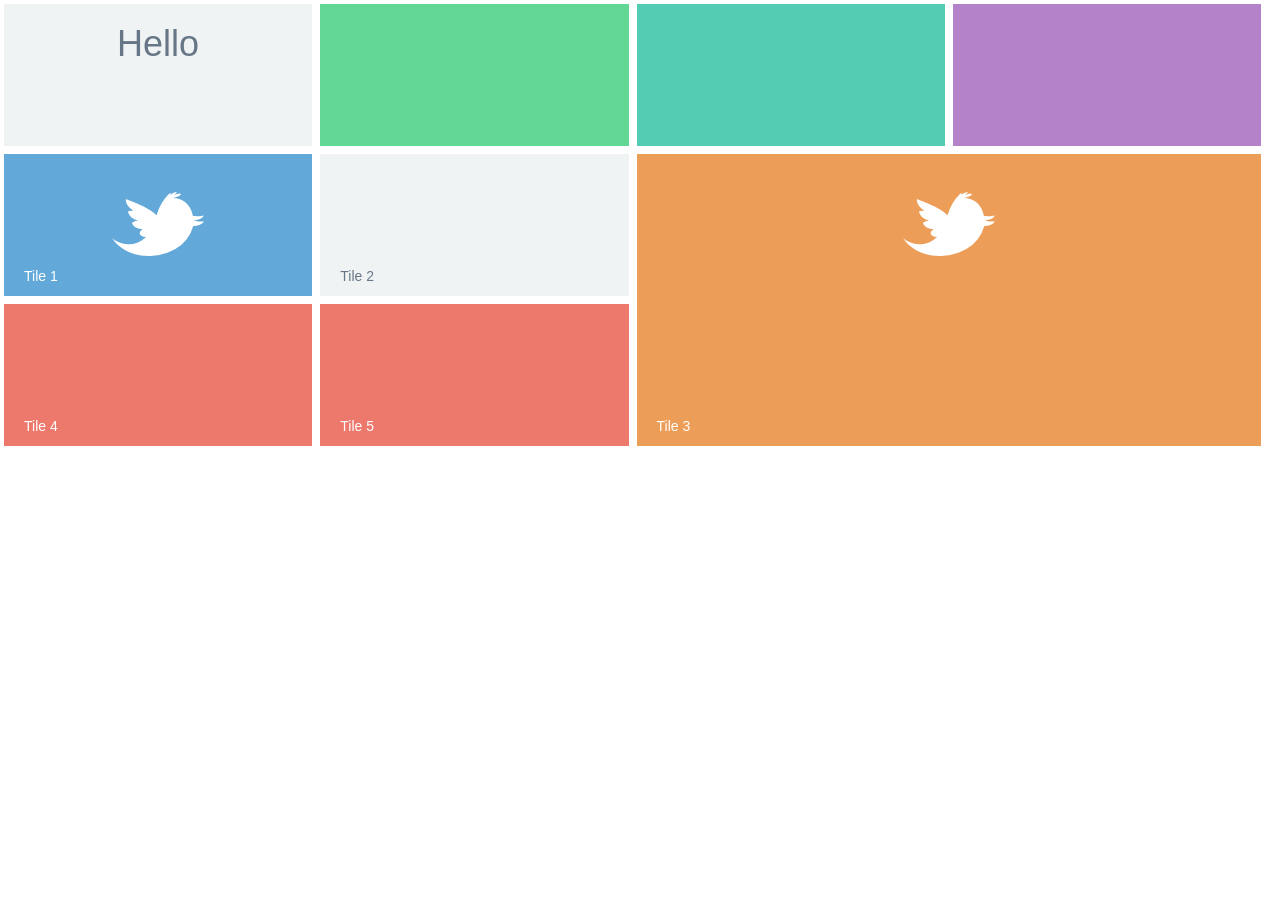
<file: src/main/resources/public/metro-bootstrap-master/docs/dashboardtemplate.html>
<!DOCTYPE html>
<html lang="en">
  <head>
    <meta http-equiv="Content-Type" content="text/html; charset=UTF-8">
    <meta charset="utf-8">
    <title>metro-bootstrap: Twitter Bootstrap with Metro style</title>
    <meta name="viewport" content="width=device-width, initial-scale=1.0">
    <meta name="description" content="">
    <meta name="author" content="">
    <!-- Le styles -->
    <link rel="stylesheet" type="text/css" href="dist/css/metro-bootstrap.min.css">
    <link rel="stylesheet" href="styles/font-awesome.min.css">

	<style>



  .grid .row {
    background-color: transparent;
    border: 0;
    height: 50px;
    padding-right: 0;
    
  }
  .grid .row .col-md-3
    {
        min-height: 150px;
    }
  .grid .row .col-md-6
    {
        min-height: 300px;
    }

	</style>
  </head>  
  <body >

  <div class="grid">
     <div class="row col-md-12">
          <div class="tile tile-clouds col-md-3 col-xs-12"  >
            <a href="#" >
              <h1>Hello</h1>
            </a>
          </div>
          <div class="tile tile-emerald col-md-3 col-xs-12"  >
          </div>
          <div class="tile tile-turquoise col-md-3 col-xs-12"  ></div>
          <div class="tile tile-amethyst col-md-3 col-xs-12"  ></div>
      </div>
      <div class="row col-md-12">
      </div>
      <div class="row col-md-12">
      </div>
      <div class="row col-md-12">
          <div class="tile col-md-3 col-xs-12"  >
            <div class="tile-content">
              <div class="tile-icon-large">
                <img src="images/twittertile.png">
              </div>
            </div>
            <span class="tile-label">Tile 1</span>
          </div>
          <div class="tile tile-clouds col-md-3 col-xs-12"  >
            <span class="tile-label">Tile 2</span>
          </div>
          <div class="tile tile-carrot col-md-6 col-xs-12">
          <div class="tile-content">
              <div class="tile-icon-large">
                <img src="images/twittertile.png">
              </div>
            </div>
            <span class="tile-label">Tile 3</span>
          </div>
      </div>
      <div class="row col-md-12"></div>
      <div class="row col-md-12"></div>
      <div class="row col-md-12">
          <div class="tile tile-alizarin col-md-3 col-xs-12"  >
            <span class="tile-label">Tile 4</span>
          </div>
          <div class="tile tile-danger col-md-3 col-xs-12"  >
            <span class="tile-label">Tile 5</span>
          </div>
      </div>
    </div>

    

    <!-- Le javascript
    ================================================== -->
    <!-- Placed at the end of the document so the pages load faster -->
  <script type="text/javascript" src="https://ajax.googleapis.com/ajax/libs/jquery/1.11.1/jquery.min.js"></script>
    <script type="text/javascript" src="scripts/vendor/bootstrap.min.js"></script>
    <script type="text/javascript" src="scripts/metro-docs.js"></script>
  <script type="text/javascript">

  var _gaq = _gaq || [];
  _gaq.push(['_setAccount', 'UA-36060270-1']);
  _gaq.push(['_trackPageview']);

  (function() {
    var ga = document.createElement('script'); ga.type = 'text/javascript'; ga.async = true;
    ga.src = ('https:' == document.location.protocol ? 'https://ssl' : 'http://www') + '.google-analytics.com/ga.js';
    var s = document.getElementsByTagName('script')[0]; s.parentNode.insertBefore(ga, s);
  })();
  
  
  $('#collapse-sidebar').click(function()
  {
	
	$('.navbar-side').toggleClass('navbar-side-closed');
	$('#wrapper').toggleClass('wrapper-full');
	
	
  });

</script>

  </body>
</html>
</file>
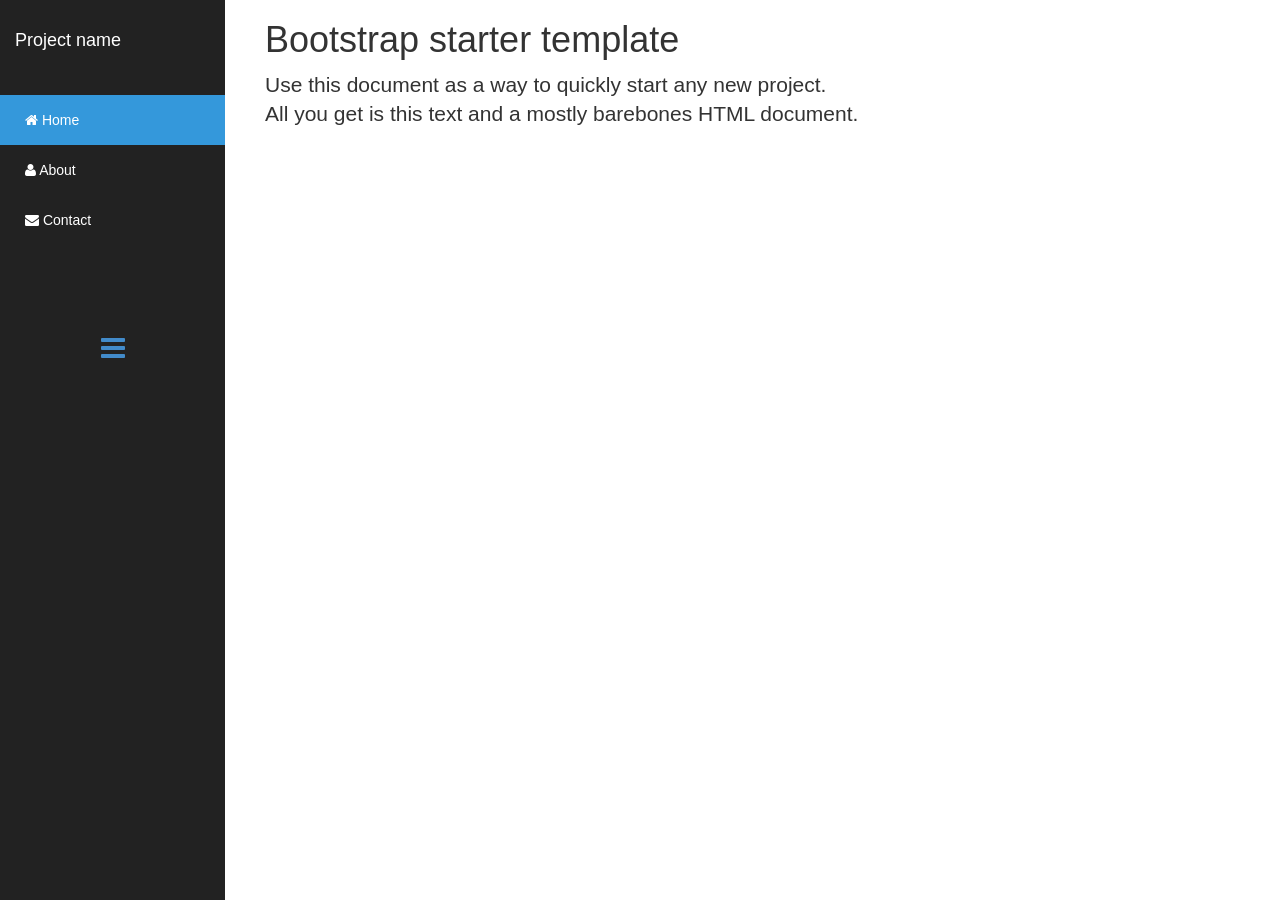
<file: src/main/resources/public/metro-bootstrap-master/docs/sidebartemplate.html>
<!DOCTYPE html>
<html lang="en">
  <head>
    <meta http-equiv="Content-Type" content="text/html; charset=UTF-8">
    <meta charset="utf-8">
    <title>metro-bootstrap: Twitter Bootstrap with Metro style</title>
    <meta name="viewport" content="width=device-width, initial-scale=1.0">
    <meta name="description" content="">
    <meta name="author" content="">
    <!-- Le styles -->
    <link rel="stylesheet" type="text/css" href="dist/css/metro-bootstrap.min.css">
    <link rel="stylesheet" href="styles/font-awesome.min.css">

	<style>
	
	#wrapper {
		padding-left: 250px;
	}
	
	#wrapper-container {
		width: 100%;
	}
	
	#wrapper-container .container {
		margin-left: inherit;
	}
	
	#wrapper.wrapper-full {
		padding-left: 110px;
	}
	
	
	
	</style>
  </head>  
  <body >
  
   
  <div id="wrapper">
  
  <div class="navbar navbar-side navbar-inverse navbar-fixed-top" role="navigation">
      
        <div class="navbar-header">
          <button type="button" class="navbar-toggle" data-toggle="collapse" data-target=".navbar-collapse">
            <span class="sr-only">Toggle navigation</span>
            <span class="icon-bar"></span>
            <span class="icon-bar"></span>
            <span class="icon-bar"></span>
          </button>
          <a class="navbar-brand" href="#">Project name</a>
        </div>
        <div class="collapse navbar-collapse">
          <ul class="nav navbar-nav">
            <li class="active"><a href="#"><i class="fa fa-1x fa-home"></i> <span>Home</span></a></li>
            <li><a href="#about"><i class="fa fa-1x fa-user"></i> <span>About</span></a></li>
            <li><a href="#contact"><i class="fa fa-1x fa-envelope"></i> <span>Contact</span></a></a></li>
          </ul>
        </div>
		<div class="navbar-side-options">
			<a href="#" id="collapse-sidebar"><i class="fa fa-2x fa-bars"></i></a>
		</div>
	
		
    </div>
	<div id="wrapper-container">
    <div class="container">

      <div class="starter-template">
        <h1>Bootstrap starter template</h1>
        <p class="lead">Use this document as a way to quickly start any new project.<br> All you get is this text and a mostly barebones HTML document.</p>
      </div>

    </div><!-- /.container -->
	</div>
	</div>
    <!-- Le javascript
    ================================================== -->
    <!-- Placed at the end of the document so the pages load faster -->
<script type="text/javascript" src="https://ajax.googleapis.com/ajax/libs/jquery/1.11.1/jquery.min.js"></script>
  <script type="text/javascript" src="scripts/vendor/bootstrap.min.js"></script>
  <script type="text/javascript" src="scripts/metro-docs.js"></script>
<script type="text/javascript">

  var _gaq = _gaq || [];
  _gaq.push(['_setAccount', 'UA-36060270-1']);
  _gaq.push(['_trackPageview']);

  (function() {
    var ga = document.createElement('script'); ga.type = 'text/javascript'; ga.async = true;
    ga.src = ('https:' == document.location.protocol ? 'https://ssl' : 'http://www') + '.google-analytics.com/ga.js';
    var s = document.getElementsByTagName('script')[0]; s.parentNode.insertBefore(ga, s);
  })();
  
  
  $('#collapse-sidebar').click(function()
  {
	
	$('.navbar-side').toggleClass('navbar-side-closed');
	$('#wrapper').toggleClass('wrapper-full');
	
	
  });

</script>

  </body>
</html>
</file>
<file: src/main/resources/public/metro-bootstrap-master/docs/styles/docs.css>
/*!
 *  Documentation Styles
 *  specific styles for the documentation pages
 */

body {
  min-height: 2000px;
}
.navbar-static-top {
  margin-bottom: 19px;
}
.navbar
{
	min-height:124px;
}

.bsnavbar
{
  margin-bottom: 19px;
	min-height:124px;
}

/*
 * Side navigation
 *
 * Scrollspy and affixed enhanced navigation to highlight sections and secondary
 * sections of docs content.
 */

/* By default it's not affixed in mobile views, so undo that */
.bs-sidebar.affix {
  position: static;
}

/* First level of nav */
.bs-sidenav {
  margin-top: 30px;
  margin-bottom: 30px;
  padding-top:    10px;
  padding-bottom: 10px;
  text-shadow: 0 1px 0 #fff;
  background-color: #f5f5f5;
}

/* All levels of nav */
.bs-sidebar .nav > li > a {
  display: block;
  color: #716b7a;
  padding: 5px 20px;
}
.bs-sidebar .nav > li > a:hover,
.bs-sidebar .nav > li > a:focus {
  text-decoration: none;
  background-color: #eee;
  
}
.bs-sidebar .nav > .active > a,
.bs-sidebar .nav > .active:hover > a,
.bs-sidebar .nav > .active:focus > a {
  font-weight: bold;
  color: #2e8bcc;
  background-color: transparent;
  border-right: 1px solid #2e8bcc;
}


.bs-sidebar .nav .nav > li > a {
  padding-top:    3px;
  padding-bottom: 3px;
  padding-left: 30px;
  font-size: 90%;
}

/* Show and affix the side nav when space allows it */
@media (min-width: 992px) {
  .bs-sidebar .nav > .active > ul {
    display: block;
  }
  /* Widen the fixed sidebar */
  .bs-sidebar.affix,
  .bs-sidebar.affix-bottom {
    width: 213px;
  }
  .bs-sidebar.affix {
    position: fixed; /* Undo the static from mobile first approach */
    
  }
  .bs-sidebar.affix-bottom {
    position: absolute; /* Undo the static from mobile first approach */
  }
  .bs-sidebar.affix-bottom .bs-sidenav,
  .bs-sidebar.affix .bs-sidenav {
    margin-top: 0;
    margin-bottom: 0;
  }
}
@media (min-width: 1200px) {
  /* Widen the fixed sidebar again */
  .bs-sidebar.affix-bottom,
  .bs-sidebar.affix {
    width: 263px;
  }
}

/*
 * Footer
 *
 * Separated section of content at the bottom of all pages, save the homepage.
 */

.bs-footer {
  padding-top: 40px;
  padding-bottom: 30px;
  margin-top: 100px;
  color: #777;
  text-align: center;
  border-top: 1px solid #e5e5e5;
}
.footer-links {
  margin: 10px 0;
  padding-left: 0;
}
.footer-links li {
  display: inline;
  padding: 0 2px;
}
.footer-links li:first-child {
  padding-left: 0;
}

@media (min-width: 768px) {
  .bs-footer {
    text-align: left;
  }
  .bs-footer p {
    margin-bottom: 0;
  }
}

/*
 * Banner Ads
 *
 * Styles for displaying the banner ads
 */
.bannerad {
  display:block; 
  background: #2777ad; 
  border: 0; 
  box-shadow: inset 0 3px 5px rgba(0,0,0,.075);
  font-size: 13px; 
  height: 115px; 
  line-height: 16px;
  margin-top: 4px; 
  overflow: hidden; 
  text-align: left;
  width: 300px;
}
.bannerad-img {
  border: none; 
  display: inline; 
  float: left; 
  height: 100px; 
  margin: 9px; 
  margin: 7px 9px 9px 9px;
  width: 130px;
}
.bannerad-text {
  display: block; 
  float: none; 
  margin-left: 145px;
  padding-top: 11px;
  width: 142px; 
}
.bannerad-text a {
  color: #fff;
  font-weight: bold; 
  text-decoration: none;
}
.bannerad-text a small {
  font-weight: normal; 
}
.bannerad-tag {
  color: #cdbfe3;
  display: block; 
  float: none; 
  margin-left: 145px;
  margin-top: 9px; 
  text-align: left; 
  width: 142px; 
  color: #999999;
}
.bannerad-tag a {
  color: #fff;
  text-decoration: none;
}
@media screen and (min-width: 768px) {
  .bannerad {
    border-radius: 4px;
    box-shadow: inset 0 3px 5px rgba(0,0,0,.075), 0 1px 0 rgba(255,255,255,.1);
  }
}
@media screen and (min-width: 992px) {
  .bannerad {
  }
}
</file>
